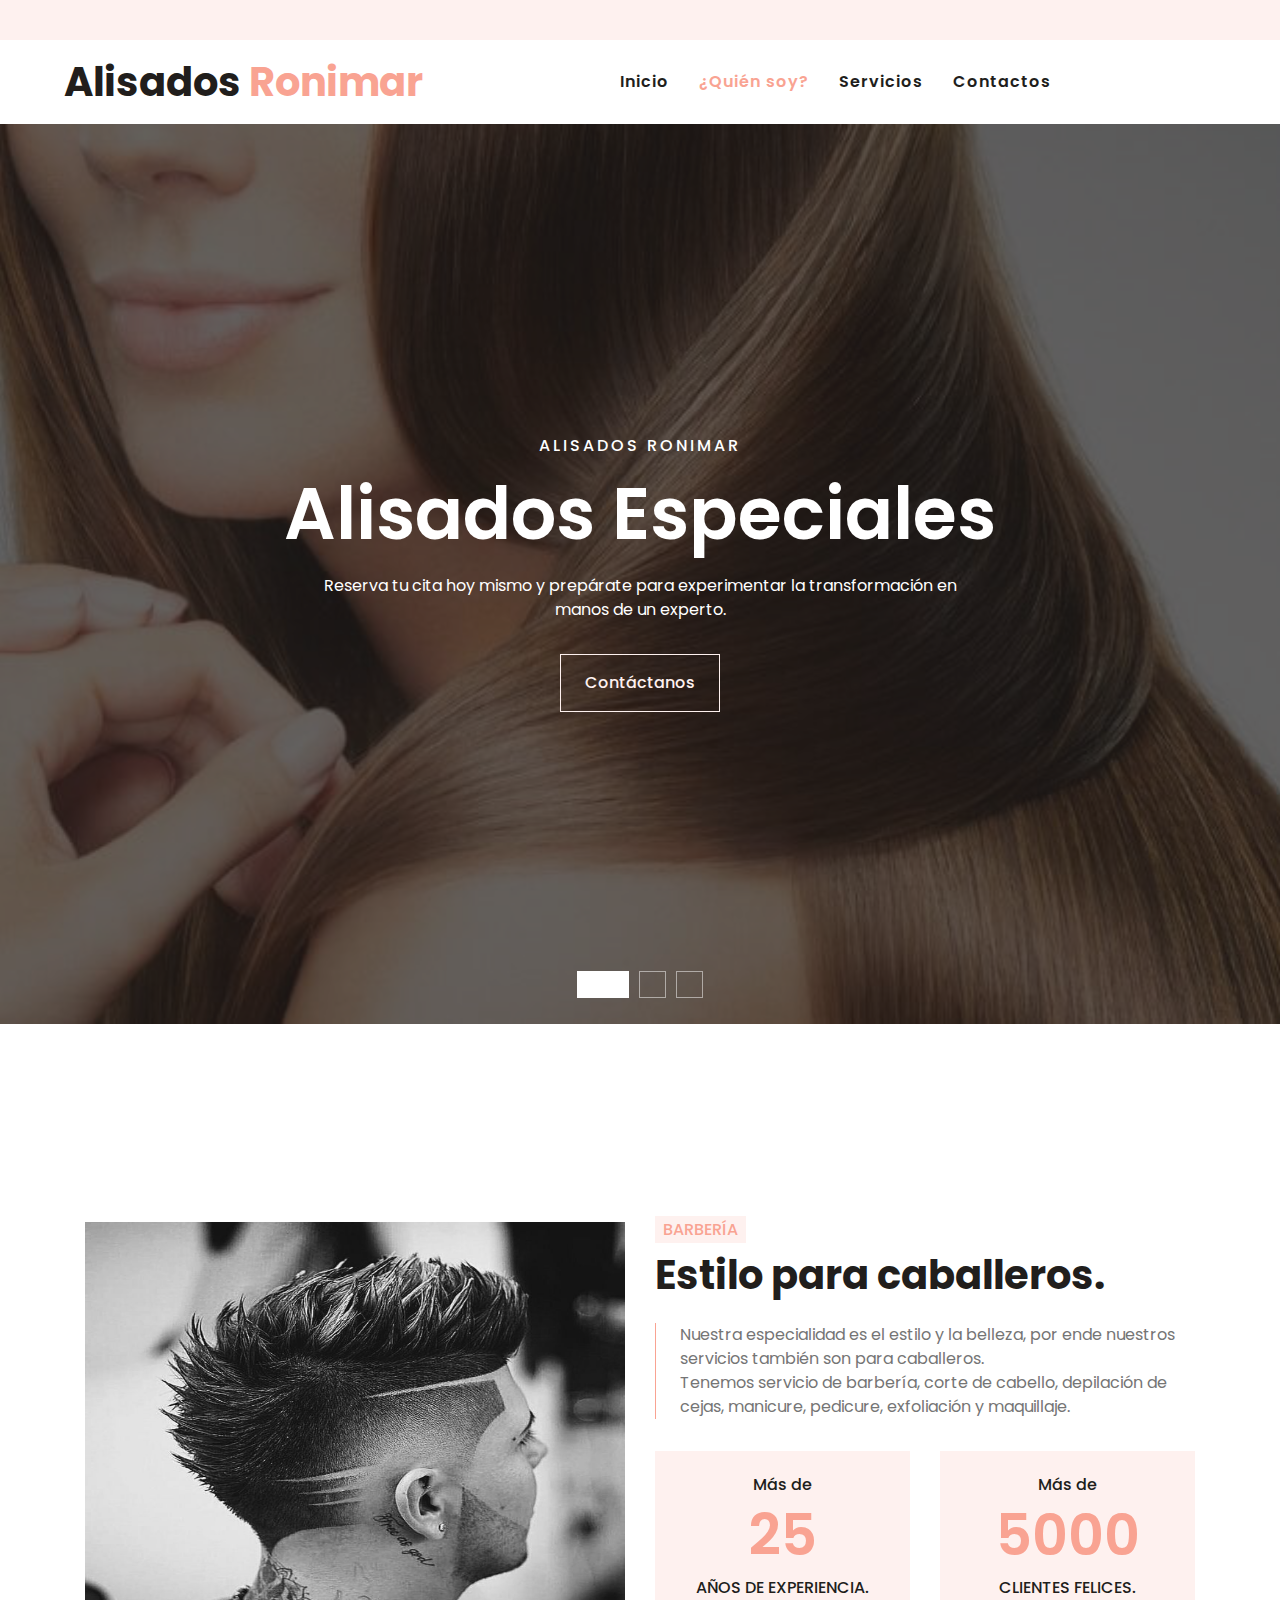
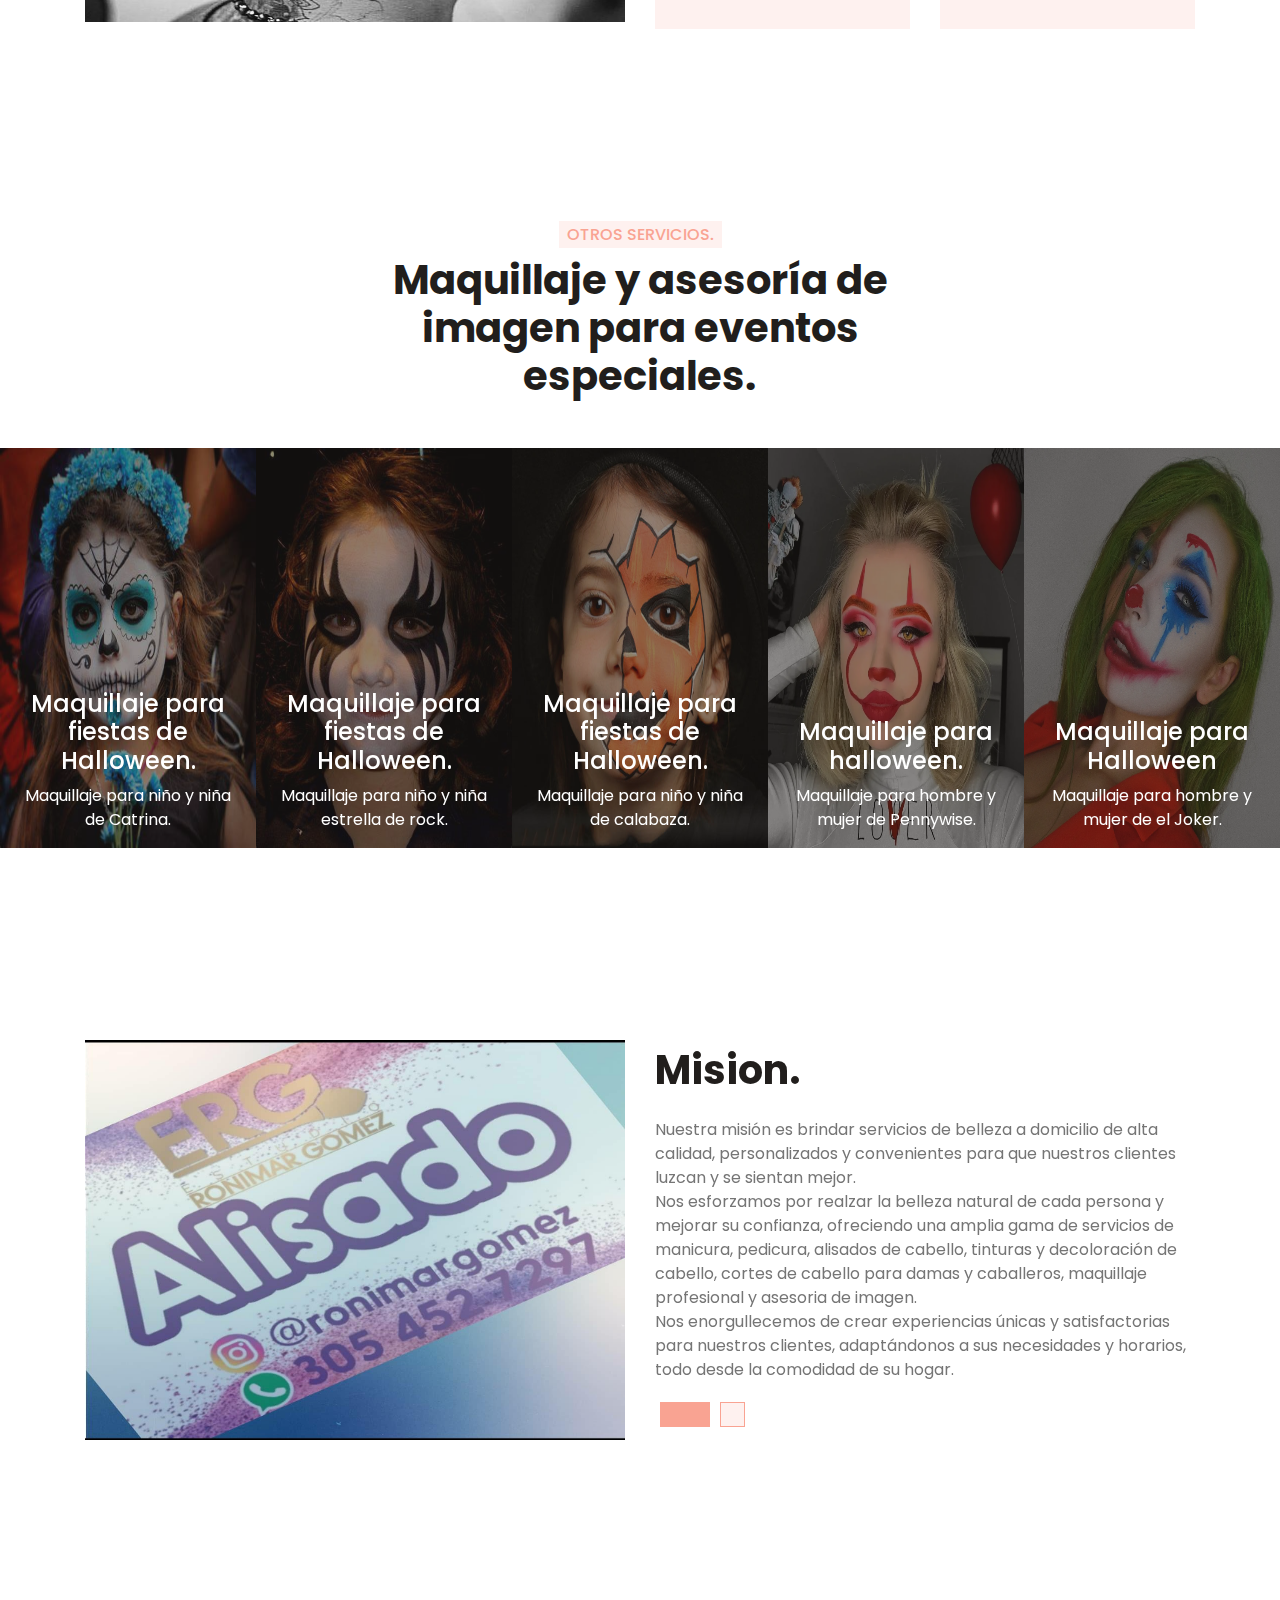
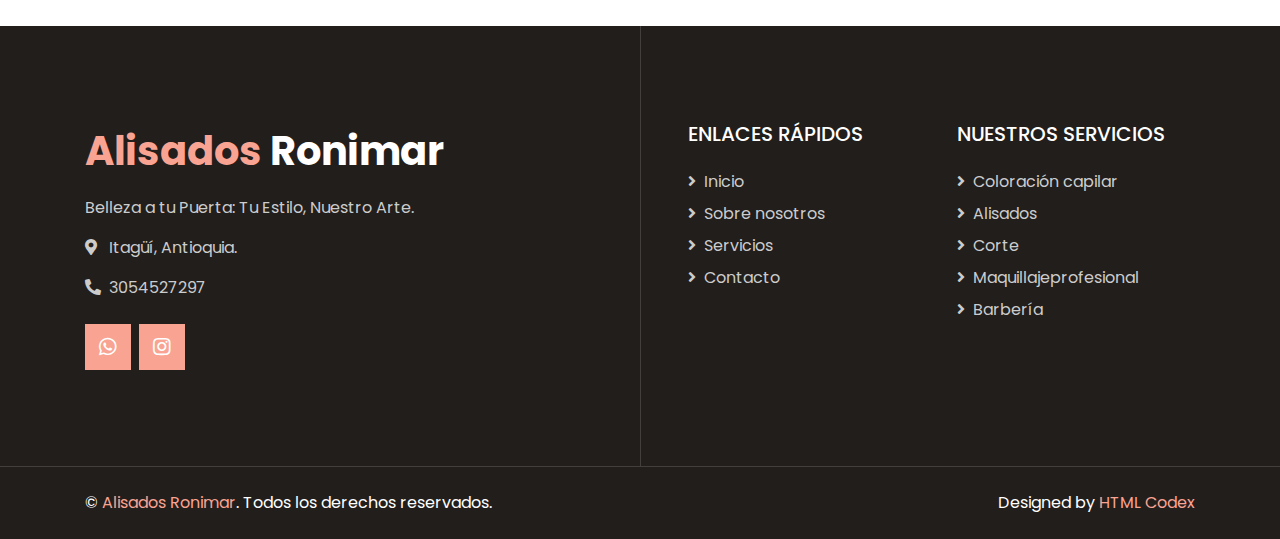
<file: index.html>
<!DOCTYPE html>
<html lang="en">

<head>
  <meta charset="utf-8" />
  <title>ALISADOS RONIMAR</title>
  <meta content="width=device-width, initial-scale=1.0" name="viewport" />
  <meta content="Free HTML Templates" name="keywords" />
  <meta content="Free HTML Templates" name="description" />

  <!-- Favicon -->
  <link href="img/favicon.ico" rel="icon" />

  <!-- Google Web Fonts -->
  <link rel="preconnect" href="https://fonts.gstatic.com" />
  <link href="https://fonts.googleapis.com/css2?family=Poppins:wght@400;500;600;700&display=swap" rel="stylesheet" />

  <!-- Font Awesome -->
  <link href="https://cdnjs.cloudflare.com/ajax/libs/font-awesome/5.10.0/css/all.min.css" rel="stylesheet" />

  <!-- Libraries Stylesheet -->
  <link href="lib/animate/animate.min.css" rel="stylesheet" />
  <link href="lib/owlcarousel/assets/owl.carousel.min.css" rel="stylesheet" />
  <link href="lib/tempusdominus/css/tempusdominus-bootstrap-4.min.css" rel="stylesheet" />

  <!-- Customized Bootstrap Stylesheet -->
  <link href="css/style.css" rel="stylesheet" />
</head>

<body>
  <!-- Topbar Start -->
  <div class="container-fluid bg-light d-none d-lg-block">
    <div class="row py-2 px-lg-5">
      <div class="col-lg-6 text-right">
        <div class="d-inline-flex align-items-center">
          <a class="text-primary px-2" href="https://instagram.com/ronimar_gomez?igshid=NjIwNzIyMDk2Mg=="></a>
        </div>
      </div>
    </div>
  </div>
  <!-- Topbar End -->

  <!-- Navbar Start -->
  <div class="container-fluid p-0">
    <nav class="navbar navbar-expand-lg bg-white navbar-light py-3 py-lg-0 px-lg-5">
      <a href="index.html" class="navbar-brand ml-lg-3">
        <h1 class="m-0 text-primary">
          <span class="text-dark">Alisados</span> Ronimar
        </h1>
      </a>
      <button type="button" class="navbar-toggler" data-toggle="collapse" data-target="#navbarCollapse">
        <span class="navbar-toggler-icon"></span>
      </button>
      <div class="collapse navbar-collapse justify-content-between px-lg-3" id="navbarCollapse">
        <div class="navbar-nav m-auto py-0">
          <a href="index.html" class="nav-item nav-link">Inicio</a>
          <a href="about.html" class="nav-item nav-link active">¿Quién soy?</a>
          <a href="service.html" class="nav-item nav-link">Servicios</a>
          <a href="contact.html" class="nav-item nav-link">Contactos</a>
        </div>
      </div>
    </nav>
  </div>
  <!-- Navbar End -->

  <!-- Carousel Start -->
  <div class="container-fluid p-0 mb-5 pb-5">
    <div id="header-carousel" class="carousel slide carousel-fade" data-ride="carousel">
      <ol class="carousel-indicators">
        <li data-target="#header-carousel" data-slide-to="0" class="active"></li>
        <li data-target="#header-carousel" data-slide-to="1"></li>
        <li data-target="#header-carousel" data-slide-to="2"></li>
      </ol>
      <div class="carousel-inner">
        <div class="carousel-item position-relative active" style="min-height: 100vh">
          <img class="position-absolute w-100 h-100" src="./img/alisado (1).jpeg" style="object-fit: cover" />
          <div class="carousel-caption d-flex flex-column align-items-center justify-content-center">
            <div class="p-3" style="max-width: 900px">
              <h6 class="text-white text-uppercase mb-3 animate__animated animate__fadeInDown"
                style="letter-spacing: 3px">
                Alisados Ronimar
              </h6>
              <h3 class="display-3 text-capitalize text-white mb-3">
                Alisados Especiales
              </h3>
              <p class="mx-md-5 px-5">
                Reserva tu cita hoy mismo y prepárate para experimentar la transformación en manos de un experto.
              </p>
              <a class="btn btn-outline-light py-3 px-4 mt-3 animate__animated animate__fadeInUp" href="#">Contáctanos</a>
            </div>
          </div>
        </div>
        <div class="carousel-item position-relative" style="min-height: 100vh">
          <img class="position-absolute w-100 h-100" src="img/img-18.jfif" style="object-fit: cover" />
          <div class="carousel-caption d-flex flex-column align-items-center justify-content-center">
            <div class="p-3" style="max-width: 900px">
              <h6 class="text-white text-uppercase mb-3 animate__animated animate__fadeInDown"
                style="letter-spacing: 3px">
                Alisados Ronimar
              </h6>
              <h3 class="display-3 text-capitalize text-white mb-3">
                Maquillaje profesional
              </h3>
              <p class="mx-md-5 px-5">
                El maquillaje es un arte que nos permite realzar nuestra
                belleza natural y expresar nuestra creatividad, ya sea que
                estés buscando un aspecto natural para el día o un look
                elegante para una ocasión especial. 
                <br>
                El maquillaje es una herramienta poderosa para lograrlo y en Alisados Ronimar estamos a tu entera
                disposición. 
              </p>
              <a class="btn btn-outline-light py-3 px-4 mt-3 animate__animated animate__fadeInUp" href="#">Contáctanos</a>
            </div>
          </div>
        </div>
        <div class="carousel-item position-relative" style="min-height: 100vh">
          <img class="position-absolute w-100 h-100" src="./img/decolorado (1).jpeg" style="object-fit: cover" />
          <div class="carousel-caption d-flex flex-column align-items-center justify-content-center">
            <div class="p-3" style="max-width: 900px">
              <h6 class="text-white text-uppercase mb-3 animate__animated animate__fadeInDown"
                style="letter-spacing: 3px">
                Alisados Ronimar
              </h6>
              <h3 class="display-3 text-capitalize text-white mb-3">
                Coloración capilar
              </h3>
              <p class="mx-md-5 px-5">
                La coloración capilar no se trata solo de cambiar el color de
                tu cabello, sino también de cuidarlo adecuadamente.
                <br>
                Los productos de coloración de calidad están formulados para
                proporcionar un color duradero sin dañar la estructura del
                cabello. Además, es esencial seguir un régimen de cuidado
                posterior al teñido para mantener tu cabello saludable y
                vibrante y eso lo puedes lograr en Alisados Ronimar.
              </p>
              <a class="btn btn-outline-light py-3 px-4 mt-3 animate__animated animate__fadeInUp" href="#">Contáctanos</a>
            </div>
          </div>
        </div>
      </div>
    </div>
  </div>
  <!-- Carousel End -->

  <div class="container-fluid py-5">
    <div class="container py-5">
      <div class="row align-items-center">
        <div class="col-lg-6 pb-5 pb-lg-0">
          <img class="img-fluid w-100" src="img/img-10.jfif" alt="" />
        </div>
        <div class="col-lg-6">
          <h6 class="d-inline-block text-primary text-uppercase bg-light py-1 px-2">
            Barbería
          </h6>
          <h1 class="mb-4">Estilo para caballeros.</h1>
          <p class="pl-4 border-left border-primary">
            Nuestra especialidad es el estilo y la belleza, por ende nuestros servicios también son para caballeros.
            <br> 
            Tenemos servicio de barbería, corte de cabello, depilación de cejas, manicure, pedicure, exfoliación y maquillaje.
          </p>
          <div class="row pt-3">
            <div class="col-6">
              <div class="bg-light text-center p-4">
                <h6>Más de</h6>
                <h3 class="display-4 text-primary" data-toggle="counter-up">
                  25
                </h3>
                <h6 class="text-uppercase">Años de experiencia.</h6>
              </div>
            </div>
            <div class="col-6">
              <div class="bg-light text-center p-4">
                <h6>Más de</h6>
                <h3 class="display-4 text-primary" data-toggle="counter-up">
                  5000
                </h3>
                <h6 class="text-uppercase">Clientes felices. </h6>
              </div>
            </div>
          </div>
        </div>
      </div>
    </div>
  </div>

  <!-- Service Start -->
  <div class="container-fluid px-0 py-5 my-5">
    <div class="row mx-0 justify-content-center text-center">
      <div class="col-lg-6">
        <h6 class="d-inline-block bg-light text-primary text-uppercase py-1 px-2">
          Otros servicios.
        </h6>
        <h1>Maquillaje y asesoría de imagen para eventos especiales.</h1>
      </div>
    </div>
    <div class="owl-carousel service-carousel">
      <div class="service-item position-relative">
        <img class="img-fluid" src="./img/halloween3.jpeg" alt="" />
        <div class="service-text text-center">
          <h4 class="text-white font-weight-medium px-3">Maquillaje para fiestas de Halloween.</h4>
          <p class="text-white px-3 mb-3">
            Maquillaje para niño y niña de Catrina.
          </p>
          <div class="w-100 bg-white text-center p-4">
            <a class="btn btn-primary" href="">Contáctanos</a>
          </div>
        </div>
      </div>
      <div class="service-item position-relative">
        <img class="img-fluid" src="img/halloween4.jpeg" alt="" />
        <div class="service-text text-center">
          <h4 class="text-white font-weight-medium px-3">
            Maquillaje para fiestas de Halloween.
          </h4>
          <p class="text-white px-3 mb-3">
            Maquillaje para niño y niña estrella de rock. 
          </p>
          <div class="w-100 bg-white text-center p-4">
            <a class="btn btn-primary" href="">Contáctanos</a>
          </div>
        </div>
      </div>
      <div class="service-item position-relative">
        <img class="img-fluid" src="img/halloween5.jpeg" alt="" />
        <div class="service-text text-center">
          <h4 class="text-white font-weight-medium px-3">Maquillaje para fiestas de Halloween.</h4>
          <p class="text-white px-3 mb-3">
            Maquillaje para niño y niña de calabaza.
          </p>
          <div class="w-100 bg-white text-center p-4">
            <a class="btn btn-primary" href="">Contáctanos</a>
          </div>
        </div>
      </div>
      <div class="service-item position-relative">
        <img class="img-fluid" src="img/halloween1.webp" alt="" />
        <div class="service-text text-center">
          <h4 class="text-white font-weight-medium px-3">
            Maquillaje para halloween.
          </h4>
          <p class="text-white px-3 mb-3">
            Maquillaje para hombre y mujer de Pennywise.
          </p>
          <div class="w-100 bg-white text-center p-4">
            <a class="btn btn-primary" href="">Contáctanos</a>
          </div>
        </div>
      </div>
      <div class="service-item position-relative">
        <img class="img-fluid" src="img/halloween2.webp" alt="" />
        <div class="service-text text-center">
          <h4 class="text-white font-weight-medium px-3">Maquillaje para Halloween</h4>
          <p class="text-white px-3 mb-3">
            Maquillaje para hombre y mujer de el Joker.
          </p>
          <div class="w-100 bg-white text-center p-4">
            <a class="btn btn-primary" href="">Contáctanos</a>
          </div>
        </div>
      </div>
      <div class="service-item position-relative">
        <img class="img-fluid" src="img/halloween6.jpg" alt="" />
        <div class="service-text text-center">
          <h4 class="text-white font-weight-medium px-3">Maquillaje para Halloween</h4>
          <p class="text-white px-3 mb-3">
            Maquillaje de payasita para dama.
          </p>
          <div class="w-100 bg-white text-center p-4">
            <a class="btn btn-primary" href="">Contáctanos</a>
          </div>
        </div>
      </div>
    </div>
    </div>
  </div>
  <!-- Service End --> 
  <!-- Testimonial Start -->
  <div class="container-fluid py-5">
    <div class="container py-5">
      <div class="row align-items-center">
        <div class="col-lg-6 pb-5 pb-lg-0">
          <img class="img-fluid w-100" src="img/logo.jpg" alt="" />
        </div>
        <div class="col-lg-6">
          <div class="owl-carousel testimonial-carousel">
            <div class="position-relative">
              <h1 class="mb-4">Mision.</h1>
              <p class="m-0">
                Nuestra misión es brindar servicios de belleza a domicilio de alta calidad, personalizados y convenientes para que nuestros clientes luzcan y se sientan mejor.
                <br>
                Nos esforzamos por realzar la belleza natural de cada persona y mejorar su confianza, ofreciendo una amplia gama de servicios de manicura, pedicura, alisados de cabello, tinturas y decoloración de cabello, cortes de cabello para damas y caballeros, maquillaje profesional y asesoria de imagen. 
                <br>
                Nos enorgullecemos de crear experiencias únicas y satisfactorias para nuestros clientes, adaptándonos a sus necesidades y horarios, todo desde la comodidad de su hogar.
              </p>
            </div>
            <div class="position-relative">
              <h1 class="mb-4">Vision.</h1>
              <p class="m-0">
                Nuestra visión es convertirnos en la elección preferida de servicios de belleza a domicilio en nuestra comunidad y más allá. 
                <br>
                Buscamos ser reconocidos por la calidad excepcional de nuestros servicios, la creatividad y la comodidad que ofrecemos a nuestros clientes. 
                <br>
                A medida que crecemos, aspiramos a expandir nuestra presencia y ofrecer un servicio excepcional en múltiples ubicaciones, manteniendo siempre nuestro compromiso con la satisfacción del cliente y la excelencia en el mundo de la belleza a domicilio.
              </p>
            </div>
          </div>
        </div>
      </div>
    </div>
  </div>
  <!-- Testimonial End -->

  <!-- Footer Start -->
  <div class="footer container-fluid position-relative bg-dark py-5" style="margin-top: 90px">
    <div class="container pt-5">
      <div class="row">
        <div class="col-lg-6 pr-lg-5 mb-5">
          <a href="index.html" class="navbar-brand">
            <h1 class="mb-3 text-white">
              <span class="text-primary">Alisados </span> Ronimar
            </h1>
          </a>
          <p>
            Belleza a tu Puerta: Tu Estilo, Nuestro Arte.
          </p>
          <p><i class="fa fa-map-marker-alt mr-2"></i> Itagüí, Antioquia.</p>
          <p><i class="fa fa-phone-alt mr-2"></i>3054527297</p>
          <div class="d-flex justify-content-start mt-4">
            <a class="btn btn-lg btn-primary btn-lg-square mr-2" href="#"><i class="fab fa-whatsapp"></i></a>
            <a class="btn btn-lg btn-primary btn-lg-square"
              href="https://instagram.com/ronimar_gomez?igshid=NjIwNzIyMDk2Mg=="><i class="fab fa-instagram"></i></a>
          </div>
        </div>
        <div class="col-lg-6 pl-lg-5">
          <div class="row">
            <div class="col-sm-6 mb-5">
              <h5 class="text-white text-uppercase mb-4">ENLACES RÁPIDOS</h5>
              <div class="d-flex flex-column justify-content-start">
                <a class="text-white-50 mb-2" href="#"><i class="fa fa-angle-right mr-2"></i>Inicio</a>
                <a class="text-white-50 mb-2" href="#"><i class="fa fa-angle-right mr-2"></i>Sobre nosotros</a>
                <a class="text-white-50 mb-2" href="#"><i class="fa fa-angle-right mr-2"></i>Servicios</a>
                <a class="text-white-50" href="#"><i class="fa fa-angle-right mr-2"></i>Contacto</a>
              </div>
            </div>
            <div class="col-sm-6 mb-5">
              <h5 class="text-white text-uppercase mb-4">
                Nuestros Servicios
              </h5>
              <div class="d-flex flex-column justify-content-start">
                <a class="text-white-50 mb-2" href="#"><i class="fa fa-angle-right mr-2"></i>Coloración capilar</a>
                <a class="text-white-50 mb-2" href="#"><i class="fa fa-angle-right mr-2"></i>Alisados</a>
                <a class="text-white-50 mb-2" href="#"><i class="fa fa-angle-right mr-2"></i>Corte</a>
                <a class="text-white-50 mb-2" href="#"><i class="fa fa-angle-right mr-2"></i>Maquillajeprofesional</a>
                <a class="text-white-50" href="#"><i class="fa fa-angle-right mr-2"></i>Barbería</a>
              </div>
            </div>
          </div>
        </div>
      </div>
    </div>
  </div>
  <div class="container-fluid bg-dark text-light border-top py-4"
    style="border-color: rgba(256, 256, 256, 0.15) !important">
    <div class="container">
      <div class="row">
        <div class="col-md-6 text-center text-md-left mb-3 mb-md-0">
          <p class="m-0 text-white">
            &copy; <a href="#">Alisados Ronimar</a>. Todos los derechos reservados.
          </p>
        </div>
        <div class="col-md-6 text-center text-md-right">
          <p class="m-0 text-white">
            Designed by <a href="https://htmlcodex.com">HTML Codex</a>
          </p>
        </div>
      </div>
    </div>
  </div>
  <!-- Footer End -->

  <!-- Back to Top -->
  <a href="#" class="btn btn-lg btn-primary back-to-top"><i class="fa fa-angle-double-up"></i></a>

  <!-- JavaScript Libraries -->
  <script src="https://code.jquery.com/jquery-3.4.1.min.js"></script>
  <script src="https://stackpath.bootstrapcdn.com/bootstrap/4.4.1/js/bootstrap.bundle.min.js"></script>
  <script src="lib/easing/easing.min.js"></script>
  <script src="lib/waypoints/waypoints.min.js"></script>
  <script src="lib/counterup/counterup.min.js"></script>
  <script src="lib/owlcarousel/owl.carousel.min.js"></script>
  <script src="lib/tempusdominus/js/moment.min.js"></script>
  <script src="lib/tempusdominus/js/moment-timezone.min.js"></script>
  <script src="lib/tempusdominus/js/tempusdominus-bootstrap-4.min.js"></script>

  <!-- Contact Javascript File -->
  <script src="mail/jqBootstrapValidation.min.js"></script>
  <script src="mail/contact.js"></script>

  <!-- Template Javascript -->
  <script src="js/main.js"></script>
</body>

</html>
</file>
<file: css/style.css>
/******* Bootstrap Theming ********/
/*!
 * Bootstrap v4.5.3 (https://getbootstrap.com/)
 * Copyright 2011-2020 The Bootstrap Authors
 * Copyright 2011-2020 Twitter, Inc.
 * Licensed under MIT (https://github.com/twbs/bootstrap/blob/main/LICENSE)
 */
:root {
  --blue: #007bff;
  --indigo: #6610f2;
  --purple: #6f42c1;
  --pink: #e83e8c;
  --red: #dc3545;
  --orange: #fd7e14;
  --yellow: #ffc107;
  --green: #28a745;
  --teal: #20c997;
  --cyan: #17a2b8;
  --white: #fff;
  --gray: #6c757d;
  --gray-dark: #343a40;
  --primary: #a441f5;
  --secondary: #6ebbf6;
  --success: #28a745;
  --info: #17a2b8;
  --warning: #ffc107;
  --danger: #dc3545;
  --light: #fef1ef;
  --dark: #211e1c;
  --breakpoint-xs: 0;
  --breakpoint-sm: 576px;
  --breakpoint-md: 768px;
  --breakpoint-lg: 992px;
  --breakpoint-xl: 1200px;
  --font-family-sans-serif: "Poppins", sans-serif;
  --font-family-monospace: SFMono-Regular, Menlo, Monaco, Consolas,
    "Liberation Mono", "Courier New", monospace;
}

*,
*::before,
*::after {
  box-sizing: border-box;
}

html {
  font-family: sans-serif;
  line-height: 1.15;
  -webkit-text-size-adjust: 100%;
  -webkit-tap-highlight-color: rgba(0, 0, 0, 0);
}

article,
aside,
figcaption,
figure,
footer,
header,
hgroup,
main,
nav,
section {
  display: block;
}

body {
  margin: 0;
  font-family: "Poppins", sans-serif;
  font-size: 1rem;
  font-weight: 400;
  line-height: 1.5;
  color: #757575;
  text-align: left;
  background-color: #fff;
}

[tabindex="-1"]:focus:not(:focus-visible) {
  outline: 0 !important;
}

hr {
  box-sizing: content-box;
  height: 0;
  overflow: visible;
}

h1,
h2,
h3,
h4,
h5,
h6 {
  margin-top: 0;
  margin-bottom: 0.5rem;
}

p {
  margin-top: 0;
  margin-bottom: 1rem;
}

abbr[title],
abbr[data-original-title] {
  text-decoration: underline;
  text-decoration: underline dotted;
  cursor: help;
  border-bottom: 0;
  text-decoration-skip-ink: none;
}

address {
  margin-bottom: 1rem;
  font-style: normal;
  line-height: inherit;
}

ol,
ul,
dl {
  margin-top: 0;
  margin-bottom: 1rem;
}

ol ol,
ul ul,
ol ul,
ul ol {
  margin-bottom: 0;
}

dt {
  font-weight: 700;
}

dd {
  margin-bottom: 0.5rem;
  margin-left: 0;
}

blockquote {
  margin: 0 0 1rem;
}

b,
strong {
  font-weight: bolder;
}

small {
  font-size: 80%;
}

sub,
sup {
  position: relative;
  font-size: 75%;
  line-height: 0;
  vertical-align: baseline;
}

sub {
  bottom: -0.25em;
}

sup {
  top: -0.5em;
}

a {
  color: #f9a392;
  text-decoration: none;
  background-color: transparent;
}

a:hover {
  color: #cc42e7;
  text-decoration: underline;
}

a:not([href]):not([class]) {
  color: inherit;
  text-decoration: none;
}

a:not([href]):not([class]):hover {
  color: inherit;
  text-decoration: none;
}

pre,
code,
kbd,
samp {
  font-family: SFMono-Regular, Menlo, Monaco, Consolas, "Liberation Mono",
    "Courier New", monospace;
  font-size: 1em;
}

pre {
  margin-top: 0;
  margin-bottom: 1rem;
  overflow: auto;
  -ms-overflow-style: scrollbar;
}

figure {
  margin: 0 0 1rem;
}

img {
  vertical-align: middle;
  border-style: none;
}

svg {
  overflow: hidden;
  vertical-align: middle;
}

table {
  border-collapse: collapse;
}

caption {
  padding-top: 0.75rem;
  padding-bottom: 0.75rem;
  color: #6c757d;
  text-align: left;
  caption-side: bottom;
}

th {
  text-align: inherit;
  text-align: -webkit-match-parent;
}

label {
  display: inline-block;
  margin-bottom: 0.5rem;
}

button {
  border-radius: 0;
}

button:focus {
  outline: 1px dotted;
  outline: 5px auto -webkit-focus-ring-color;
}

input,
button,
select,
optgroup,
textarea {
  margin: 0;
  font-family: inherit;
  font-size: inherit;
  line-height: inherit;
}

button,
input {
  overflow: visible;
}

button,
select {
  text-transform: none;
}

[role="button"] {
  cursor: pointer;
}

select {
  word-wrap: normal;
}

button,
[type="button"],
[type="reset"],
[type="submit"] {
  -webkit-appearance: button;
}

button:not(:disabled),
[type="button"]:not(:disabled),
[type="reset"]:not(:disabled),
[type="submit"]:not(:disabled) {
  cursor: pointer;
}

button::-moz-focus-inner,
[type="button"]::-moz-focus-inner,
[type="reset"]::-moz-focus-inner,
[type="submit"]::-moz-focus-inner {
  padding: 0;
  border-style: none;
}

input[type="radio"],
input[type="checkbox"] {
  box-sizing: border-box;
  padding: 0;
}

textarea {
  overflow: auto;
  resize: vertical;
}

fieldset {
  min-width: 0;
  padding: 0;
  margin: 0;
  border: 0;
}

legend {
  display: block;
  width: 100%;
  max-width: 100%;
  padding: 0;
  margin-bottom: 0.5rem;
  font-size: 1.5rem;
  line-height: inherit;
  color: inherit;
  white-space: normal;
}

@media (max-width: 1200px) {
  legend {
    font-size: calc(1.275rem + 0.3vw);
  }
}

progress {
  vertical-align: baseline;
}

[type="number"]::-webkit-inner-spin-button,
[type="number"]::-webkit-outer-spin-button {
  height: auto;
}

[type="search"] {
  outline-offset: -2px;
  -webkit-appearance: none;
}

[type="search"]::-webkit-search-decoration {
  -webkit-appearance: none;
}

::-webkit-file-upload-button {
  font: inherit;
  -webkit-appearance: button;
}

output {
  display: inline-block;
}

summary {
  display: list-item;
  cursor: pointer;
}

template {
  display: none;
}

[hidden] {
  display: none !important;
}

h1,
h2,
h3,
h4,
h5,
h6,
.h1,
.h2,
.h3,
.h4,
.h5,
.h6 {
  margin-bottom: 0.5rem;
  font-weight: 500;
  line-height: 1.2;
  color: #211e1c;
}

h1,
.h1 {
  font-size: 2.5rem;
}

@media (max-width: 1200px) {
  h1,
  .h1 {
    font-size: calc(1.375rem + 1.5vw);
  }
}

h2,
.h2 {
  font-size: 2rem;
}

@media (max-width: 1200px) {
  h2,
  .h2 {
    font-size: calc(1.325rem + 0.9vw);
  }
}

h3,
.h3 {
  font-size: 1.75rem;
}

@media (max-width: 1200px) {
  h3,
  .h3 {
    font-size: calc(1.3rem + 0.6vw);
  }
}

h4,
.h4 {
  font-size: 1.5rem;
}

@media (max-width: 1200px) {
  h4,
  .h4 {
    font-size: calc(1.275rem + 0.3vw);
  }
}

h5,
.h5 {
  font-size: 1.25rem;
}

h6,
.h6 {
  font-size: 1rem;
}

.lead {
  font-size: 1.25rem;
  font-weight: 300;
}

.display-1 {
  font-size: 6rem;
  font-weight: 300;
  line-height: 1.2;
}

@media (max-width: 1200px) {
  .display-1 {
    font-size: calc(1.725rem + 5.7vw);
  }
}

.display-2 {
  font-size: 5.5rem;
  font-weight: 300;
  line-height: 1.2;
}

@media (max-width: 1200px) {
  .display-2 {
    font-size: calc(1.675rem + 5.1vw);
  }
}

.display-3 {
  font-size: 4.5rem;
  font-weight: 300;
  line-height: 1.2;
}

@media (max-width: 1200px) {
  .display-3 {
    font-size: calc(1.575rem + 3.9vw);
  }
}

.display-4 {
  font-size: 3.5rem;
  font-weight: 300;
  line-height: 1.2;
}

@media (max-width: 1200px) {
  .display-4 {
    font-size: calc(1.475rem + 2.7vw);
  }
}

hr {
  margin-top: 1rem;
  margin-bottom: 1rem;
  border: 0;
  border-top: 1px solid rgba(0, 0, 0, 0.1);
}

small,
.small {
  font-size: 80%;
  font-weight: 400;
}

mark,
.mark {
  padding: 0.2em;
  background-color: #fcf8e3;
}

.list-unstyled {
  padding-left: 0;
  list-style: none;
}

.list-inline {
  padding-left: 0;
  list-style: none;
}

.list-inline-item {
  display: inline-block;
}

.list-inline-item:not(:last-child) {
  margin-right: 0.5rem;
}

.initialism {
  font-size: 90%;
  text-transform: uppercase;
}

.blockquote {
  margin-bottom: 1rem;
  font-size: 1.25rem;
}

.blockquote-footer {
  display: block;
  font-size: 80%;
  color: #6c757d;
}

.blockquote-footer::before {
  content: "\2014\00A0";
}

.img-fluid {
  max-width: 120%;
  height: 400px;
}

.img-thumbnail {
  padding: 0.25rem;
  background-color: #fff;
  border: 1px solid #dee2e6;
  max-width: 100%;
  height: auto;
}

.figure {
  display: inline-block;
}

.figure-img {
  margin-bottom: 0.5rem;
  line-height: 1;
}

.figure-caption {
  font-size: 90%;
  color: #6c757d;
}

code {
  font-size: 87.5%;
  color: #e83e8c;
  word-wrap: break-word;
}

a > code {
  color: inherit;
}

kbd {
  padding: 0.2rem 0.4rem;
  font-size: 87.5%;
  color: #fff;
  background-color: #212529;
}

kbd kbd {
  padding: 0;
  font-size: 100%;
  font-weight: 700;
}

pre {
  display: block;
  font-size: 87.5%;
  color: #212529;
}

pre code {
  font-size: inherit;
  color: inherit;
  word-break: normal;
}

.pre-scrollable {
  max-height: 340px;
  overflow-y: scroll;
}

.container,
.container-fluid,
.container-sm,
.container-md,
.container-lg,
.container-xl {
  width: 100%;
  padding-right: 15px;
  padding-left: 15px;
  margin-right: auto;
  margin-left: auto;
}

@media (min-width: 576px) {
  .container,
  .container-sm {
    max-width: 540px;
  }
}

@media (min-width: 768px) {
  .container,
  .container-sm,
  .container-md {
    max-width: 720px;
  }
}

@media (min-width: 992px) {
  .container,
  .container-sm,
  .container-md,
  .container-lg {
    max-width: 960px;
  }
}

@media (min-width: 1200px) {
  .container,
  .container-sm,
  .container-md,
  .container-lg,
  .container-xl {
    max-width: 1140px;
  }
}

.row {
  display: flex;
  flex-wrap: wrap;
  margin-right: -15px;
  margin-left: -15px;
}

.no-gutters {
  margin-right: 0;
  margin-left: 0;
}

.no-gutters > .col,
.no-gutters > [class*="col-"] {
  padding-right: 0;
  padding-left: 0;
}

.col-1,
.col-2,
.col-3,
.col-4,
.col-5,
.col-6,
.col-7,
.col-8,
.col-9,
.col-10,
.col-11,
.col-12,
.col,
.col-auto,
.col-sm-1,
.col-sm-2,
.col-sm-3,
.col-sm-4,
.col-sm-5,
.col-sm-6,
.col-sm-7,
.col-sm-8,
.col-sm-9,
.col-sm-10,
.col-sm-11,
.col-sm-12,
.col-sm,
.col-sm-auto,
.col-md-1,
.col-md-2,
.col-md-3,
.col-md-4,
.col-md-5,
.col-md-6,
.col-md-7,
.col-md-8,
.col-md-9,
.col-md-10,
.col-md-11,
.col-md-12,
.col-md,
.col-md-auto,
.col-lg-1,
.col-lg-2,
.col-lg-3,
.col-lg-4,
.col-lg-5,
.col-lg-6,
.col-lg-7,
.col-lg-8,
.col-lg-9,
.col-lg-10,
.col-lg-11,
.col-lg-12,
.col-lg,
.col-lg-auto,
.col-xl-1,
.col-xl-2,
.col-xl-3,
.col-xl-4,
.col-xl-5,
.col-xl-6,
.col-xl-7,
.col-xl-8,
.col-xl-9,
.col-xl-10,
.col-xl-11,
.col-xl-12,
.col-xl,
.col-xl-auto {
  position: relative;
  width: 100%;
  padding-right: 15px;
  padding-left: 15px;
}

.col {
  flex-basis: 0;
  flex-grow: 1;
  max-width: 100%;
}

.row-cols-1 > * {
  flex: 0 0 100%;
  max-width: 100%;
}

.row-cols-2 > * {
  flex: 0 0 50%;
  max-width: 50%;
}

.row-cols-3 > * {
  flex: 0 0 33.33333%;
  max-width: 33.33333%;
}

.row-cols-4 > * {
  flex: 0 0 25%;
  max-width: 25%;
}

.row-cols-5 > * {
  flex: 0 0 20%;
  max-width: 20%;
}

.row-cols-6 > * {
  flex: 0 0 16.66667%;
  max-width: 16.66667%;
}

.col-auto {
  flex: 0 0 auto;
  width: auto;
  max-width: 100%;
}

.col-1 {
  flex: 0 0 8.33333%;
  max-width: 8.33333%;
}

.col-2 {
  flex: 0 0 16.66667%;
  max-width: 16.66667%;
}

.col-3 {
  flex: 0 0 25%;
  max-width: 25%;
}

.col-4 {
  flex: 0 0 33.33333%;
  max-width: 33.33333%;
}

.col-5 {
  flex: 0 0 41.66667%;
  max-width: 41.66667%;
}

.col-6 {
  flex: 0 0 50%;
  max-width: 50%;
}

.col-7 {
  flex: 0 0 58.33333%;
  max-width: 58.33333%;
}

.col-8 {
  flex: 0 0 66.66667%;
  max-width: 66.66667%;
}

.col-9 {
  flex: 0 0 75%;
  max-width: 75%;
}

.col-10 {
  flex: 0 0 83.33333%;
  max-width: 83.33333%;
}

.col-11 {
  flex: 0 0 91.66667%;
  max-width: 91.66667%;
}

.col-12 {
  flex: 0 0 100%;
  max-width: 100%;
}

.order-first {
  order: -1;
}

.order-last {
  order: 13;
}

.order-0 {
  order: 0;
}

.order-1 {
  order: 1;
}

.order-2 {
  order: 2;
}

.order-3 {
  order: 3;
}

.order-4 {
  order: 4;
}

.order-5 {
  order: 5;
}

.order-6 {
  order: 6;
}

.order-7 {
  order: 7;
}

.order-8 {
  order: 8;
}

.order-9 {
  order: 9;
}

.order-10 {
  order: 10;
}

.order-11 {
  order: 11;
}

.order-12 {
  order: 12;
}

.offset-1 {
  margin-left: 8.33333%;
}

.offset-2 {
  margin-left: 16.66667%;
}

.offset-3 {
  margin-left: 25%;
}

.offset-4 {
  margin-left: 33.33333%;
}

.offset-5 {
  margin-left: 41.66667%;
}

.offset-6 {
  margin-left: 50%;
}

.offset-7 {
  margin-left: 58.33333%;
}

.offset-8 {
  margin-left: 66.66667%;
}

.offset-9 {
  margin-left: 75%;
}

.offset-10 {
  margin-left: 83.33333%;
}

.offset-11 {
  margin-left: 91.66667%;
}

@media (min-width: 576px) {
  .col-sm {
    flex-basis: 0;
    flex-grow: 1;
    max-width: 100%;
  }
  .row-cols-sm-1 > * {
    flex: 0 0 100%;
    max-width: 100%;
  }
  .row-cols-sm-2 > * {
    flex: 0 0 50%;
    max-width: 50%;
  }
  .row-cols-sm-3 > * {
    flex: 0 0 33.33333%;
    max-width: 33.33333%;
  }
  .row-cols-sm-4 > * {
    flex: 0 0 25%;
    max-width: 25%;
  }
  .row-cols-sm-5 > * {
    flex: 0 0 20%;
    max-width: 20%;
  }
  .row-cols-sm-6 > * {
    flex: 0 0 16.66667%;
    max-width: 16.66667%;
  }
  .col-sm-auto {
    flex: 0 0 auto;
    width: auto;
    max-width: 100%;
  }
  .col-sm-1 {
    flex: 0 0 8.33333%;
    max-width: 8.33333%;
  }
  .col-sm-2 {
    flex: 0 0 16.66667%;
    max-width: 16.66667%;
  }
  .col-sm-3 {
    flex: 0 0 25%;
    max-width: 25%;
  }
  .col-sm-4 {
    flex: 0 0 33.33333%;
    max-width: 33.33333%;
  }
  .col-sm-5 {
    flex: 0 0 41.66667%;
    max-width: 41.66667%;
  }
  .col-sm-6 {
    flex: 0 0 50%;
    max-width: 50%;
  }
  .col-sm-7 {
    flex: 0 0 58.33333%;
    max-width: 58.33333%;
  }
  .col-sm-8 {
    flex: 0 0 66.66667%;
    max-width: 66.66667%;
  }
  .col-sm-9 {
    flex: 0 0 75%;
    max-width: 75%;
  }
  .col-sm-10 {
    flex: 0 0 83.33333%;
    max-width: 83.33333%;
  }
  .col-sm-11 {
    flex: 0 0 91.66667%;
    max-width: 91.66667%;
  }
  .col-sm-12 {
    flex: 0 0 100%;
    max-width: 100%;
  }
  .order-sm-first {
    order: -1;
  }
  .order-sm-last {
    order: 13;
  }
  .order-sm-0 {
    order: 0;
  }
  .order-sm-1 {
    order: 1;
  }
  .order-sm-2 {
    order: 2;
  }
  .order-sm-3 {
    order: 3;
  }
  .order-sm-4 {
    order: 4;
  }
  .order-sm-5 {
    order: 5;
  }
  .order-sm-6 {
    order: 6;
  }
  .order-sm-7 {
    order: 7;
  }
  .order-sm-8 {
    order: 8;
  }
  .order-sm-9 {
    order: 9;
  }
  .order-sm-10 {
    order: 10;
  }
  .order-sm-11 {
    order: 11;
  }
  .order-sm-12 {
    order: 12;
  }
  .offset-sm-0 {
    margin-left: 0;
  }
  .offset-sm-1 {
    margin-left: 8.33333%;
  }
  .offset-sm-2 {
    margin-left: 16.66667%;
  }
  .offset-sm-3 {
    margin-left: 25%;
  }
  .offset-sm-4 {
    margin-left: 33.33333%;
  }
  .offset-sm-5 {
    margin-left: 41.66667%;
  }
  .offset-sm-6 {
    margin-left: 50%;
  }
  .offset-sm-7 {
    margin-left: 58.33333%;
  }
  .offset-sm-8 {
    margin-left: 66.66667%;
  }
  .offset-sm-9 {
    margin-left: 75%;
  }
  .offset-sm-10 {
    margin-left: 83.33333%;
  }
  .offset-sm-11 {
    margin-left: 91.66667%;
  }
}

@media (min-width: 768px) {
  .col-md {
    flex-basis: 0;
    flex-grow: 1;
    max-width: 100%;
  }
  .row-cols-md-1 > * {
    flex: 0 0 100%;
    max-width: 100%;
  }
  .row-cols-md-2 > * {
    flex: 0 0 50%;
    max-width: 50%;
  }
  .row-cols-md-3 > * {
    flex: 0 0 33.33333%;
    max-width: 33.33333%;
  }
  .row-cols-md-4 > * {
    flex: 0 0 25%;
    max-width: 25%;
  }
  .row-cols-md-5 > * {
    flex: 0 0 20%;
    max-width: 20%;
  }
  .row-cols-md-6 > * {
    flex: 0 0 16.66667%;
    max-width: 16.66667%;
  }
  .col-md-auto {
    flex: 0 0 auto;
    width: auto;
    max-width: 100%;
  }
  .col-md-1 {
    flex: 0 0 8.33333%;
    max-width: 8.33333%;
  }
  .col-md-2 {
    flex: 0 0 16.66667%;
    max-width: 16.66667%;
  }
  .col-md-3 {
    flex: 0 0 25%;
    max-width: 25%;
  }
  .col-md-4 {
    flex: 0 0 33.33333%;
    max-width: 33.33333%;
  }
  .col-md-5 {
    flex: 0 0 41.66667%;
    max-width: 41.66667%;
  }
  .col-md-6 {
    flex: 0 0 50%;
    max-width: 50%;
  }
  .col-md-7 {
    flex: 0 0 58.33333%;
    max-width: 58.33333%;
  }
  .col-md-8 {
    flex: 0 0 66.66667%;
    max-width: 66.66667%;
  }
  .col-md-9 {
    flex: 0 0 75%;
    max-width: 75%;
  }
  .col-md-10 {
    flex: 0 0 83.33333%;
    max-width: 83.33333%;
  }
  .col-md-11 {
    flex: 0 0 91.66667%;
    max-width: 91.66667%;
  }
  .col-md-12 {
    flex: 0 0 100%;
    max-width: 100%;
  }
  .order-md-first {
    order: -1;
  }
  .order-md-last {
    order: 13;
  }
  .order-md-0 {
    order: 0;
  }
  .order-md-1 {
    order: 1;
  }
  .order-md-2 {
    order: 2;
  }
  .order-md-3 {
    order: 3;
  }
  .order-md-4 {
    order: 4;
  }
  .order-md-5 {
    order: 5;
  }
  .order-md-6 {
    order: 6;
  }
  .order-md-7 {
    order: 7;
  }
  .order-md-8 {
    order: 8;
  }
  .order-md-9 {
    order: 9;
  }
  .order-md-10 {
    order: 10;
  }
  .order-md-11 {
    order: 11;
  }
  .order-md-12 {
    order: 12;
  }
  .offset-md-0 {
    margin-left: 0;
  }
  .offset-md-1 {
    margin-left: 8.33333%;
  }
  .offset-md-2 {
    margin-left: 16.66667%;
  }
  .offset-md-3 {
    margin-left: 25%;
  }
  .offset-md-4 {
    margin-left: 33.33333%;
  }
  .offset-md-5 {
    margin-left: 41.66667%;
  }
  .offset-md-6 {
    margin-left: 50%;
  }
  .offset-md-7 {
    margin-left: 58.33333%;
  }
  .offset-md-8 {
    margin-left: 66.66667%;
  }
  .offset-md-9 {
    margin-left: 75%;
  }
  .offset-md-10 {
    margin-left: 83.33333%;
  }
  .offset-md-11 {
    margin-left: 91.66667%;
  }
}

@media (min-width: 992px) {
  .col-lg {
    flex-basis: 0;
    flex-grow: 1;
    max-width: 100%;
  }
  .row-cols-lg-1 > * {
    flex: 0 0 100%;
    max-width: 100%;
  }
  .row-cols-lg-2 > * {
    flex: 0 0 50%;
    max-width: 50%;
  }
  .row-cols-lg-3 > * {
    flex: 0 0 33.33333%;
    max-width: 33.33333%;
  }
  .row-cols-lg-4 > * {
    flex: 0 0 25%;
    max-width: 25%;
  }
  .row-cols-lg-5 > * {
    flex: 0 0 20%;
    max-width: 20%;
  }
  .row-cols-lg-6 > * {
    flex: 0 0 16.66667%;
    max-width: 16.66667%;
  }
  .col-lg-auto {
    flex: 0 0 auto;
    width: auto;
    max-width: 100%;
  }
  .col-lg-1 {
    flex: 0 0 8.33333%;
    max-width: 8.33333%;
  }
  .col-lg-2 {
    flex: 0 0 16.66667%;
    max-width: 16.66667%;
  }
  .col-lg-3 {
    flex: 0 0 25%;
    max-width: 25%;
  }
  .col-lg-4 {
    flex: 0 0 33.33333%;
    max-width: 33.33333%;
  }
  .col-lg-5 {
    flex: 0 0 41.66667%;
    max-width: 41.66667%;
  }
  .col-lg-6 {
    flex: 0 0 50%;
    max-width: 50%;
  }
  .col-lg-7 {
    flex: 0 0 58.33333%;
    max-width: 58.33333%;
  }
  .col-lg-8 {
    flex: 0 0 66.66667%;
    max-width: 66.66667%;
  }
  .col-lg-9 {
    flex: 0 0 75%;
    max-width: 75%;
  }
  .col-lg-10 {
    flex: 0 0 83.33333%;
    max-width: 83.33333%;
  }
  .col-lg-11 {
    flex: 0 0 91.66667%;
    max-width: 91.66667%;
  }
  .col-lg-12 {
    flex: 0 0 100%;
    max-width: 100%;
  }
  .order-lg-first {
    order: -1;
  }
  .order-lg-last {
    order: 13;
  }
  .order-lg-0 {
    order: 0;
  }
  .order-lg-1 {
    order: 1;
  }
  .order-lg-2 {
    order: 2;
  }
  .order-lg-3 {
    order: 3;
  }
  .order-lg-4 {
    order: 4;
  }
  .order-lg-5 {
    order: 5;
  }
  .order-lg-6 {
    order: 6;
  }
  .order-lg-7 {
    order: 7;
  }
  .order-lg-8 {
    order: 8;
  }
  .order-lg-9 {
    order: 9;
  }
  .order-lg-10 {
    order: 10;
  }
  .order-lg-11 {
    order: 11;
  }
  .order-lg-12 {
    order: 12;
  }
  .offset-lg-0 {
    margin-left: 0;
  }
  .offset-lg-1 {
    margin-left: 8.33333%;
  }
  .offset-lg-2 {
    margin-left: 16.66667%;
  }
  .offset-lg-3 {
    margin-left: 25%;
  }
  .offset-lg-4 {
    margin-left: 33.33333%;
  }
  .offset-lg-5 {
    margin-left: 41.66667%;
  }
  .offset-lg-6 {
    margin-left: 50%;
  }
  .offset-lg-7 {
    margin-left: 58.33333%;
  }
  .offset-lg-8 {
    margin-left: 66.66667%;
  }
  .offset-lg-9 {
    margin-left: 75%;
  }
  .offset-lg-10 {
    margin-left: 83.33333%;
  }
  .offset-lg-11 {
    margin-left: 91.66667%;
  }
}

@media (min-width: 1200px) {
  .col-xl {
    flex-basis: 0;
    flex-grow: 1;
    max-width: 100%;
  }
  .row-cols-xl-1 > * {
    flex: 0 0 100%;
    max-width: 100%;
  }
  .row-cols-xl-2 > * {
    flex: 0 0 50%;
    max-width: 50%;
  }
  .row-cols-xl-3 > * {
    flex: 0 0 33.33333%;
    max-width: 33.33333%;
  }
  .row-cols-xl-4 > * {
    flex: 0 0 25%;
    max-width: 25%;
  }
  .row-cols-xl-5 > * {
    flex: 0 0 20%;
    max-width: 20%;
  }
  .row-cols-xl-6 > * {
    flex: 0 0 16.66667%;
    max-width: 16.66667%;
  }
  .col-xl-auto {
    flex: 0 0 auto;
    width: auto;
    max-width: 100%;
  }
  .col-xl-1 {
    flex: 0 0 8.33333%;
    max-width: 8.33333%;
  }
  .col-xl-2 {
    flex: 0 0 16.66667%;
    max-width: 16.66667%;
  }
  .col-xl-3 {
    flex: 0 0 25%;
    max-width: 25%;
  }
  .col-xl-4 {
    flex: 0 0 33.33333%;
    max-width: 33.33333%;
  }
  .col-xl-5 {
    flex: 0 0 41.66667%;
    max-width: 41.66667%;
  }
  .col-xl-6 {
    flex: 0 0 50%;
    max-width: 50%;
  }
  .col-xl-7 {
    flex: 0 0 58.33333%;
    max-width: 58.33333%;
  }
  .col-xl-8 {
    flex: 0 0 66.66667%;
    max-width: 66.66667%;
  }
  .col-xl-9 {
    flex: 0 0 75%;
    max-width: 75%;
  }
  .col-xl-10 {
    flex: 0 0 83.33333%;
    max-width: 83.33333%;
  }
  .col-xl-11 {
    flex: 0 0 91.66667%;
    max-width: 91.66667%;
  }
  .col-xl-12 {
    flex: 0 0 100%;
    max-width: 100%;
  }
  .order-xl-first {
    order: -1;
  }
  .order-xl-last {
    order: 13;
  }
  .order-xl-0 {
    order: 0;
  }
  .order-xl-1 {
    order: 1;
  }
  .order-xl-2 {
    order: 2;
  }
  .order-xl-3 {
    order: 3;
  }
  .order-xl-4 {
    order: 4;
  }
  .order-xl-5 {
    order: 5;
  }
  .order-xl-6 {
    order: 6;
  }
  .order-xl-7 {
    order: 7;
  }
  .order-xl-8 {
    order: 8;
  }
  .order-xl-9 {
    order: 9;
  }
  .order-xl-10 {
    order: 10;
  }
  .order-xl-11 {
    order: 11;
  }
  .order-xl-12 {
    order: 12;
  }
  .offset-xl-0 {
    margin-left: 0;
  }
  .offset-xl-1 {
    margin-left: 8.33333%;
  }
  .offset-xl-2 {
    margin-left: 16.66667%;
  }
  .offset-xl-3 {
    margin-left: 25%;
  }
  .offset-xl-4 {
    margin-left: 33.33333%;
  }
  .offset-xl-5 {
    margin-left: 41.66667%;
  }
  .offset-xl-6 {
    margin-left: 50%;
  }
  .offset-xl-7 {
    margin-left: 58.33333%;
  }
  .offset-xl-8 {
    margin-left: 66.66667%;
  }
  .offset-xl-9 {
    margin-left: 75%;
  }
  .offset-xl-10 {
    margin-left: 83.33333%;
  }
  .offset-xl-11 {
    margin-left: 91.66667%;
  }
}

.table {
  width: 100%;
  margin-bottom: 1rem;
  color: #757575;
}

.table th,
.table td {
  padding: 0.75rem;
  vertical-align: top;
  border-top: 1px solid #dee2e6;
}

.table thead th {
  vertical-align: bottom;
  border-bottom: 2px solid #dee2e6;
}

.table tbody + tbody {
  border-top: 2px solid #dee2e6;
}

.table-sm th,
.table-sm td {
  padding: 0.3rem;
}

.table-bordered {
  border: 1px solid #dee2e6;
}

.table-bordered th,
.table-bordered td {
  border: 1px solid #dee2e6;
}

.table-bordered thead th,
.table-bordered thead td {
  border-bottom-width: 2px;
}

.table-borderless th,
.table-borderless td,
.table-borderless thead th,
.table-borderless tbody + tbody {
  border: 0;
}

.table-striped tbody tr:nth-of-type(odd) {
  background-color: rgba(0, 0, 0, 0.05);
}

.table-hover tbody tr:hover {
  color: #757575;
  background-color: rgba(0, 0, 0, 0.075);
}

.table-primary,
.table-primary > th,
.table-primary > td {
  background-color: #fde5e0;
}

.table-primary th,
.table-primary td,
.table-primary thead th,
.table-primary tbody + tbody {
  border-color: #fccfc6;
}

.table-hover .table-primary:hover {
  background-color: #fbd1c8;
}

.table-hover .table-primary:hover > td,
.table-hover .table-primary:hover > th {
  background-color: #fbd1c8;
}

.table-secondary,
.table-secondary > th,
.table-secondary > td {
  background-color: #d6ecfc;
}

.table-secondary th,
.table-secondary td,
.table-secondary thead th,
.table-secondary tbody + tbody {
  border-color: #b4dcfa;
}

.table-hover .table-secondary:hover {
  background-color: #bee1fa;
}

.table-hover .table-secondary:hover > td,
.table-hover .table-secondary:hover > th {
  background-color: #bee1fa;
}

.table-success,
.table-success > th,
.table-success > td {
  background-color: #c3e6cb;
}

.table-success th,
.table-success td,
.table-success thead th,
.table-success tbody + tbody {
  border-color: #8fd19e;
}

.table-hover .table-success:hover {
  background-color: #b1dfbb;
}

.table-hover .table-success:hover > td,
.table-hover .table-success:hover > th {
  background-color: #b1dfbb;
}

.table-info,
.table-info > th,
.table-info > td {
  background-color: #bee5eb;
}

.table-info th,
.table-info td,
.table-info thead th,
.table-info tbody + tbody {
  border-color: #86cfda;
}

.table-hover .table-info:hover {
  background-color: #abdde5;
}

.table-hover .table-info:hover > td,
.table-hover .table-info:hover > th {
  background-color: #abdde5;
}

.table-warning,
.table-warning > th,
.table-warning > td {
  background-color: #ffeeba;
}

.table-warning th,
.table-warning td,
.table-warning thead th,
.table-warning tbody + tbody {
  border-color: #ffdf7e;
}

.table-hover .table-warning:hover {
  background-color: #ffe8a1;
}

.table-hover .table-warning:hover > td,
.table-hover .table-warning:hover > th {
  background-color: #ffe8a1;
}

.table-danger,
.table-danger > th,
.table-danger > td {
  background-color: #f5c6cb;
}

.table-danger th,
.table-danger td,
.table-danger thead th,
.table-danger tbody + tbody {
  border-color: #ed969e;
}

.table-hover .table-danger:hover {
  background-color: #f1b0b7;
}

.table-hover .table-danger:hover > td,
.table-hover .table-danger:hover > th {
  background-color: #f1b0b7;
}

.table-light,
.table-light > th,
.table-light > td {
  background-color: #fffbfb;
}

.table-light th,
.table-light td,
.table-light thead th,
.table-light tbody + tbody {
  border-color: #fef8f7;
}

.table-hover .table-light:hover {
  background-color: #ffe2e2;
}

.table-hover .table-light:hover > td,
.table-hover .table-light:hover > th {
  background-color: #ffe2e2;
}

.table-dark,
.table-dark > th,
.table-dark > td {
  background-color: #c1c0bf;
}

.table-dark th,
.table-dark td,
.table-dark thead th,
.table-dark tbody + tbody {
  border-color: #8c8a89;
}

.table-hover .table-dark:hover {
  background-color: #b4b3b2;
}

.table-hover .table-dark:hover > td,
.table-hover .table-dark:hover > th {
  background-color: #b4b3b2;
}

.table-active,
.table-active > th,
.table-active > td {
  background-color: rgba(0, 0, 0, 0.075);
}

.table-hover .table-active:hover {
  background-color: rgba(0, 0, 0, 0.075);
}

.table-hover .table-active:hover > td,
.table-hover .table-active:hover > th {
  background-color: rgba(0, 0, 0, 0.075);
}

.table .thead-dark th {
  color: #fff;
  background-color: #343a40;
  border-color: #454d55;
}

.table .thead-light th {
  color: #495057;
  background-color: #e9ecef;
  border-color: #dee2e6;
}

.table-dark {
  color: #fff;
  background-color: #343a40;
}

.table-dark th,
.table-dark td,
.table-dark thead th {
  border-color: #454d55;
}

.table-dark.table-bordered {
  border: 0;
}

.table-dark.table-striped tbody tr:nth-of-type(odd) {
  background-color: rgba(255, 255, 255, 0.05);
}

.table-dark.table-hover tbody tr:hover {
  color: #fff;
  background-color: rgba(255, 255, 255, 0.075);
}

@media (max-width: 575.98px) {
  .table-responsive-sm {
    display: block;
    width: 100%;
    overflow-x: auto;
    -webkit-overflow-scrolling: touch;
  }
  .table-responsive-sm > .table-bordered {
    border: 0;
  }
}

@media (max-width: 767.98px) {
  .table-responsive-md {
    display: block;
    width: 100%;
    overflow-x: auto;
    -webkit-overflow-scrolling: touch;
  }
  .table-responsive-md > .table-bordered {
    border: 0;
  }
}

@media (max-width: 991.98px) {
  .table-responsive-lg {
    display: block;
    width: 100%;
    overflow-x: auto;
    -webkit-overflow-scrolling: touch;
  }
  .table-responsive-lg > .table-bordered {
    border: 0;
  }
}

@media (max-width: 1199.98px) {
  .table-responsive-xl {
    display: block;
    width: 100%;
    overflow-x: auto;
    -webkit-overflow-scrolling: touch;
  }
  .table-responsive-xl > .table-bordered {
    border: 0;
  }
}

.table-responsive {
  display: block;
  width: 100%;
  overflow-x: auto;
  -webkit-overflow-scrolling: touch;
}

.table-responsive > .table-bordered {
  border: 0;
}

.form-control {
  display: block;
  width: 100%;
  height: calc(1.5em + 0.75rem + 2px);
  padding: 0.375rem 0.75rem;
  font-size: 1rem;
  font-weight: 400;
  line-height: 1.5;
  color: #495057;
  background-color: #fff;
  background-clip: padding-box;
  border: 1px solid #ced4da;
  border-radius: 0;
  transition: border-color 0.15s ease-in-out, box-shadow 0.15s ease-in-out;
}

@media (prefers-reduced-motion: reduce) {
  .form-control {
    transition: none;
  }
}

.form-control::-ms-expand {
  background-color: transparent;
  border: 0;
}

.form-control:-moz-focusring {
  color: transparent;
  text-shadow: 0 0 0 #495057;
}

.form-control:focus {
  color: #495057;
  background-color: #fff;
  border-color: white;
  outline: 0;
  box-shadow: 0 0 0 0.2rem rgba(249, 163, 146, 0.25);
}

.form-control::placeholder {
  color: #6c757d;
  opacity: 1;
}

.form-control:disabled,
.form-control[readonly] {
  background-color: #e9ecef;
  opacity: 1;
}

input[type="date"].form-control,
input[type="time"].form-control,
input[type="datetime-local"].form-control,
input[type="month"].form-control {
  appearance: none;
}

select.form-control:focus::-ms-value {
  color: #495057;
  background-color: #fff;
}

.form-control-file,
.form-control-range {
  display: block;
  width: 100%;
}

.col-form-label {
  padding-top: calc(0.375rem + 1px);
  padding-bottom: calc(0.375rem + 1px);
  margin-bottom: 0;
  font-size: inherit;
  line-height: 1.5;
}

.col-form-label-lg {
  padding-top: calc(0.5rem + 1px);
  padding-bottom: calc(0.5rem + 1px);
  font-size: 1.25rem;
  line-height: 1.5;
}

.col-form-label-sm {
  padding-top: calc(0.25rem + 1px);
  padding-bottom: calc(0.25rem + 1px);
  font-size: 0.875rem;
  line-height: 1.5;
}

.form-control-plaintext {
  display: block;
  width: 100%;
  padding: 0.375rem 0;
  margin-bottom: 0;
  font-size: 1rem;
  line-height: 1.5;
  color: #757575;
  background-color: transparent;
  border: solid transparent;
  border-width: 1px 0;
}

.form-control-plaintext.form-control-sm,
.form-control-plaintext.form-control-lg {
  padding-right: 0;
  padding-left: 0;
}

.form-control-sm {
  height: calc(1.5em + 0.5rem + 2px);
  padding: 0.25rem 0.5rem;
  font-size: 0.875rem;
  line-height: 1.5;
}

.form-control-lg {
  height: calc(1.5em + 1rem + 2px);
  padding: 0.5rem 1rem;
  font-size: 1.25rem;
  line-height: 1.5;
}

select.form-control[size],
select.form-control[multiple] {
  height: auto;
}

textarea.form-control {
  height: auto;
}

.form-group {
  margin-bottom: 1rem;
}

.form-text {
  display: block;
  margin-top: 0.25rem;
}

.form-row {
  display: flex;
  flex-wrap: wrap;
  margin-right: -5px;
  margin-left: -5px;
}

.form-row > .col,
.form-row > [class*="col-"] {
  padding-right: 5px;
  padding-left: 5px;
}

.form-check {
  position: relative;
  display: block;
  padding-left: 1.25rem;
}

.form-check-input {
  position: absolute;
  margin-top: 0.3rem;
  margin-left: -1.25rem;
}

.form-check-input[disabled] ~ .form-check-label,
.form-check-input:disabled ~ .form-check-label {
  color: #6c757d;
}

.form-check-label {
  margin-bottom: 0;
}

.form-check-inline {
  display: inline-flex;
  align-items: center;
  padding-left: 0;
  margin-right: 0.75rem;
}

.form-check-inline .form-check-input {
  position: static;
  margin-top: 0;
  margin-right: 0.3125rem;
  margin-left: 0;
}

.valid-feedback {
  display: none;
  width: 100%;
  margin-top: 0.25rem;
  font-size: 80%;
  color: #28a745;
}

.valid-tooltip {
  position: absolute;
  top: 100%;
  left: 0;
  z-index: 5;
  display: none;
  max-width: 100%;
  padding: 0.25rem 0.5rem;
  margin-top: 0.1rem;
  font-size: 0.875rem;
  line-height: 1.5;
  color: #fff;
  background-color: rgba(40, 167, 69, 0.9);
}

.was-validated :valid ~ .valid-feedback,
.was-validated :valid ~ .valid-tooltip,
.is-valid ~ .valid-feedback,
.is-valid ~ .valid-tooltip {
  display: block;
}

.was-validated .form-control:valid,
.form-control.is-valid {
  border-color: #28a745;
  padding-right: calc(1.5em + 0.75rem);
  background-image: url("data:image/svg+xml,%3csvg xmlns='http://www.w3.org/2000/svg' width='8' height='8' viewBox='0 0 8 8'%3e%3cpath fill='%2328a745' d='M2.3 6.73L.6 4.53c-.4-1.04.46-1.4 1.1-.8l1.1 1.4 3.4-3.8c.6-.63 1.6-.27 1.2.7l-4 4.6c-.43.5-.8.4-1.1.1z'/%3e%3c/svg%3e");
  background-repeat: no-repeat;
  background-position: right calc(0.375em + 0.1875rem) center;
  background-size: calc(0.75em + 0.375rem) calc(0.75em + 0.375rem);
}

.was-validated .form-control:valid:focus,
.form-control.is-valid:focus {
  border-color: #28a745;
  box-shadow: 0 0 0 0.2rem rgba(40, 167, 69, 0.25);
}

.was-validated textarea.form-control:valid,
textarea.form-control.is-valid {
  padding-right: calc(1.5em + 0.75rem);
  background-position: top calc(0.375em + 0.1875rem) right
    calc(0.375em + 0.1875rem);
}

.was-validated .custom-select:valid,
.custom-select.is-valid {
  border-color: #28a745;
  padding-right: calc(0.75em + 2.3125rem);
  background: url("data:image/svg+xml,%3csvg xmlns='http://www.w3.org/2000/svg' width='4' height='5' viewBox='0 0 4 5'%3e%3cpath fill='%23343a40' d='M2 0L0 2h4zm0 5L0 3h4z'/%3e%3c/svg%3e")
      no-repeat right 0.75rem center/8px 10px,
    url("data:image/svg+xml,%3csvg xmlns='http://www.w3.org/2000/svg' width='8' height='8' viewBox='0 0 8 8'%3e%3cpath fill='%2328a745' d='M2.3 6.73L.6 4.53c-.4-1.04.46-1.4 1.1-.8l1.1 1.4 3.4-3.8c.6-.63 1.6-.27 1.2.7l-4 4.6c-.43.5-.8.4-1.1.1z'/%3e%3c/svg%3e")
      #fff no-repeat center right 1.75rem / calc(0.75em + 0.375rem)
      calc(0.75em + 0.375rem);
}

.was-validated .custom-select:valid:focus,
.custom-select.is-valid:focus {
  border-color: #28a745;
  box-shadow: 0 0 0 0.2rem rgba(40, 167, 69, 0.25);
}

.was-validated .form-check-input:valid ~ .form-check-label,
.form-check-input.is-valid ~ .form-check-label {
  color: #28a745;
}

.was-validated .form-check-input:valid ~ .valid-feedback,
.was-validated .form-check-input:valid ~ .valid-tooltip,
.form-check-input.is-valid ~ .valid-feedback,
.form-check-input.is-valid ~ .valid-tooltip {
  display: block;
}

.was-validated .custom-control-input:valid ~ .custom-control-label,
.custom-control-input.is-valid ~ .custom-control-label {
  color: #28a745;
}

.was-validated .custom-control-input:valid ~ .custom-control-label::before,
.custom-control-input.is-valid ~ .custom-control-label::before {
  border-color: #28a745;
}

.was-validated
  .custom-control-input:valid:checked
  ~ .custom-control-label::before,
.custom-control-input.is-valid:checked ~ .custom-control-label::before {
  border-color: #34ce57;
  background-color: #34ce57;
}

.was-validated
  .custom-control-input:valid:focus
  ~ .custom-control-label::before,
.custom-control-input.is-valid:focus ~ .custom-control-label::before {
  box-shadow: 0 0 0 0.2rem rgba(40, 167, 69, 0.25);
}

.was-validated
  .custom-control-input:valid:focus:not(:checked)
  ~ .custom-control-label::before,
.custom-control-input.is-valid:focus:not(:checked)
  ~ .custom-control-label::before {
  border-color: #28a745;
}

.was-validated .custom-file-input:valid ~ .custom-file-label,
.custom-file-input.is-valid ~ .custom-file-label {
  border-color: #28a745;
}

.was-validated .custom-file-input:valid:focus ~ .custom-file-label,
.custom-file-input.is-valid:focus ~ .custom-file-label {
  border-color: #28a745;
  box-shadow: 0 0 0 0.2rem rgba(40, 167, 69, 0.25);
}

.invalid-feedback {
  display: none;
  width: 100%;
  margin-top: 0.25rem;
  font-size: 80%;
  color: #dc3545;
}

.invalid-tooltip {
  position: absolute;
  top: 100%;
  left: 0;
  z-index: 5;
  display: none;
  max-width: 100%;
  padding: 0.25rem 0.5rem;
  margin-top: 0.1rem;
  font-size: 0.875rem;
  line-height: 1.5;
  color: #fff;
  background-color: rgba(220, 53, 69, 0.9);
}

.was-validated :invalid ~ .invalid-feedback,
.was-validated :invalid ~ .invalid-tooltip,
.is-invalid ~ .invalid-feedback,
.is-invalid ~ .invalid-tooltip {
  display: block;
}

.was-validated .form-control:invalid,
.form-control.is-invalid {
  border-color: #dc3545;
  padding-right: calc(1.5em + 0.75rem);
  background-image: url("data:image/svg+xml,%3csvg xmlns='http://www.w3.org/2000/svg' width='12' height='12' fill='none' stroke='%23dc3545' viewBox='0 0 12 12'%3e%3ccircle cx='6' cy='6' r='4.5'/%3e%3cpath stroke-linejoin='round' d='M5.8 3.6h.4L6 6.5z'/%3e%3ccircle cx='6' cy='8.2' r='.6' fill='%23dc3545' stroke='none'/%3e%3c/svg%3e");
  background-repeat: no-repeat;
  background-position: right calc(0.375em + 0.1875rem) center;
  background-size: calc(0.75em + 0.375rem) calc(0.75em + 0.375rem);
}

.was-validated .form-control:invalid:focus,
.form-control.is-invalid:focus {
  border-color: #dc3545;
  box-shadow: 0 0 0 0.2rem rgba(220, 53, 69, 0.25);
}

.was-validated textarea.form-control:invalid,
textarea.form-control.is-invalid {
  padding-right: calc(1.5em + 0.75rem);
  background-position: top calc(0.375em + 0.1875rem) right
    calc(0.375em + 0.1875rem);
}

.was-validated .custom-select:invalid,
.custom-select.is-invalid {
  border-color: #dc3545;
  padding-right: calc(0.75em + 2.3125rem);
  background: url("data:image/svg+xml,%3csvg xmlns='http://www.w3.org/2000/svg' width='4' height='5' viewBox='0 0 4 5'%3e%3cpath fill='%23343a40' d='M2 0L0 2h4zm0 5L0 3h4z'/%3e%3c/svg%3e")
      no-repeat right 0.75rem center/8px 10px,
    url("data:image/svg+xml,%3csvg xmlns='http://www.w3.org/2000/svg' width='12' height='12' fill='none' stroke='%23dc3545' viewBox='0 0 12 12'%3e%3ccircle cx='6' cy='6' r='4.5'/%3e%3cpath stroke-linejoin='round' d='M5.8 3.6h.4L6 6.5z'/%3e%3ccircle cx='6' cy='8.2' r='.6' fill='%23dc3545' stroke='none'/%3e%3c/svg%3e")
      #fff no-repeat center right 1.75rem / calc(0.75em + 0.375rem)
      calc(0.75em + 0.375rem);
}

.was-validated .custom-select:invalid:focus,
.custom-select.is-invalid:focus {
  border-color: #dc3545;
  box-shadow: 0 0 0 0.2rem rgba(220, 53, 69, 0.25);
}

.was-validated .form-check-input:invalid ~ .form-check-label,
.form-check-input.is-invalid ~ .form-check-label {
  color: #dc3545;
}

.was-validated .form-check-input:invalid ~ .invalid-feedback,
.was-validated .form-check-input:invalid ~ .invalid-tooltip,
.form-check-input.is-invalid ~ .invalid-feedback,
.form-check-input.is-invalid ~ .invalid-tooltip {
  display: block;
}

.was-validated .custom-control-input:invalid ~ .custom-control-label,
.custom-control-input.is-invalid ~ .custom-control-label {
  color: #dc3545;
}

.was-validated .custom-control-input:invalid ~ .custom-control-label::before,
.custom-control-input.is-invalid ~ .custom-control-label::before {
  border-color: #dc3545;
}

.was-validated
  .custom-control-input:invalid:checked
  ~ .custom-control-label::before,
.custom-control-input.is-invalid:checked ~ .custom-control-label::before {
  border-color: #e4606d;
  background-color: #e4606d;
}

.was-validated
  .custom-control-input:invalid:focus
  ~ .custom-control-label::before,
.custom-control-input.is-invalid:focus ~ .custom-control-label::before {
  box-shadow: 0 0 0 0.2rem rgba(220, 53, 69, 0.25);
}

.was-validated
  .custom-control-input:invalid:focus:not(:checked)
  ~ .custom-control-label::before,
.custom-control-input.is-invalid:focus:not(:checked)
  ~ .custom-control-label::before {
  border-color: #dc3545;
}

.was-validated .custom-file-input:invalid ~ .custom-file-label,
.custom-file-input.is-invalid ~ .custom-file-label {
  border-color: #dc3545;
}

.was-validated .custom-file-input:invalid:focus ~ .custom-file-label,
.custom-file-input.is-invalid:focus ~ .custom-file-label {
  border-color: #dc3545;
  box-shadow: 0 0 0 0.2rem rgba(220, 53, 69, 0.25);
}

.form-inline {
  display: flex;
  flex-flow: row wrap;
  align-items: center;
}

.form-inline .form-check {
  width: 100%;
}

@media (min-width: 576px) {
  .form-inline label {
    display: flex;
    align-items: center;
    justify-content: center;
    margin-bottom: 0;
  }
  .form-inline .form-group {
    display: flex;
    flex: 0 0 auto;
    flex-flow: row wrap;
    align-items: center;
    margin-bottom: 0;
  }
  .form-inline .form-control {
    display: inline-block;
    width: auto;
    vertical-align: middle;
  }
  .form-inline .form-control-plaintext {
    display: inline-block;
  }
  .form-inline .input-group,
  .form-inline .custom-select {
    width: auto;
  }
  .form-inline .form-check {
    display: flex;
    align-items: center;
    justify-content: center;
    width: auto;
    padding-left: 0;
  }
  .form-inline .form-check-input {
    position: relative;
    flex-shrink: 0;
    margin-top: 0;
    margin-right: 0.25rem;
    margin-left: 0;
  }
  .form-inline .custom-control {
    align-items: center;
    justify-content: center;
  }
  .form-inline .custom-control-label {
    margin-bottom: 0;
  }
}

.btn {
  display: inline-block;
  font-weight: 400;
  color: #757575;
  text-align: center;
  vertical-align: middle;
  user-select: none;
  background-color: transparent;
  border: 1px solid transparent;
  padding: 0.375rem 0.75rem;
  font-size: 1rem;
  line-height: 1.5;
  border-radius: 0;
  transition: color 0.15s ease-in-out, background-color 0.15s ease-in-out,
    border-color 0.15s ease-in-out, box-shadow 0.15s ease-in-out;
}

@media (prefers-reduced-motion: reduce) {
  .btn {
    transition: none;
  }
}

.btn:hover {
  color: #757575;
  text-decoration: none;
}

.btn:focus,
.btn.focus {
  outline: 0;
  box-shadow: 0 0 0 0.2rem rgba(249, 163, 146, 0.25);
}

.btn.disabled,
.btn:disabled {
  opacity: 0.65;
}

.btn:not(:disabled):not(.disabled) {
  cursor: pointer;
}

a.btn.disabled,
fieldset:disabled a.btn {
  pointer-events: none;
}

.btn-primary {
  color: #212529;
  background-color: #f9a392;
  border-color: #f9a392;
}

.btn-primary:hover {
  color: #212529;
  background-color: #f7846e;
  border-color: #f67a62;
}

.btn-primary:focus,
.btn-primary.focus {
  color: #212529;
  background-color: #f7846e;
  border-color: #f67a62;
  box-shadow: 0 0 0 0.2rem rgba(217, 144, 130, 0.5);
}

.btn-primary.disabled,
.btn-primary:disabled {
  color: #212529;
  background-color: #f9a392;
  border-color: #f9a392;
}

.btn-primary:not(:disabled):not(.disabled):active,
.btn-primary:not(:disabled):not(.disabled).active,
.show > .btn-primary.dropdown-toggle {
  color: #212529;
  background-color: #f67a62;
  border-color: #f67056;
}

.btn-primary:not(:disabled):not(.disabled):active:focus,
.btn-primary:not(:disabled):not(.disabled).active:focus,
.show > .btn-primary.dropdown-toggle:focus {
  box-shadow: 0 0 0 0.2rem rgba(217, 144, 130, 0.5);
}

.btn-secondary {
  color: #212529;
  background-color: #6ebbf6;
  border-color: #6ebbf6;
}

.btn-secondary:hover {
  color: #fff;
  background-color: #4aaaf4;
  border-color: #3ea4f3;
}

.btn-secondary:focus,
.btn-secondary.focus {
  color: #fff;
  background-color: #4aaaf4;
  border-color: #3ea4f3;
  box-shadow: 0 0 0 0.2rem rgba(98, 165, 215, 0.5);
}

.btn-secondary.disabled,
.btn-secondary:disabled {
  color: #212529;
  background-color: #6ebbf6;
  border-color: #6ebbf6;
}

.btn-secondary:not(:disabled):not(.disabled):active,
.btn-secondary:not(:disabled):not(.disabled).active,
.show > .btn-secondary.dropdown-toggle {
  color: #fff;
  background-color: #3ea4f3;
  border-color: #329ff2;
}

.btn-secondary:not(:disabled):not(.disabled):active:focus,
.btn-secondary:not(:disabled):not(.disabled).active:focus,
.show > .btn-secondary.dropdown-toggle:focus {
  box-shadow: 0 0 0 0.2rem rgba(98, 165, 215, 0.5);
}

.btn-success {
  color: #fff;
  background-color: #28a745;
  border-color: #28a745;
}

.btn-success:hover {
  color: #fff;
  background-color: #218838;
  border-color: #1e7e34;
}

.btn-success:focus,
.btn-success.focus {
  color: #fff;
  background-color: #218838;
  border-color: #1e7e34;
  box-shadow: 0 0 0 0.2rem rgba(72, 180, 97, 0.5);
}

.btn-success.disabled,
.btn-success:disabled {
  color: #fff;
  background-color: #28a745;
  border-color: #28a745;
}

.btn-success:not(:disabled):not(.disabled):active,
.btn-success:not(:disabled):not(.disabled).active,
.show > .btn-success.dropdown-toggle {
  color: #fff;
  background-color: #1e7e34;
  border-color: #1c7430;
}

.btn-success:not(:disabled):not(.disabled):active:focus,
.btn-success:not(:disabled):not(.disabled).active:focus,
.show > .btn-success.dropdown-toggle:focus {
  box-shadow: 0 0 0 0.2rem rgba(72, 180, 97, 0.5);
}

.btn-info {
  color: #fff;
  background-color: #17a2b8;
  border-color: #17a2b8;
}

.btn-info:hover {
  color: #fff;
  background-color: #138496;
  border-color: #117a8b;
}

.btn-info:focus,
.btn-info.focus {
  color: #fff;
  background-color: #138496;
  border-color: #117a8b;
  box-shadow: 0 0 0 0.2rem rgba(58, 176, 195, 0.5);
}

.btn-info.disabled,
.btn-info:disabled {
  color: #fff;
  background-color: #17a2b8;
  border-color: #17a2b8;
}

.btn-info:not(:disabled):not(.disabled):active,
.btn-info:not(:disabled):not(.disabled).active,
.show > .btn-info.dropdown-toggle {
  color: #fff;
  background-color: #117a8b;
  border-color: #10707f;
}

.btn-info:not(:disabled):not(.disabled):active:focus,
.btn-info:not(:disabled):not(.disabled).active:focus,
.show > .btn-info.dropdown-toggle:focus {
  box-shadow: 0 0 0 0.2rem rgba(58, 176, 195, 0.5);
}

.btn-warning {
  color: #212529;
  background-color: #ffc107;
  border-color: #ffc107;
}

.btn-warning:hover {
  color: #212529;
  background-color: #e0a800;
  border-color: #d39e00;
}

.btn-warning:focus,
.btn-warning.focus {
  color: #212529;
  background-color: #e0a800;
  border-color: #d39e00;
  box-shadow: 0 0 0 0.2rem rgba(222, 170, 12, 0.5);
}

.btn-warning.disabled,
.btn-warning:disabled {
  color: #212529;
  background-color: #ffc107;
  border-color: #ffc107;
}

.btn-warning:not(:disabled):not(.disabled):active,
.btn-warning:not(:disabled):not(.disabled).active,
.show > .btn-warning.dropdown-toggle {
  color: #212529;
  background-color: #d39e00;
  border-color: #c69500;
}

.btn-warning:not(:disabled):not(.disabled):active:focus,
.btn-warning:not(:disabled):not(.disabled).active:focus,
.show > .btn-warning.dropdown-toggle:focus {
  box-shadow: 0 0 0 0.2rem rgba(222, 170, 12, 0.5);
}

.btn-danger {
  color: #fff;
  background-color: #dc3545;
  border-color: #dc3545;
}

.btn-danger:hover {
  color: #fff;
  background-color: #c82333;
  border-color: #bd2130;
}

.btn-danger:focus,
.btn-danger.focus {
  color: #fff;
  background-color: #c82333;
  border-color: #bd2130;
  box-shadow: 0 0 0 0.2rem rgba(225, 83, 97, 0.5);
}

.btn-danger.disabled,
.btn-danger:disabled {
  color: #fff;
  background-color: #dc3545;
  border-color: #dc3545;
}

.btn-danger:not(:disabled):not(.disabled):active,
.btn-danger:not(:disabled):not(.disabled).active,
.show > .btn-danger.dropdown-toggle {
  color: #fff;
  background-color: #bd2130;
  border-color: #b21f2d;
}

.btn-danger:not(:disabled):not(.disabled):active:focus,
.btn-danger:not(:disabled):not(.disabled).active:focus,
.show > .btn-danger.dropdown-toggle:focus {
  box-shadow: 0 0 0 0.2rem rgba(225, 83, 97, 0.5);
}

.btn-light {
  color: #212529;
  background-color: #fef1ef;
  border-color: #fef1ef;
}

.btn-light:hover {
  color: #212529;
  background-color: #fcd2cb;
  border-color: #fbc7bf;
}

.btn-light:focus,
.btn-light.focus {
  color: #212529;
  background-color: #fcd2cb;
  border-color: #fbc7bf;
  box-shadow: 0 0 0 0.2rem rgba(221, 210, 209, 0.5);
}

.btn-light.disabled,
.btn-light:disabled {
  color: #212529;
  background-color: #fef1ef;
  border-color: #fef1ef;
}

.btn-light:not(:disabled):not(.disabled):active,
.btn-light:not(:disabled):not(.disabled).active,
.show > .btn-light.dropdown-toggle {
  color: #212529;
  background-color: #fbc7bf;
  border-color: #fabdb3;
}

.btn-light:not(:disabled):not(.disabled):active:focus,
.btn-light:not(:disabled):not(.disabled).active:focus,
.show > .btn-light.dropdown-toggle:focus {
  box-shadow: 0 0 0 0.2rem rgba(221, 210, 209, 0.5);
}

.btn-dark {
  color: #fff;
  background-color: #211e1c;
  border-color: #211e1c;
}

.btn-dark:hover {
  color: #fff;
  background-color: #0c0b0a;
  border-color: #050505;
}

.btn-dark:focus,
.btn-dark.focus {
  color: #fff;
  background-color: #0c0b0a;
  border-color: #050505;
  box-shadow: 0 0 0 0.2rem rgba(66, 64, 62, 0.5);
}

.btn-dark.disabled,
.btn-dark:disabled {
  color: #fff;
  background-color: #211e1c;
  border-color: #211e1c;
}

.btn-dark:not(:disabled):not(.disabled):active,
.btn-dark:not(:disabled):not(.disabled).active,
.show > .btn-dark.dropdown-toggle {
  color: #fff;
  background-color: #050505;
  border-color: black;
}

.btn-dark:not(:disabled):not(.disabled):active:focus,
.btn-dark:not(:disabled):not(.disabled).active:focus,
.show > .btn-dark.dropdown-toggle:focus {
  box-shadow: 0 0 0 0.2rem rgba(66, 64, 62, 0.5);
}

.btn-outline-primary {
  color: #f9a392;
  border-color: #f9a392;
}

.btn-outline-primary:hover {
  color: #212529;
  background-color: #f9a392;
  border-color: #f9a392;
}

.btn-outline-primary:focus,
.btn-outline-primary.focus {
  box-shadow: 0 0 0 0.2rem rgba(249, 163, 146, 0.5);
}

.btn-outline-primary.disabled,
.btn-outline-primary:disabled {
  color: #f9a392;
  background-color: transparent;
}

.btn-outline-primary:not(:disabled):not(.disabled):active,
.btn-outline-primary:not(:disabled):not(.disabled).active,
.show > .btn-outline-primary.dropdown-toggle {
  color: #212529;
  background-color: #f9a392;
  border-color: #f9a392;
}

.btn-outline-primary:not(:disabled):not(.disabled):active:focus,
.btn-outline-primary:not(:disabled):not(.disabled).active:focus,
.show > .btn-outline-primary.dropdown-toggle:focus {
  box-shadow: 0 0 0 0.2rem rgba(249, 163, 146, 0.5);
}

.btn-outline-secondary {
  color: #6ebbf6;
  border-color: #6ebbf6;
}

.btn-outline-secondary:hover {
  color: #212529;
  background-color: #6ebbf6;
  border-color: #6ebbf6;
}

.btn-outline-secondary:focus,
.btn-outline-secondary.focus {
  box-shadow: 0 0 0 0.2rem rgba(110, 187, 246, 0.5);
}

.btn-outline-secondary.disabled,
.btn-outline-secondary:disabled {
  color: #6ebbf6;
  background-color: transparent;
}

.btn-outline-secondary:not(:disabled):not(.disabled):active,
.btn-outline-secondary:not(:disabled):not(.disabled).active,
.show > .btn-outline-secondary.dropdown-toggle {
  color: #212529;
  background-color: #6ebbf6;
  border-color: #6ebbf6;
}

.btn-outline-secondary:not(:disabled):not(.disabled):active:focus,
.btn-outline-secondary:not(:disabled):not(.disabled).active:focus,
.show > .btn-outline-secondary.dropdown-toggle:focus {
  box-shadow: 0 0 0 0.2rem rgba(110, 187, 246, 0.5);
}

.btn-outline-success {
  color: #28a745;
  border-color: #28a745;
}

.btn-outline-success:hover {
  color: #fff;
  background-color: #28a745;
  border-color: #28a745;
}

.btn-outline-success:focus,
.btn-outline-success.focus {
  box-shadow: 0 0 0 0.2rem rgba(40, 167, 69, 0.5);
}

.btn-outline-success.disabled,
.btn-outline-success:disabled {
  color: #28a745;
  background-color: transparent;
}

.btn-outline-success:not(:disabled):not(.disabled):active,
.btn-outline-success:not(:disabled):not(.disabled).active,
.show > .btn-outline-success.dropdown-toggle {
  color: #fff;
  background-color: #28a745;
  border-color: #28a745;
}

.btn-outline-success:not(:disabled):not(.disabled):active:focus,
.btn-outline-success:not(:disabled):not(.disabled).active:focus,
.show > .btn-outline-success.dropdown-toggle:focus {
  box-shadow: 0 0 0 0.2rem rgba(40, 167, 69, 0.5);
}

.btn-outline-info {
  color: #17a2b8;
  border-color: #17a2b8;
}

.btn-outline-info:hover {
  color: #fff;
  background-color: #17a2b8;
  border-color: #17a2b8;
}

.btn-outline-info:focus,
.btn-outline-info.focus {
  box-shadow: 0 0 0 0.2rem rgba(23, 162, 184, 0.5);
}

.btn-outline-info.disabled,
.btn-outline-info:disabled {
  color: #17a2b8;
  background-color: transparent;
}

.btn-outline-info:not(:disabled):not(.disabled):active,
.btn-outline-info:not(:disabled):not(.disabled).active,
.show > .btn-outline-info.dropdown-toggle {
  color: #fff;
  background-color: #17a2b8;
  border-color: #17a2b8;
}

.btn-outline-info:not(:disabled):not(.disabled):active:focus,
.btn-outline-info:not(:disabled):not(.disabled).active:focus,
.show > .btn-outline-info.dropdown-toggle:focus {
  box-shadow: 0 0 0 0.2rem rgba(23, 162, 184, 0.5);
}

.btn-outline-warning {
  color: #ffc107;
  border-color: #ffc107;
}

.btn-outline-warning:hover {
  color: #212529;
  background-color: #ffc107;
  border-color: #ffc107;
}

.btn-outline-warning:focus,
.btn-outline-warning.focus {
  box-shadow: 0 0 0 0.2rem rgba(255, 193, 7, 0.5);
}

.btn-outline-warning.disabled,
.btn-outline-warning:disabled {
  color: #ffc107;
  background-color: transparent;
}

.btn-outline-warning:not(:disabled):not(.disabled):active,
.btn-outline-warning:not(:disabled):not(.disabled).active,
.show > .btn-outline-warning.dropdown-toggle {
  color: #212529;
  background-color: #ffc107;
  border-color: #ffc107;
}

.btn-outline-warning:not(:disabled):not(.disabled):active:focus,
.btn-outline-warning:not(:disabled):not(.disabled).active:focus,
.show > .btn-outline-warning.dropdown-toggle:focus {
  box-shadow: 0 0 0 0.2rem rgba(255, 193, 7, 0.5);
}

.btn-outline-danger {
  color: #dc3545;
  border-color: #dc3545;
}

.btn-outline-danger:hover {
  color: #fff;
  background-color: #dc3545;
  border-color: #dc3545;
}

.btn-outline-danger:focus,
.btn-outline-danger.focus {
  box-shadow: 0 0 0 0.2rem rgba(220, 53, 69, 0.5);
}

.btn-outline-danger.disabled,
.btn-outline-danger:disabled {
  color: #dc3545;
  background-color: transparent;
}

.btn-outline-danger:not(:disabled):not(.disabled):active,
.btn-outline-danger:not(:disabled):not(.disabled).active,
.show > .btn-outline-danger.dropdown-toggle {
  color: #fff;
  background-color: #dc3545;
  border-color: #dc3545;
}

.btn-outline-danger:not(:disabled):not(.disabled):active:focus,
.btn-outline-danger:not(:disabled):not(.disabled).active:focus,
.show > .btn-outline-danger.dropdown-toggle:focus {
  box-shadow: 0 0 0 0.2rem rgba(220, 53, 69, 0.5);
}

.btn-outline-light {
  color: #fef1ef;
  border-color: #fef1ef;
}

.btn-outline-light:hover {
  color: #212529;
  background-color: #fef1ef;
  border-color: #fef1ef;
}

.btn-outline-light:focus,
.btn-outline-light.focus {
  box-shadow: 0 0 0 0.2rem rgba(254, 241, 239, 0.5);
}

.btn-outline-light.disabled,
.btn-outline-light:disabled {
  color: #fef1ef;
  background-color: transparent;
}

.btn-outline-light:not(:disabled):not(.disabled):active,
.btn-outline-light:not(:disabled):not(.disabled).active,
.show > .btn-outline-light.dropdown-toggle {
  color: #212529;
  background-color: #fef1ef;
  border-color: #fef1ef;
}

.btn-outline-light:not(:disabled):not(.disabled):active:focus,
.btn-outline-light:not(:disabled):not(.disabled).active:focus,
.show > .btn-outline-light.dropdown-toggle:focus {
  box-shadow: 0 0 0 0.2rem rgba(254, 241, 239, 0.5);
}

.btn-outline-dark {
  color: #211e1c;
  border-color: #211e1c;
}

.btn-outline-dark:hover {
  color: #fff;
  background-color: #211e1c;
  border-color: #211e1c;
}

.btn-outline-dark:focus,
.btn-outline-dark.focus {
  box-shadow: 0 0 0 0.2rem rgba(33, 30, 28, 0.5);
}

.btn-outline-dark.disabled,
.btn-outline-dark:disabled {
  color: #211e1c;
  background-color: transparent;
}

.btn-outline-dark:not(:disabled):not(.disabled):active,
.btn-outline-dark:not(:disabled):not(.disabled).active,
.show > .btn-outline-dark.dropdown-toggle {
  color: #fff;
  background-color: #211e1c;
  border-color: #211e1c;
}

.btn-outline-dark:not(:disabled):not(.disabled):active:focus,
.btn-outline-dark:not(:disabled):not(.disabled).active:focus,
.show > .btn-outline-dark.dropdown-toggle:focus {
  box-shadow: 0 0 0 0.2rem rgba(33, 30, 28, 0.5);
}

.btn-link {
  font-weight: 400;
  color: #f9a392;
  text-decoration: none;
}

.btn-link:hover {
  color: #f56649;
  text-decoration: underline;
}

.btn-link:focus,
.btn-link.focus {
  text-decoration: underline;
}

.btn-link:disabled,
.btn-link.disabled {
  color: #6c757d;
  pointer-events: none;
}

.btn-lg,
.btn-group-lg > .btn {
  padding: 0.5rem 1rem;
  font-size: 1.25rem;
  line-height: 1.5;
  border-radius: 0;
}

.btn-sm,
.btn-group-sm > .btn {
  padding: 0.25rem 0.5rem;
  font-size: 0.875rem;
  line-height: 1.5;
  border-radius: 0;
}

.btn-block {
  display: block;
  width: 100%;
}

.btn-block + .btn-block {
  margin-top: 0.5rem;
}

input[type="submit"].btn-block,
input[type="reset"].btn-block,
input[type="button"].btn-block {
  width: 100%;
}

.fade {
  transition: opacity 0.15s linear;
}

@media (prefers-reduced-motion: reduce) {
  .fade {
    transition: none;
  }
}

.fade:not(.show) {
  opacity: 0;
}

.collapse:not(.show) {
  display: none;
}

.collapsing {
  position: relative;
  height: 0;
  overflow: hidden;
  transition: height 0.35s ease;
}

@media (prefers-reduced-motion: reduce) {
  .collapsing {
    transition: none;
  }
}

.dropup,
.dropright,
.dropdown,
.dropleft {
  position: relative;
}

.dropdown-toggle {
  white-space: nowrap;
}

.dropdown-toggle::after {
  display: inline-block;
  margin-left: 0.255em;
  vertical-align: 0.255em;
  content: "";
  border-top: 0.3em solid;
  border-right: 0.3em solid transparent;
  border-bottom: 0;
  border-left: 0.3em solid transparent;
}

.dropdown-toggle:empty::after {
  margin-left: 0;
}

.dropdown-menu {
  position: absolute;
  top: 100%;
  left: 0;
  z-index: 1000;
  display: none;
  float: left;
  min-width: 10rem;
  padding: 0.5rem 0;
  margin: 0.125rem 0 0;
  font-size: 1rem;
  color: #757575;
  text-align: left;
  list-style: none;
  background-color: #fff;
  background-clip: padding-box;
  border: 1px solid rgba(0, 0, 0, 0.15);
}

.dropdown-menu-left {
  right: auto;
  left: 0;
}

.dropdown-menu-right {
  right: 0;
  left: auto;
}

@media (min-width: 576px) {
  .dropdown-menu-sm-left {
    right: auto;
    left: 0;
  }
  .dropdown-menu-sm-right {
    right: 0;
    left: auto;
  }
}

@media (min-width: 768px) {
  .dropdown-menu-md-left {
    right: auto;
    left: 0;
  }
  .dropdown-menu-md-right {
    right: 0;
    left: auto;
  }
}

@media (min-width: 992px) {
  .dropdown-menu-lg-left {
    right: auto;
    left: 0;
  }
  .dropdown-menu-lg-right {
    right: 0;
    left: auto;
  }
}

@media (min-width: 1200px) {
  .dropdown-menu-xl-left {
    right: auto;
    left: 0;
  }
  .dropdown-menu-xl-right {
    right: 0;
    left: auto;
  }
}

.dropup .dropdown-menu {
  top: auto;
  bottom: 100%;
  margin-top: 0;
  margin-bottom: 0.125rem;
}

.dropup .dropdown-toggle::after {
  display: inline-block;
  margin-left: 0.255em;
  vertical-align: 0.255em;
  content: "";
  border-top: 0;
  border-right: 0.3em solid transparent;
  border-bottom: 0.3em solid;
  border-left: 0.3em solid transparent;
}

.dropup .dropdown-toggle:empty::after {
  margin-left: 0;
}

.dropright .dropdown-menu {
  top: 0;
  right: auto;
  left: 100%;
  margin-top: 0;
  margin-left: 0.125rem;
}

.dropright .dropdown-toggle::after {
  display: inline-block;
  margin-left: 0.255em;
  vertical-align: 0.255em;
  content: "";
  border-top: 0.3em solid transparent;
  border-right: 0;
  border-bottom: 0.3em solid transparent;
  border-left: 0.3em solid;
}

.dropright .dropdown-toggle:empty::after {
  margin-left: 0;
}

.dropright .dropdown-toggle::after {
  vertical-align: 0;
}

.dropleft .dropdown-menu {
  top: 0;
  right: 100%;
  left: auto;
  margin-top: 0;
  margin-right: 0.125rem;
}

.dropleft .dropdown-toggle::after {
  display: inline-block;
  margin-left: 0.255em;
  vertical-align: 0.255em;
  content: "";
}

.dropleft .dropdown-toggle::after {
  display: none;
}

.dropleft .dropdown-toggle::before {
  display: inline-block;
  margin-right: 0.255em;
  vertical-align: 0.255em;
  content: "";
  border-top: 0.3em solid transparent;
  border-right: 0.3em solid;
  border-bottom: 0.3em solid transparent;
}

.dropleft .dropdown-toggle:empty::after {
  margin-left: 0;
}

.dropleft .dropdown-toggle::before {
  vertical-align: 0;
}

.dropdown-menu[x-placement^="top"],
.dropdown-menu[x-placement^="right"],
.dropdown-menu[x-placement^="bottom"],
.dropdown-menu[x-placement^="left"] {
  right: auto;
  bottom: auto;
}

.dropdown-divider {
  height: 0;
  margin: 0.5rem 0;
  overflow: hidden;
  border-top: 1px solid #e9ecef;
}

.dropdown-item {
  display: block;
  width: 100%;
  padding: 0.25rem 1.5rem;
  clear: both;
  font-weight: 400;
  color: #212529;
  text-align: inherit;
  white-space: nowrap;
  background-color: transparent;
  border: 0;
}

.dropdown-item:hover,
.dropdown-item:focus {
  color: #16181b;
  text-decoration: none;
  background-color: #f8f9fa;
}

.dropdown-item.active,
.dropdown-item:active {
  color: #fff;
  text-decoration: none;
  background-color: #f9a392;
}

.dropdown-item.disabled,
.dropdown-item:disabled {
  color: #6c757d;
  pointer-events: none;
  background-color: transparent;
}

.dropdown-menu.show {
  display: block;
}

.dropdown-header {
  display: block;
  padding: 0.5rem 1.5rem;
  margin-bottom: 0;
  font-size: 0.875rem;
  color: #6c757d;
  white-space: nowrap;
}

.dropdown-item-text {
  display: block;
  padding: 0.25rem 1.5rem;
  color: #212529;
}

.btn-group,
.btn-group-vertical {
  position: relative;
  display: inline-flex;
  vertical-align: middle;
}

.btn-group > .btn,
.btn-group-vertical > .btn {
  position: relative;
  flex: 1 1 auto;
}

.btn-group > .btn:hover,
.btn-group-vertical > .btn:hover {
  z-index: 1;
}

.btn-group > .btn:focus,
.btn-group > .btn:active,
.btn-group > .btn.active,
.btn-group-vertical > .btn:focus,
.btn-group-vertical > .btn:active,
.btn-group-vertical > .btn.active {
  z-index: 1;
}

.btn-toolbar {
  display: flex;
  flex-wrap: wrap;
  justify-content: flex-start;
}

.btn-toolbar .input-group {
  width: auto;
}

.btn-group > .btn:not(:first-child),
.btn-group > .btn-group:not(:first-child) {
  margin-left: -1px;
}

.dropdown-toggle-split {
  padding-right: 0.5625rem;
  padding-left: 0.5625rem;
}

.dropdown-toggle-split::after,
.dropup .dropdown-toggle-split::after,
.dropright .dropdown-toggle-split::after {
  margin-left: 0;
}

.dropleft .dropdown-toggle-split::before {
  margin-right: 0;
}

.btn-sm + .dropdown-toggle-split,
.btn-group-sm > .btn + .dropdown-toggle-split {
  padding-right: 0.375rem;
  padding-left: 0.375rem;
}

.btn-lg + .dropdown-toggle-split,
.btn-group-lg > .btn + .dropdown-toggle-split {
  padding-right: 0.75rem;
  padding-left: 0.75rem;
}

.btn-group-vertical {
  flex-direction: column;
  align-items: flex-start;
  justify-content: center;
}

.btn-group-vertical > .btn,
.btn-group-vertical > .btn-group {
  width: 100%;
}

.btn-group-vertical > .btn:not(:first-child),
.btn-group-vertical > .btn-group:not(:first-child) {
  margin-top: -1px;
}

.btn-group-toggle > .btn,
.btn-group-toggle > .btn-group > .btn {
  margin-bottom: 0;
}

.btn-group-toggle > .btn input[type="radio"],
.btn-group-toggle > .btn input[type="checkbox"],
.btn-group-toggle > .btn-group > .btn input[type="radio"],
.btn-group-toggle > .btn-group > .btn input[type="checkbox"] {
  position: absolute;
  clip: rect(0, 0, 0, 0);
  pointer-events: none;
}

.input-group {
  position: relative;
  display: flex;
  flex-wrap: wrap;
  align-items: stretch;
  width: 100%;
}

.input-group > .form-control,
.input-group > .form-control-plaintext,
.input-group > .custom-select,
.input-group > .custom-file {
  position: relative;
  flex: 1 1 auto;
  width: 1%;
  min-width: 0;
  margin-bottom: 0;
}

.input-group > .form-control + .form-control,
.input-group > .form-control + .custom-select,
.input-group > .form-control + .custom-file,
.input-group > .form-control-plaintext + .form-control,
.input-group > .form-control-plaintext + .custom-select,
.input-group > .form-control-plaintext + .custom-file,
.input-group > .custom-select + .form-control,
.input-group > .custom-select + .custom-select,
.input-group > .custom-select + .custom-file,
.input-group > .custom-file + .form-control,
.input-group > .custom-file + .custom-select,
.input-group > .custom-file + .custom-file {
  margin-left: -1px;
}

.input-group > .form-control:focus,
.input-group > .custom-select:focus,
.input-group > .custom-file .custom-file-input:focus ~ .custom-file-label {
  z-index: 3;
}

.input-group > .custom-file .custom-file-input:focus {
  z-index: 4;
}

.input-group > .custom-file {
  display: flex;
  align-items: center;
}

.input-group-prepend,
.input-group-append {
  display: flex;
}

.input-group-prepend .btn,
.input-group-append .btn {
  position: relative;
  z-index: 2;
}

.input-group-prepend .btn:focus,
.input-group-append .btn:focus {
  z-index: 3;
}

.input-group-prepend .btn + .btn,
.input-group-prepend .btn + .input-group-text,
.input-group-prepend .input-group-text + .input-group-text,
.input-group-prepend .input-group-text + .btn,
.input-group-append .btn + .btn,
.input-group-append .btn + .input-group-text,
.input-group-append .input-group-text + .input-group-text,
.input-group-append .input-group-text + .btn {
  margin-left: -1px;
}

.input-group-prepend {
  margin-right: -1px;
}

.input-group-append {
  margin-left: -1px;
}

.input-group-text {
  display: flex;
  align-items: center;
  padding: 0.375rem 0.75rem;
  margin-bottom: 0;
  font-size: 1rem;
  font-weight: 400;
  line-height: 1.5;
  color: #495057;
  text-align: center;
  white-space: nowrap;
  background-color: #e9ecef;
  border: 1px solid #ced4da;
}

.input-group-text input[type="radio"],
.input-group-text input[type="checkbox"] {
  margin-top: 0;
}

.input-group-lg > .form-control:not(textarea),
.input-group-lg > .custom-select {
  height: calc(1.5em + 1rem + 2px);
}

.input-group-lg > .form-control,
.input-group-lg > .custom-select,
.input-group-lg > .input-group-prepend > .input-group-text,
.input-group-lg > .input-group-append > .input-group-text,
.input-group-lg > .input-group-prepend > .btn,
.input-group-lg > .input-group-append > .btn {
  padding: 0.5rem 1rem;
  font-size: 1.25rem;
  line-height: 1.5;
}

.input-group-sm > .form-control:not(textarea),
.input-group-sm > .custom-select {
  height: calc(1.5em + 0.5rem + 2px);
}

.input-group-sm > .form-control,
.input-group-sm > .custom-select,
.input-group-sm > .input-group-prepend > .input-group-text,
.input-group-sm > .input-group-append > .input-group-text,
.input-group-sm > .input-group-prepend > .btn,
.input-group-sm > .input-group-append > .btn {
  padding: 0.25rem 0.5rem;
  font-size: 0.875rem;
  line-height: 1.5;
}

.input-group-lg > .custom-select,
.input-group-sm > .custom-select {
  padding-right: 1.75rem;
}

.custom-control {
  position: relative;
  z-index: 1;
  display: block;
  min-height: 1.5rem;
  padding-left: 1.5rem;
  color-adjust: exact;
}

.custom-control-inline {
  display: inline-flex;
  margin-right: 1rem;
}

.custom-control-input {
  position: absolute;
  left: 0;
  z-index: -1;
  width: 1rem;
  height: 1.25rem;
  opacity: 0;
}

.custom-control-input:checked ~ .custom-control-label::before {
  color: #fff;
  border-color: #f9a392;
  background-color: #f9a392;
}

.custom-control-input:focus ~ .custom-control-label::before {
  box-shadow: 0 0 0 0.2rem rgba(249, 163, 146, 0.25);
}

.custom-control-input:focus:not(:checked) ~ .custom-control-label::before {
  border-color: white;
}

.custom-control-input:not(:disabled):active ~ .custom-control-label::before {
  color: #fff;
  background-color: white;
  border-color: white;
}

.custom-control-input[disabled] ~ .custom-control-label,
.custom-control-input:disabled ~ .custom-control-label {
  color: #6c757d;
}

.custom-control-input[disabled] ~ .custom-control-label::before,
.custom-control-input:disabled ~ .custom-control-label::before {
  background-color: #e9ecef;
}

.custom-control-label {
  position: relative;
  margin-bottom: 0;
  vertical-align: top;
}

.custom-control-label::before {
  position: absolute;
  top: 0.25rem;
  left: -1.5rem;
  display: block;
  width: 1rem;
  height: 1rem;
  pointer-events: none;
  content: "";
  background-color: #fff;
  border: #adb5bd solid 1px;
}

.custom-control-label::after {
  position: absolute;
  top: 0.25rem;
  left: -1.5rem;
  display: block;
  width: 1rem;
  height: 1rem;
  content: "";
  background: no-repeat 50% / 50% 50%;
}

.custom-checkbox .custom-control-input:checked ~ .custom-control-label::after {
  background-image: url("data:image/svg+xml,%3csvg xmlns='http://www.w3.org/2000/svg' width='8' height='8' viewBox='0 0 8 8'%3e%3cpath fill='%23fff' d='M6.564.75l-3.59 3.612-1.538-1.55L0 4.26l2.974 2.99L8 2.193z'/%3e%3c/svg%3e");
}

.custom-checkbox
  .custom-control-input:indeterminate
  ~ .custom-control-label::before {
  border-color: #f9a392;
  background-color: #f9a392;
}

.custom-checkbox
  .custom-control-input:indeterminate
  ~ .custom-control-label::after {
  background-image: url("data:image/svg+xml,%3csvg xmlns='http://www.w3.org/2000/svg' width='4' height='4' viewBox='0 0 4 4'%3e%3cpath stroke='%23fff' d='M0 2h4'/%3e%3c/svg%3e");
}

.custom-checkbox
  .custom-control-input:disabled:checked
  ~ .custom-control-label::before {
  background-color: rgba(249, 163, 146, 0.5);
}

.custom-checkbox
  .custom-control-input:disabled:indeterminate
  ~ .custom-control-label::before {
  background-color: rgba(249, 163, 146, 0.5);
}

.custom-radio .custom-control-label::before {
  border-radius: 50%;
}

.custom-radio .custom-control-input:checked ~ .custom-control-label::after {
  background-image: url("data:image/svg+xml,%3csvg xmlns='http://www.w3.org/2000/svg' width='12' height='12' viewBox='-4 -4 8 8'%3e%3ccircle r='3' fill='%23fff'/%3e%3c/svg%3e");
}

.custom-radio
  .custom-control-input:disabled:checked
  ~ .custom-control-label::before {
  background-color: rgba(249, 163, 146, 0.5);
}

.custom-switch {
  padding-left: 2.25rem;
}

.custom-switch .custom-control-label::before {
  left: -2.25rem;
  width: 1.75rem;
  pointer-events: all;
  border-radius: 0.5rem;
}

.custom-switch .custom-control-label::after {
  top: calc(0.25rem + 2px);
  left: calc(-2.25rem + 2px);
  width: calc(1rem - 4px);
  height: calc(1rem - 4px);
  background-color: #adb5bd;
  border-radius: 0.5rem;
  transition: transform 0.15s ease-in-out, background-color 0.15s ease-in-out,
    border-color 0.15s ease-in-out, box-shadow 0.15s ease-in-out;
}

@media (prefers-reduced-motion: reduce) {
  .custom-switch .custom-control-label::after {
    transition: none;
  }
}

.custom-switch .custom-control-input:checked ~ .custom-control-label::after {
  background-color: #fff;
  transform: translateX(0.75rem);
}

.custom-switch
  .custom-control-input:disabled:checked
  ~ .custom-control-label::before {
  background-color: rgba(249, 163, 146, 0.5);
}

.custom-select {
  display: inline-block;
  width: 100%;
  height: calc(1.5em + 0.75rem + 2px);
  padding: 0.375rem 1.75rem 0.375rem 0.75rem;
  font-size: 1rem;
  font-weight: 400;
  line-height: 1.5;
  color: #495057;
  vertical-align: middle;
  background: #fff
    url("data:image/svg+xml,%3csvg xmlns='http://www.w3.org/2000/svg' width='4' height='5' viewBox='0 0 4 5'%3e%3cpath fill='%23343a40' d='M2 0L0 2h4zm0 5L0 3h4z'/%3e%3c/svg%3e")
    no-repeat right 0.75rem center/8px 10px;
  border: 1px solid #ced4da;
  border-radius: 0;
  appearance: none;
}

.custom-select:focus {
  border-color: white;
  outline: 0;
  box-shadow: 0 0 0 0.2rem rgba(249, 163, 146, 0.25);
}

.custom-select:focus::-ms-value {
  color: #495057;
  background-color: #fff;
}

.custom-select[multiple],
.custom-select[size]:not([size="1"]) {
  height: auto;
  padding-right: 0.75rem;
  background-image: none;
}

.custom-select:disabled {
  color: #6c757d;
  background-color: #e9ecef;
}

.custom-select::-ms-expand {
  display: none;
}

.custom-select:-moz-focusring {
  color: transparent;
  text-shadow: 0 0 0 #495057;
}

.custom-select-sm {
  height: calc(1.5em + 0.5rem + 2px);
  padding-top: 0.25rem;
  padding-bottom: 0.25rem;
  padding-left: 0.5rem;
  font-size: 0.875rem;
}

.custom-select-lg {
  height: calc(1.5em + 1rem + 2px);
  padding-top: 0.5rem;
  padding-bottom: 0.5rem;
  padding-left: 1rem;
  font-size: 1.25rem;
}

.custom-file {
  position: relative;
  display: inline-block;
  width: 100%;
  height: calc(1.5em + 0.75rem + 2px);
  margin-bottom: 0;
}

.custom-file-input {
  position: relative;
  z-index: 2;
  width: 100%;
  height: calc(1.5em + 0.75rem + 2px);
  margin: 0;
  opacity: 0;
}

.custom-file-input:focus ~ .custom-file-label {
  border-color: white;
  box-shadow: 0 0 0 0.2rem rgba(249, 163, 146, 0.25);
}

.custom-file-input[disabled] ~ .custom-file-label,
.custom-file-input:disabled ~ .custom-file-label {
  background-color: #e9ecef;
}

.custom-file-input:lang(en) ~ .custom-file-label::after {
  content: "Browse";
}

.custom-file-input ~ .custom-file-label[data-browse]::after {
  content: attr(data-browse);
}

.custom-file-label {
  position: absolute;
  top: 0;
  right: 0;
  left: 0;
  z-index: 1;
  height: calc(1.5em + 0.75rem + 2px);
  padding: 0.375rem 0.75rem;
  font-weight: 400;
  line-height: 1.5;
  color: #495057;
  background-color: #fff;
  border: 1px solid #ced4da;
}

.custom-file-label::after {
  position: absolute;
  top: 0;
  right: 0;
  bottom: 0;
  z-index: 3;
  display: block;
  height: calc(1.5em + 0.75rem);
  padding: 0.375rem 0.75rem;
  line-height: 1.5;
  color: #495057;
  content: "Browse";
  background-color: #e9ecef;
  border-left: inherit;
}

.custom-range {
  width: 100%;
  height: 1.4rem;
  padding: 0;
  background-color: transparent;
  appearance: none;
}

.custom-range:focus {
  outline: none;
}

.custom-range:focus::-webkit-slider-thumb {
  box-shadow: 0 0 0 1px #fff, 0 0 0 0.2rem rgba(249, 163, 146, 0.25);
}

.custom-range:focus::-moz-range-thumb {
  box-shadow: 0 0 0 1px #fff, 0 0 0 0.2rem rgba(249, 163, 146, 0.25);
}

.custom-range:focus::-ms-thumb {
  box-shadow: 0 0 0 1px #fff, 0 0 0 0.2rem rgba(249, 163, 146, 0.25);
}

.custom-range::-moz-focus-outer {
  border: 0;
}

.custom-range::-webkit-slider-thumb {
  width: 1rem;
  height: 1rem;
  margin-top: -0.25rem;
  background-color: #f9a392;
  border: 0;
  transition: background-color 0.15s ease-in-out, border-color 0.15s ease-in-out,
    box-shadow 0.15s ease-in-out;
  appearance: none;
}

@media (prefers-reduced-motion: reduce) {
  .custom-range::-webkit-slider-thumb {
    transition: none;
  }
}

.custom-range::-webkit-slider-thumb:active {
  background-color: white;
}

.custom-range::-webkit-slider-runnable-track {
  width: 100%;
  height: 0.5rem;
  color: transparent;
  cursor: pointer;
  background-color: #dee2e6;
  border-color: transparent;
}

.custom-range::-moz-range-thumb {
  width: 1rem;
  height: 1rem;
  background-color: #f9a392;
  border: 0;
  transition: background-color 0.15s ease-in-out, border-color 0.15s ease-in-out,
    box-shadow 0.15s ease-in-out;
  appearance: none;
}

@media (prefers-reduced-motion: reduce) {
  .custom-range::-moz-range-thumb {
    transition: none;
  }
}

.custom-range::-moz-range-thumb:active {
  background-color: white;
}

.custom-range::-moz-range-track {
  width: 100%;
  height: 0.5rem;
  color: transparent;
  cursor: pointer;
  background-color: #dee2e6;
  border-color: transparent;
}

.custom-range::-ms-thumb {
  width: 1rem;
  height: 1rem;
  margin-top: 0;
  margin-right: 0.2rem;
  margin-left: 0.2rem;
  background-color: #f9a392;
  border: 0;
  transition: background-color 0.15s ease-in-out, border-color 0.15s ease-in-out,
    box-shadow 0.15s ease-in-out;
  appearance: none;
}

@media (prefers-reduced-motion: reduce) {
  .custom-range::-ms-thumb {
    transition: none;
  }
}

.custom-range::-ms-thumb:active {
  background-color: white;
}

.custom-range::-ms-track {
  width: 100%;
  height: 0.5rem;
  color: transparent;
  cursor: pointer;
  background-color: transparent;
  border-color: transparent;
  border-width: 0.5rem;
}

.custom-range::-ms-fill-lower {
  background-color: #dee2e6;
}

.custom-range::-ms-fill-upper {
  margin-right: 15px;
  background-color: #dee2e6;
}

.custom-range:disabled::-webkit-slider-thumb {
  background-color: #adb5bd;
}

.custom-range:disabled::-webkit-slider-runnable-track {
  cursor: default;
}

.custom-range:disabled::-moz-range-thumb {
  background-color: #adb5bd;
}

.custom-range:disabled::-moz-range-track {
  cursor: default;
}

.custom-range:disabled::-ms-thumb {
  background-color: #adb5bd;
}

.custom-control-label::before,
.custom-file-label,
.custom-select {
  transition: background-color 0.15s ease-in-out, border-color 0.15s ease-in-out,
    box-shadow 0.15s ease-in-out;
}

@media (prefers-reduced-motion: reduce) {
  .custom-control-label::before,
  .custom-file-label,
  .custom-select {
    transition: none;
  }
}

.nav {
  display: flex;
  flex-wrap: wrap;
  padding-left: 0;
  margin-bottom: 0;
  list-style: none;
}

.nav-link {
  display: block;
  padding: 0.5rem 1rem;
}

.nav-link:hover,
.nav-link:focus {
  text-decoration: none;
}

.nav-link.disabled {
  color: #6c757d;
  pointer-events: none;
  cursor: default;
}

.nav-tabs {
  border-bottom: 1px solid #dee2e6;
}

.nav-tabs .nav-item {
  margin-bottom: -1px;
}

.nav-tabs .nav-link {
  border: 1px solid transparent;
}

.nav-tabs .nav-link:hover,
.nav-tabs .nav-link:focus {
  border-color: #e9ecef #e9ecef #dee2e6;
}

.nav-tabs .nav-link.disabled {
  color: #6c757d;
  background-color: transparent;
  border-color: transparent;
}

.nav-tabs .nav-link.active,
.nav-tabs .nav-item.show .nav-link {
  color: #495057;
  background-color: #fff;
  border-color: #dee2e6 #dee2e6 #fff;
}

.nav-tabs .dropdown-menu {
  margin-top: -1px;
}

.nav-pills .nav-link.active,
.nav-pills .show > .nav-link {
  color: #fff;
  background-color: #f9a392;
}

.nav-fill > .nav-link,
.nav-fill .nav-item {
  flex: 1 1 auto;
  text-align: center;
}

.nav-justified > .nav-link,
.nav-justified .nav-item {
  flex-basis: 0;
  flex-grow: 1;
  text-align: center;
}

.tab-content > .tab-pane {
  display: none;
}

.tab-content > .active {
  display: block;
}

.navbar {
  position: relative;
  display: flex;
  flex-wrap: wrap;
  align-items: center;
  justify-content: space-between;
  padding: 0.5rem 1rem;
}

.navbar .container,
.navbar .container-fluid,
.navbar .container-sm,
.navbar .container-md,
.navbar .container-lg,
.navbar .container-xl {
  display: flex;
  flex-wrap: wrap;
  align-items: center;
  justify-content: space-between;
}

.navbar-brand {
  display: inline-block;
  padding-top: 0.3125rem;
  padding-bottom: 0.3125rem;
  margin-right: 1rem;
  font-size: 1.25rem;
  line-height: inherit;
  white-space: nowrap;
}

.navbar-brand:hover,
.navbar-brand:focus {
  text-decoration: none;
}

.navbar-nav {
  display: flex;
  flex-direction: column;
  padding-left: 0;
  margin-bottom: 0;
  list-style: none;
}

.navbar-nav .nav-link {
  padding-right: 0;
  padding-left: 0;
}

.navbar-nav .dropdown-menu {
  position: static;
  float: none;
}

.navbar-text {
  display: inline-block;
  padding-top: 0.5rem;
  padding-bottom: 0.5rem;
}

.navbar-collapse {
  flex-basis: 100%;
  flex-grow: 1;
  align-items: center;
}

.navbar-toggler {
  padding: 0.25rem 0.75rem;
  font-size: 1.25rem;
  line-height: 1;
  background-color: transparent;
  border: 1px solid transparent;
}

.navbar-toggler:hover,
.navbar-toggler:focus {
  text-decoration: none;
}

.navbar-toggler-icon {
  display: inline-block;
  width: 1.5em;
  height: 1.5em;
  vertical-align: middle;
  content: "";
  background: no-repeat center center;
  background-size: 100% 100%;
}

@media (max-width: 575.98px) {
  .navbar-expand-sm > .container,
  .navbar-expand-sm > .container-fluid,
  .navbar-expand-sm > .container-sm,
  .navbar-expand-sm > .container-md,
  .navbar-expand-sm > .container-lg,
  .navbar-expand-sm > .container-xl {
    padding-right: 0;
    padding-left: 0;
  }
}

@media (min-width: 576px) {
  .navbar-expand-sm {
    flex-flow: row nowrap;
    justify-content: flex-start;
  }
  .navbar-expand-sm .navbar-nav {
    flex-direction: row;
  }
  .navbar-expand-sm .navbar-nav .dropdown-menu {
    position: absolute;
  }
  .navbar-expand-sm .navbar-nav .nav-link {
    padding-right: 0.5rem;
    padding-left: 0.5rem;
  }
  .navbar-expand-sm > .container,
  .navbar-expand-sm > .container-fluid,
  .navbar-expand-sm > .container-sm,
  .navbar-expand-sm > .container-md,
  .navbar-expand-sm > .container-lg,
  .navbar-expand-sm > .container-xl {
    flex-wrap: nowrap;
  }
  .navbar-expand-sm .navbar-collapse {
    display: flex !important;
    flex-basis: auto;
  }
  .navbar-expand-sm .navbar-toggler {
    display: none;
  }
}

@media (max-width: 767.98px) {
  .navbar-expand-md > .container,
  .navbar-expand-md > .container-fluid,
  .navbar-expand-md > .container-sm,
  .navbar-expand-md > .container-md,
  .navbar-expand-md > .container-lg,
  .navbar-expand-md > .container-xl {
    padding-right: 0;
    padding-left: 0;
  }
}

@media (min-width: 768px) {
  .navbar-expand-md {
    flex-flow: row nowrap;
    justify-content: flex-start;
  }
  .navbar-expand-md .navbar-nav {
    flex-direction: row;
  }
  .navbar-expand-md .navbar-nav .dropdown-menu {
    position: absolute;
  }
  .navbar-expand-md .navbar-nav .nav-link {
    padding-right: 0.5rem;
    padding-left: 0.5rem;
  }
  .navbar-expand-md > .container,
  .navbar-expand-md > .container-fluid,
  .navbar-expand-md > .container-sm,
  .navbar-expand-md > .container-md,
  .navbar-expand-md > .container-lg,
  .navbar-expand-md > .container-xl {
    flex-wrap: nowrap;
  }
  .navbar-expand-md .navbar-collapse {
    display: flex !important;
    flex-basis: auto;
  }
  .navbar-expand-md .navbar-toggler {
    display: none;
  }
}

@media (max-width: 991.98px) {
  .navbar-expand-lg > .container,
  .navbar-expand-lg > .container-fluid,
  .navbar-expand-lg > .container-sm,
  .navbar-expand-lg > .container-md,
  .navbar-expand-lg > .container-lg,
  .navbar-expand-lg > .container-xl {
    padding-right: 0;
    padding-left: 0;
  }
}

@media (min-width: 992px) {
  .navbar-expand-lg {
    flex-flow: row nowrap;
    justify-content: flex-start;
  }
  .navbar-expand-lg .navbar-nav {
    flex-direction: row;
  }
  .navbar-expand-lg .navbar-nav .dropdown-menu {
    position: absolute;
  }
  .navbar-expand-lg .navbar-nav .nav-link {
    padding-right: 0.5rem;
    padding-left: 0.5rem;
  }
  .navbar-expand-lg > .container,
  .navbar-expand-lg > .container-fluid,
  .navbar-expand-lg > .container-sm,
  .navbar-expand-lg > .container-md,
  .navbar-expand-lg > .container-lg,
  .navbar-expand-lg > .container-xl {
    flex-wrap: nowrap;
  }
  .navbar-expand-lg .navbar-collapse {
    display: flex !important;
    flex-basis: auto;
  }
  .navbar-expand-lg .navbar-toggler {
    display: none;
  }
}

@media (max-width: 1199.98px) {
  .navbar-expand-xl > .container,
  .navbar-expand-xl > .container-fluid,
  .navbar-expand-xl > .container-sm,
  .navbar-expand-xl > .container-md,
  .navbar-expand-xl > .container-lg,
  .navbar-expand-xl > .container-xl {
    padding-right: 0;
    padding-left: 0;
  }
}

@media (min-width: 1200px) {
  .navbar-expand-xl {
    flex-flow: row nowrap;
    justify-content: flex-start;
  }
  .navbar-expand-xl .navbar-nav {
    flex-direction: row;
  }
  .navbar-expand-xl .navbar-nav .dropdown-menu {
    position: absolute;
  }
  .navbar-expand-xl .navbar-nav .nav-link {
    padding-right: 0.5rem;
    padding-left: 0.5rem;
  }
  .navbar-expand-xl > .container,
  .navbar-expand-xl > .container-fluid,
  .navbar-expand-xl > .container-sm,
  .navbar-expand-xl > .container-md,
  .navbar-expand-xl > .container-lg,
  .navbar-expand-xl > .container-xl {
    flex-wrap: nowrap;
  }
  .navbar-expand-xl .navbar-collapse {
    display: flex !important;
    flex-basis: auto;
  }
  .navbar-expand-xl .navbar-toggler {
    display: none;
  }
}

.navbar-expand {
  flex-flow: row nowrap;
  justify-content: flex-start;
}

.navbar-expand > .container,
.navbar-expand > .container-fluid,
.navbar-expand > .container-sm,
.navbar-expand > .container-md,
.navbar-expand > .container-lg,
.navbar-expand > .container-xl {
  padding-right: 0;
  padding-left: 0;
}

.navbar-expand .navbar-nav {
  flex-direction: row;
}

.navbar-expand .navbar-nav .dropdown-menu {
  position: absolute;
}

.navbar-expand .navbar-nav .nav-link {
  padding-right: 0.5rem;
  padding-left: 0.5rem;
}

.navbar-expand > .container,
.navbar-expand > .container-fluid,
.navbar-expand > .container-sm,
.navbar-expand > .container-md,
.navbar-expand > .container-lg,
.navbar-expand > .container-xl {
  flex-wrap: nowrap;
}

.navbar-expand .navbar-collapse {
  display: flex !important;
  flex-basis: auto;
}

.navbar-expand .navbar-toggler {
  display: none;
}

.navbar-light .navbar-brand {
  color: rgba(0, 0, 0, 0.9);
}

.navbar-light .navbar-brand:hover,
.navbar-light .navbar-brand:focus {
  color: rgba(0, 0, 0, 0.9);
}

.navbar-light .navbar-nav .nav-link {
  color: rgba(0, 0, 0, 0.5);
}

.navbar-light .navbar-nav .nav-link:hover,
.navbar-light .navbar-nav .nav-link:focus {
  color: rgba(0, 0, 0, 0.7);
}

.navbar-light .navbar-nav .nav-link.disabled {
  color: rgba(0, 0, 0, 0.3);
}

.navbar-light .navbar-nav .show > .nav-link,
.navbar-light .navbar-nav .active > .nav-link,
.navbar-light .navbar-nav .nav-link.show,
.navbar-light .navbar-nav .nav-link.active {
  color: rgba(0, 0, 0, 0.9);
}

.navbar-light .navbar-toggler {
  color: rgba(0, 0, 0, 0.5);
  border-color: rgba(0, 0, 0, 0.1);
}

.navbar-light .navbar-toggler-icon {
  background-image: url("data:image/svg+xml,%3csvg xmlns='http://www.w3.org/2000/svg' width='30' height='30' viewBox='0 0 30 30'%3e%3cpath stroke='rgba%280, 0, 0, 0.5%29' stroke-linecap='round' stroke-miterlimit='10' stroke-width='2' d='M4 7h22M4 15h22M4 23h22'/%3e%3c/svg%3e");
}

.navbar-light .navbar-text {
  color: rgba(0, 0, 0, 0.5);
}

.navbar-light .navbar-text a {
  color: rgba(0, 0, 0, 0.9);
}

.navbar-light .navbar-text a:hover,
.navbar-light .navbar-text a:focus {
  color: rgba(0, 0, 0, 0.9);
}

.navbar-dark .navbar-brand {
  color: #fff;
}

.navbar-dark .navbar-brand:hover,
.navbar-dark .navbar-brand:focus {
  color: #fff;
}

.navbar-dark .navbar-nav .nav-link {
  color: rgba(255, 255, 255, 0.5);
}

.navbar-dark .navbar-nav .nav-link:hover,
.navbar-dark .navbar-nav .nav-link:focus {
  color: rgba(255, 255, 255, 0.75);
}

.navbar-dark .navbar-nav .nav-link.disabled {
  color: rgba(255, 255, 255, 0.25);
}

.navbar-dark .navbar-nav .show > .nav-link,
.navbar-dark .navbar-nav .active > .nav-link,
.navbar-dark .navbar-nav .nav-link.show,
.navbar-dark .navbar-nav .nav-link.active {
  color: #fff;
}

.navbar-dark .navbar-toggler {
  color: rgba(255, 255, 255, 0.5);
  border-color: rgba(255, 255, 255, 0.1);
}

.navbar-dark .navbar-toggler-icon {
  background-image: url("data:image/svg+xml,%3csvg xmlns='http://www.w3.org/2000/svg' width='30' height='30' viewBox='0 0 30 30'%3e%3cpath stroke='rgba%28255, 255, 255, 0.5%29' stroke-linecap='round' stroke-miterlimit='10' stroke-width='2' d='M4 7h22M4 15h22M4 23h22'/%3e%3c/svg%3e");
}

.navbar-dark .navbar-text {
  color: rgba(255, 255, 255, 0.5);
}

.navbar-dark .navbar-text a {
  color: #fff;
}

.navbar-dark .navbar-text a:hover,
.navbar-dark .navbar-text a:focus {
  color: #fff;
}

.card {
  position: relative;
  display: flex;
  flex-direction: column;
  min-width: 0;
  word-wrap: break-word;
  background-color: #fff;
  background-clip: border-box;
  border: 1px solid rgba(0, 0, 0, 0.125);
}

.card > hr {
  margin-right: 0;
  margin-left: 0;
}

.card > .list-group {
  border-top: inherit;
  border-bottom: inherit;
}

.card > .list-group:first-child {
  border-top-width: 0;
}

.card > .list-group:last-child {
  border-bottom-width: 0;
}

.card > .card-header + .list-group,
.card > .list-group + .card-footer {
  border-top: 0;
}

.card-body {
  flex: 1 1 auto;
  min-height: 1px;
  padding: 1.25rem;
}

.card-title {
  margin-bottom: 0.75rem;
}

.card-subtitle {
  margin-top: -0.375rem;
  margin-bottom: 0;
}

.card-text:last-child {
  margin-bottom: 0;
}

.card-link:hover {
  text-decoration: none;
}

.card-link + .card-link {
  margin-left: 1.25rem;
}

.card-header {
  padding: 0.75rem 1.25rem;
  margin-bottom: 0;
  background-color: rgba(0, 0, 0, 0.03);
  border-bottom: 1px solid rgba(0, 0, 0, 0.125);
}

.card-footer {
  padding: 0.75rem 1.25rem;
  background-color: rgba(0, 0, 0, 0.03);
  border-top: 1px solid rgba(0, 0, 0, 0.125);
}

.card-header-tabs {
  margin-right: -0.625rem;
  margin-bottom: -0.75rem;
  margin-left: -0.625rem;
  border-bottom: 0;
}

.card-header-pills {
  margin-right: -0.625rem;
  margin-left: -0.625rem;
}

.card-img-overlay {
  position: absolute;
  top: 0;
  right: 0;
  bottom: 0;
  left: 0;
  padding: 1.25rem;
}

.card-img,
.card-img-top,
.card-img-bottom {
  flex-shrink: 0;
  width: 100%;
}

.card-deck .card {
  margin-bottom: 15px;
}

@media (min-width: 576px) {
  .card-deck {
    display: flex;
    flex-flow: row wrap;
    margin-right: -15px;
    margin-left: -15px;
  }
  .card-deck .card {
    flex: 1 0 0%;
    margin-right: 15px;
    margin-bottom: 0;
    margin-left: 15px;
  }
}

.card-group > .card {
  margin-bottom: 15px;
}

@media (min-width: 576px) {
  .card-group {
    display: flex;
    flex-flow: row wrap;
  }
  .card-group > .card {
    flex: 1 0 0%;
    margin-bottom: 0;
  }
  .card-group > .card + .card {
    margin-left: 0;
    border-left: 0;
  }
}

.card-columns .card {
  margin-bottom: 0.75rem;
}

@media (min-width: 576px) {
  .card-columns {
    column-count: 3;
    column-gap: 1.25rem;
    orphans: 1;
    widows: 1;
  }
  .card-columns .card {
    display: inline-block;
    width: 100%;
  }
}

.accordion {
  overflow-anchor: none;
}

.accordion > .card {
  overflow: hidden;
}

.accordion > .card:not(:last-of-type) {
  border-bottom: 0;
}

.accordion > .card > .card-header {
  margin-bottom: -1px;
}

.breadcrumb {
  display: flex;
  flex-wrap: wrap;
  padding: 0.75rem 1rem;
  margin-bottom: 1rem;
  list-style: none;
  background-color: #e9ecef;
}

.breadcrumb-item {
  display: flex;
}

.breadcrumb-item + .breadcrumb-item {
  padding-left: 0.5rem;
}

.breadcrumb-item + .breadcrumb-item::before {
  display: inline-block;
  padding-right: 0.5rem;
  color: #6c757d;
  content: "/";
}

.breadcrumb-item + .breadcrumb-item:hover::before {
  text-decoration: underline;
}

.breadcrumb-item + .breadcrumb-item:hover::before {
  text-decoration: none;
}

.breadcrumb-item.active {
  color: #6c757d;
}

.pagination {
  display: flex;
  padding-left: 0;
  list-style: none;
}

.page-link {
  position: relative;
  display: block;
  padding: 0.5rem 0.75rem;
  margin-left: -1px;
  line-height: 1.25;
  color: #f9a392;
  background-color: #fff;
  border: 1px solid #dee2e6;
}

.page-link:hover {
  z-index: 2;
  color: #f56649;
  text-decoration: none;
  background-color: #e9ecef;
  border-color: #dee2e6;
}

.page-link:focus {
  z-index: 3;
  outline: 0;
  box-shadow: 0 0 0 0.2rem rgba(249, 163, 146, 0.25);
}

.page-item:first-child .page-link {
  margin-left: 0;
}

.page-item.active .page-link {
  z-index: 3;
  color: #fff;
  background-color: #f9a392;
  border-color: #f9a392;
}

.page-item.disabled .page-link {
  color: #6c757d;
  pointer-events: none;
  cursor: auto;
  background-color: #fff;
  border-color: #dee2e6;
}

.pagination-lg .page-link {
  padding: 0.75rem 1.5rem;
  font-size: 1.25rem;
  line-height: 1.5;
}

.pagination-sm .page-link {
  padding: 0.25rem 0.5rem;
  font-size: 0.875rem;
  line-height: 1.5;
}

.badge {
  display: inline-block;
  padding: 0.25em 0.4em;
  font-size: 75%;
  font-weight: 700;
  line-height: 1;
  text-align: center;
  white-space: nowrap;
  vertical-align: baseline;
  transition: color 0.15s ease-in-out, background-color 0.15s ease-in-out,
    border-color 0.15s ease-in-out, box-shadow 0.15s ease-in-out;
}

@media (prefers-reduced-motion: reduce) {
  .badge {
    transition: none;
  }
}

a.badge:hover,
a.badge:focus {
  text-decoration: none;
}

.badge:empty {
  display: none;
}

.btn .badge {
  position: relative;
  top: -1px;
}

.badge-pill {
  padding-right: 0.6em;
  padding-left: 0.6em;
}

.badge-primary {
  color: #212529;
  background-color: #f9a392;
}

a.badge-primary:hover,
a.badge-primary:focus {
  color: #212529;
  background-color: #f67a62;
}

a.badge-primary:focus,
a.badge-primary.focus {
  outline: 0;
  box-shadow: 0 0 0 0.2rem rgba(249, 163, 146, 0.5);
}

.badge-secondary {
  color: #212529;
  background-color: #6ebbf6;
}

a.badge-secondary:hover,
a.badge-secondary:focus {
  color: #212529;
  background-color: #3ea4f3;
}

a.badge-secondary:focus,
a.badge-secondary.focus {
  outline: 0;
  box-shadow: 0 0 0 0.2rem rgba(110, 187, 246, 0.5);
}

.badge-success {
  color: #fff;
  background-color: #28a745;
}

a.badge-success:hover,
a.badge-success:focus {
  color: #fff;
  background-color: #1e7e34;
}

a.badge-success:focus,
a.badge-success.focus {
  outline: 0;
  box-shadow: 0 0 0 0.2rem rgba(40, 167, 69, 0.5);
}

.badge-info {
  color: #fff;
  background-color: #17a2b8;
}

a.badge-info:hover,
a.badge-info:focus {
  color: #fff;
  background-color: #117a8b;
}

a.badge-info:focus,
a.badge-info.focus {
  outline: 0;
  box-shadow: 0 0 0 0.2rem rgba(23, 162, 184, 0.5);
}

.badge-warning {
  color: #212529;
  background-color: #ffc107;
}

a.badge-warning:hover,
a.badge-warning:focus {
  color: #212529;
  background-color: #d39e00;
}

a.badge-warning:focus,
a.badge-warning.focus {
  outline: 0;
  box-shadow: 0 0 0 0.2rem rgba(255, 193, 7, 0.5);
}

.badge-danger {
  color: #fff;
  background-color: #dc3545;
}

a.badge-danger:hover,
a.badge-danger:focus {
  color: #fff;
  background-color: #bd2130;
}

a.badge-danger:focus,
a.badge-danger.focus {
  outline: 0;
  box-shadow: 0 0 0 0.2rem rgba(220, 53, 69, 0.5);
}

.badge-light {
  color: #212529;
  background-color: #fef1ef;
}

a.badge-light:hover,
a.badge-light:focus {
  color: #212529;
  background-color: #fbc7bf;
}

a.badge-light:focus,
a.badge-light.focus {
  outline: 0;
  box-shadow: 0 0 0 0.2rem rgba(254, 241, 239, 0.5);
}

.badge-dark {
  color: #fff;
  background-color: #211e1c;
}

a.badge-dark:hover,
a.badge-dark:focus {
  color: #fff;
  background-color: #050505;
}

a.badge-dark:focus,
a.badge-dark.focus {
  outline: 0;
  box-shadow: 0 0 0 0.2rem rgba(33, 30, 28, 0.5);
}

.jumbotron {
  padding: 2rem 1rem;
  margin-bottom: 2rem;
  background-color: #e9ecef;
}

@media (min-width: 576px) {
  .jumbotron {
    padding: 4rem 2rem;
  }
}

.jumbotron-fluid {
  padding-right: 0;
  padding-left: 0;
}

.alert {
  position: relative;
  padding: 0.75rem 1.25rem;
  margin-bottom: 1rem;
  border: 1px solid transparent;
}

.alert-heading {
  color: inherit;
}

.alert-link {
  font-weight: 700;
}

.alert-dismissible {
  padding-right: 4rem;
}

.alert-dismissible .close {
  position: absolute;
  top: 0;
  right: 0;
  z-index: 2;
  padding: 0.75rem 1.25rem;
  color: inherit;
}

.alert-primary {
  color: #81554c;
  background-color: #feede9;
  border-color: #fde5e0;
}

.alert-primary hr {
  border-top-color: #fbd1c8;
}

.alert-primary .alert-link {
  color: #614039;
}

.alert-secondary {
  color: #396180;
  background-color: #e2f1fd;
  border-color: #d6ecfc;
}

.alert-secondary hr {
  border-top-color: #bee1fa;
}

.alert-secondary .alert-link {
  color: #29465d;
}

.alert-success {
  color: #155724;
  background-color: #d4edda;
  border-color: #c3e6cb;
}

.alert-success hr {
  border-top-color: #b1dfbb;
}

.alert-success .alert-link {
  color: #0b2e13;
}

.alert-info {
  color: #0c5460;
  background-color: #d1ecf1;
  border-color: #bee5eb;
}

.alert-info hr {
  border-top-color: #abdde5;
}

.alert-info .alert-link {
  color: #062c33;
}

.alert-warning {
  color: #856404;
  background-color: #fff3cd;
  border-color: #ffeeba;
}

.alert-warning hr {
  border-top-color: #ffe8a1;
}

.alert-warning .alert-link {
  color: #533f03;
}

.alert-danger {
  color: #721c24;
  background-color: #f8d7da;
  border-color: #f5c6cb;
}

.alert-danger hr {
  border-top-color: #f1b0b7;
}

.alert-danger .alert-link {
  color: #491217;
}

.alert-light {
  color: #847d7c;
  background-color: #fffcfc;
  border-color: #fffbfb;
}

.alert-light hr {
  border-top-color: #ffe2e2;
}

.alert-light .alert-link {
  color: #6a6463;
}

.alert-dark {
  color: #11100f;
  background-color: #d3d2d2;
  border-color: #c1c0bf;
}

.alert-dark hr {
  border-top-color: #b4b3b2;
}

.alert-dark .alert-link {
  color: black;
}

@keyframes progress-bar-stripes {
  from {
    background-position: 1rem 0;
  }
  to {
    background-position: 0 0;
  }
}

.progress {
  display: flex;
  height: 1rem;
  overflow: hidden;
  line-height: 0;
  font-size: 0.75rem;
  background-color: #e9ecef;
}

.progress-bar {
  display: flex;
  flex-direction: column;
  justify-content: center;
  overflow: hidden;
  color: #fff;
  text-align: center;
  white-space: nowrap;
  background-color: #f9a392;
  transition: width 0.6s ease;
}

@media (prefers-reduced-motion: reduce) {
  .progress-bar {
    transition: none;
  }
}

.progress-bar-striped {
  background-image: linear-gradient(
    45deg,
    rgba(255, 255, 255, 0.15) 25%,
    transparent 25%,
    transparent 50%,
    rgba(255, 255, 255, 0.15) 50%,
    rgba(255, 255, 255, 0.15) 75%,
    transparent 75%,
    transparent
  );
  background-size: 1rem 1rem;
}

.progress-bar-animated {
  animation: progress-bar-stripes 1s linear infinite;
}

@media (prefers-reduced-motion: reduce) {
  .progress-bar-animated {
    animation: none;
  }
}

.media {
  display: flex;
  align-items: flex-start;
}

.media-body {
  flex: 1;
}

.list-group {
  display: flex;
  flex-direction: column;
  padding-left: 0;
  margin-bottom: 0;
}

.list-group-item-action {
  width: 100%;
  color: #495057;
  text-align: inherit;
}

.list-group-item-action:hover,
.list-group-item-action:focus {
  z-index: 1;
  color: #495057;
  text-decoration: none;
  background-color: #f8f9fa;
}

.list-group-item-action:active {
  color: #757575;
  background-color: #e9ecef;
}

.list-group-item {
  position: relative;
  display: block;
  padding: 0.75rem 1.25rem;
  background-color: #fff;
  border: 1px solid rgba(0, 0, 0, 0.125);
}

.list-group-item.disabled,
.list-group-item:disabled {
  color: #6c757d;
  pointer-events: none;
  background-color: #fff;
}

.list-group-item.active {
  z-index: 2;
  color: #fff;
  background-color: #f9a392;
  border-color: #f9a392;
}

.list-group-item + .list-group-item {
  border-top-width: 0;
}

.list-group-item + .list-group-item.active {
  margin-top: -1px;
  border-top-width: 1px;
}

.list-group-horizontal {
  flex-direction: row;
}

.list-group-horizontal > .list-group-item.active {
  margin-top: 0;
}

.list-group-horizontal > .list-group-item + .list-group-item {
  border-top-width: 1px;
  border-left-width: 0;
}

.list-group-horizontal > .list-group-item + .list-group-item.active {
  margin-left: -1px;
  border-left-width: 1px;
}

@media (min-width: 576px) {
  .list-group-horizontal-sm {
    flex-direction: row;
  }
  .list-group-horizontal-sm > .list-group-item.active {
    margin-top: 0;
  }
  .list-group-horizontal-sm > .list-group-item + .list-group-item {
    border-top-width: 1px;
    border-left-width: 0;
  }
  .list-group-horizontal-sm > .list-group-item + .list-group-item.active {
    margin-left: -1px;
    border-left-width: 1px;
  }
}

@media (min-width: 768px) {
  .list-group-horizontal-md {
    flex-direction: row;
  }
  .list-group-horizontal-md > .list-group-item.active {
    margin-top: 0;
  }
  .list-group-horizontal-md > .list-group-item + .list-group-item {
    border-top-width: 1px;
    border-left-width: 0;
  }
  .list-group-horizontal-md > .list-group-item + .list-group-item.active {
    margin-left: -1px;
    border-left-width: 1px;
  }
}

@media (min-width: 992px) {
  .list-group-horizontal-lg {
    flex-direction: row;
  }
  .list-group-horizontal-lg > .list-group-item.active {
    margin-top: 0;
  }
  .list-group-horizontal-lg > .list-group-item + .list-group-item {
    border-top-width: 1px;
    border-left-width: 0;
  }
  .list-group-horizontal-lg > .list-group-item + .list-group-item.active {
    margin-left: -1px;
    border-left-width: 1px;
  }
}

@media (min-width: 1200px) {
  .list-group-horizontal-xl {
    flex-direction: row;
  }
  .list-group-horizontal-xl > .list-group-item.active {
    margin-top: 0;
  }
  .list-group-horizontal-xl > .list-group-item + .list-group-item {
    border-top-width: 1px;
    border-left-width: 0;
  }
  .list-group-horizontal-xl > .list-group-item + .list-group-item.active {
    margin-left: -1px;
    border-left-width: 1px;
  }
}

.list-group-flush > .list-group-item {
  border-width: 0 0 1px;
}

.list-group-flush > .list-group-item:last-child {
  border-bottom-width: 0;
}

.list-group-item-primary {
  color: #81554c;
  background-color: #fde5e0;
}

.list-group-item-primary.list-group-item-action:hover,
.list-group-item-primary.list-group-item-action:focus {
  color: #81554c;
  background-color: #fbd1c8;
}

.list-group-item-primary.list-group-item-action.active {
  color: #fff;
  background-color: #81554c;
  border-color: #81554c;
}

.list-group-item-secondary {
  color: #396180;
  background-color: #d6ecfc;
}

.list-group-item-secondary.list-group-item-action:hover,
.list-group-item-secondary.list-group-item-action:focus {
  color: #396180;
  background-color: #bee1fa;
}

.list-group-item-secondary.list-group-item-action.active {
  color: #fff;
  background-color: #396180;
  border-color: #396180;
}

.list-group-item-success {
  color: #155724;
  background-color: #c3e6cb;
}

.list-group-item-success.list-group-item-action:hover,
.list-group-item-success.list-group-item-action:focus {
  color: #155724;
  background-color: #b1dfbb;
}

.list-group-item-success.list-group-item-action.active {
  color: #fff;
  background-color: #155724;
  border-color: #155724;
}

.list-group-item-info {
  color: #0c5460;
  background-color: #bee5eb;
}

.list-group-item-info.list-group-item-action:hover,
.list-group-item-info.list-group-item-action:focus {
  color: #0c5460;
  background-color: #abdde5;
}

.list-group-item-info.list-group-item-action.active {
  color: #fff;
  background-color: #0c5460;
  border-color: #0c5460;
}

.list-group-item-warning {
  color: #856404;
  background-color: #ffeeba;
}

.list-group-item-warning.list-group-item-action:hover,
.list-group-item-warning.list-group-item-action:focus {
  color: #856404;
  background-color: #ffe8a1;
}

.list-group-item-warning.list-group-item-action.active {
  color: #fff;
  background-color: #856404;
  border-color: #856404;
}

.list-group-item-danger {
  color: #721c24;
  background-color: #f5c6cb;
}

.list-group-item-danger.list-group-item-action:hover,
.list-group-item-danger.list-group-item-action:focus {
  color: #721c24;
  background-color: #f1b0b7;
}

.list-group-item-danger.list-group-item-action.active {
  color: #fff;
  background-color: #721c24;
  border-color: #721c24;
}

.list-group-item-light {
  color: #847d7c;
  background-color: #fffbfb;
}

.list-group-item-light.list-group-item-action:hover,
.list-group-item-light.list-group-item-action:focus {
  color: #847d7c;
  background-color: #ffe2e2;
}

.list-group-item-light.list-group-item-action.active {
  color: #fff;
  background-color: #847d7c;
  border-color: #847d7c;
}

.list-group-item-dark {
  color: #11100f;
  background-color: #c1c0bf;
}

.list-group-item-dark.list-group-item-action:hover,
.list-group-item-dark.list-group-item-action:focus {
  color: #11100f;
  background-color: #b4b3b2;
}

.list-group-item-dark.list-group-item-action.active {
  color: #fff;
  background-color: #11100f;
  border-color: #11100f;
}

.close {
  float: right;
  font-size: 1.5rem;
  font-weight: 700;
  line-height: 1;
  color: #000;
  text-shadow: 0 1px 0 #fff;
  opacity: 0.5;
}

@media (max-width: 1200px) {
  .close {
    font-size: calc(1.275rem + 0.3vw);
  }
}

.close:hover {
  color: #000;
  text-decoration: none;
}

.close:not(:disabled):not(.disabled):hover,
.close:not(:disabled):not(.disabled):focus {
  opacity: 0.75;
}

button.close {
  padding: 0;
  background-color: transparent;
  border: 0;
}

a.close.disabled {
  pointer-events: none;
}

.toast {
  flex-basis: 350px;
  max-width: 350px;
  font-size: 0.875rem;
  background-color: rgba(255, 255, 255, 0.85);
  background-clip: padding-box;
  border: 1px solid rgba(0, 0, 0, 0.1);
  box-shadow: 0 0.25rem 0.75rem rgba(0, 0, 0, 0.1);
  opacity: 0;
}

.toast:not(:last-child) {
  margin-bottom: 0.75rem;
}

.toast.showing {
  opacity: 1;
}

.toast.show {
  display: block;
  opacity: 1;
}

.toast.hide {
  display: none;
}

.toast-header {
  display: flex;
  align-items: center;
  padding: 0.25rem 0.75rem;
  color: #6c757d;
  background-color: rgba(255, 255, 255, 0.85);
  background-clip: padding-box;
  border-bottom: 1px solid rgba(0, 0, 0, 0.05);
}

.toast-body {
  padding: 0.75rem;
}

.modal-open {
  overflow: hidden;
}

.modal-open .modal {
  overflow-x: hidden;
  overflow-y: auto;
}

.modal {
  position: fixed;
  top: 0;
  left: 0;
  z-index: 1050;
  display: none;
  width: 100%;
  height: 100%;
  overflow: hidden;
  outline: 0;
}

.modal-dialog {
  position: relative;
  width: auto;
  margin: 0.5rem;
  pointer-events: none;
}

.modal.fade .modal-dialog {
  transition: transform 0.3s ease-out;
  transform: translate(0, -50px);
}

@media (prefers-reduced-motion: reduce) {
  .modal.fade .modal-dialog {
    transition: none;
  }
}

.modal.show .modal-dialog {
  transform: none;
}

.modal.modal-static .modal-dialog {
  transform: scale(1.02);
}

.modal-dialog-scrollable {
  display: flex;
  max-height: calc(100% - 1rem);
}

.modal-dialog-scrollable .modal-content {
  max-height: calc(100vh - 1rem);
  overflow: hidden;
}

.modal-dialog-scrollable .modal-header,
.modal-dialog-scrollable .modal-footer {
  flex-shrink: 0;
}

.modal-dialog-scrollable .modal-body {
  overflow-y: auto;
}

.modal-dialog-centered {
  display: flex;
  align-items: center;
  min-height: calc(100% - 1rem);
}

.modal-dialog-centered::before {
  display: block;
  height: calc(100vh - 1rem);
  height: min-content;
  content: "";
}

.modal-dialog-centered.modal-dialog-scrollable {
  flex-direction: column;
  justify-content: center;
  height: 100%;
}

.modal-dialog-centered.modal-dialog-scrollable .modal-content {
  max-height: none;
}

.modal-dialog-centered.modal-dialog-scrollable::before {
  content: none;
}

.modal-content {
  position: relative;
  display: flex;
  flex-direction: column;
  width: 100%;
  pointer-events: auto;
  background-color: #fff;
  background-clip: padding-box;
  border: 1px solid rgba(0, 0, 0, 0.2);
  outline: 0;
}

.modal-backdrop {
  position: fixed;
  top: 0;
  left: 0;
  z-index: 1040;
  width: 100vw;
  height: 100vh;
  background-color: #000;
}

.modal-backdrop.fade {
  opacity: 0;
}

.modal-backdrop.show {
  opacity: 0.5;
}

.modal-header {
  display: flex;
  align-items: flex-start;
  justify-content: space-between;
  padding: 1rem 1rem;
  border-bottom: 1px solid #dee2e6;
}

.modal-header .close {
  padding: 1rem 1rem;
  margin: -1rem -1rem -1rem auto;
}

.modal-title {
  margin-bottom: 0;
  line-height: 1.5;
}

.modal-body {
  position: relative;
  flex: 1 1 auto;
  padding: 1rem;
}

.modal-footer {
  display: flex;
  flex-wrap: wrap;
  align-items: center;
  justify-content: flex-end;
  padding: 0.75rem;
  border-top: 1px solid #dee2e6;
}

.modal-footer > * {
  margin: 0.25rem;
}

.modal-scrollbar-measure {
  position: absolute;
  top: -9999px;
  width: 50px;
  height: 50px;
  overflow: scroll;
}

@media (min-width: 576px) {
  .modal-dialog {
    max-width: 500px;
    margin: 1.75rem auto;
  }
  .modal-dialog-scrollable {
    max-height: calc(100% - 3.5rem);
  }
  .modal-dialog-scrollable .modal-content {
    max-height: calc(100vh - 3.5rem);
  }
  .modal-dialog-centered {
    min-height: calc(100% - 3.5rem);
  }
  .modal-dialog-centered::before {
    height: calc(100vh - 3.5rem);
    height: min-content;
  }
  .modal-sm {
    max-width: 300px;
  }
}

@media (min-width: 992px) {
  .modal-lg,
  .modal-xl {
    max-width: 800px;
  }
}

@media (min-width: 1200px) {
  .modal-xl {
    max-width: 1140px;
  }
}

.tooltip {
  position: absolute;
  z-index: 1070;
  display: block;
  margin: 0;
  font-family: "Poppins", sans-serif;
  font-style: normal;
  font-weight: 400;
  line-height: 1.5;
  text-align: left;
  text-align: start;
  text-decoration: none;
  text-shadow: none;
  text-transform: none;
  letter-spacing: normal;
  word-break: normal;
  word-spacing: normal;
  white-space: normal;
  line-break: auto;
  font-size: 0.875rem;
  word-wrap: break-word;
  opacity: 0;
}

.tooltip.show {
  opacity: 0.9;
}

.tooltip .arrow {
  position: absolute;
  display: block;
  width: 0.8rem;
  height: 0.4rem;
}

.tooltip .arrow::before {
  position: absolute;
  content: "";
  border-color: transparent;
  border-style: solid;
}

.bs-tooltip-top,
.bs-tooltip-auto[x-placement^="top"] {
  padding: 0.4rem 0;
}

.bs-tooltip-top .arrow,
.bs-tooltip-auto[x-placement^="top"] .arrow {
  bottom: 0;
}

.bs-tooltip-top .arrow::before,
.bs-tooltip-auto[x-placement^="top"] .arrow::before {
  top: 0;
  border-width: 0.4rem 0.4rem 0;
  border-top-color: #000;
}

.bs-tooltip-right,
.bs-tooltip-auto[x-placement^="right"] {
  padding: 0 0.4rem;
}

.bs-tooltip-right .arrow,
.bs-tooltip-auto[x-placement^="right"] .arrow {
  left: 0;
  width: 0.4rem;
  height: 0.8rem;
}

.bs-tooltip-right .arrow::before,
.bs-tooltip-auto[x-placement^="right"] .arrow::before {
  right: 0;
  border-width: 0.4rem 0.4rem 0.4rem 0;
  border-right-color: #000;
}

.bs-tooltip-bottom,
.bs-tooltip-auto[x-placement^="bottom"] {
  padding: 0.4rem 0;
}

.bs-tooltip-bottom .arrow,
.bs-tooltip-auto[x-placement^="bottom"] .arrow {
  top: 0;
}

.bs-tooltip-bottom .arrow::before,
.bs-tooltip-auto[x-placement^="bottom"] .arrow::before {
  bottom: 0;
  border-width: 0 0.4rem 0.4rem;
  border-bottom-color: #000;
}

.bs-tooltip-left,
.bs-tooltip-auto[x-placement^="left"] {
  padding: 0 0.4rem;
}

.bs-tooltip-left .arrow,
.bs-tooltip-auto[x-placement^="left"] .arrow {
  right: 0;
  width: 0.4rem;
  height: 0.8rem;
}

.bs-tooltip-left .arrow::before,
.bs-tooltip-auto[x-placement^="left"] .arrow::before {
  left: 0;
  border-width: 0.4rem 0 0.4rem 0.4rem;
  border-left-color: #000;
}

.tooltip-inner {
  max-width: 200px;
  padding: 0.25rem 0.5rem;
  color: #fff;
  text-align: center;
  background-color: #000;
}

.popover {
  position: absolute;
  top: 0;
  left: 0;
  z-index: 1060;
  display: block;
  max-width: 276px;
  font-family: "Poppins", sans-serif;
  font-style: normal;
  font-weight: 400;
  line-height: 1.5;
  text-align: left;
  text-align: start;
  text-decoration: none;
  text-shadow: none;
  text-transform: none;
  letter-spacing: normal;
  word-break: normal;
  word-spacing: normal;
  white-space: normal;
  line-break: auto;
  font-size: 0.875rem;
  word-wrap: break-word;
  background-color: #fff;
  background-clip: padding-box;
  border: 1px solid rgba(0, 0, 0, 0.2);
}

.popover .arrow {
  position: absolute;
  display: block;
  width: 1rem;
  height: 0.5rem;
  margin: 0 0.3rem;
}

.popover .arrow::before,
.popover .arrow::after {
  position: absolute;
  display: block;
  content: "";
  border-color: transparent;
  border-style: solid;
}

.bs-popover-top,
.bs-popover-auto[x-placement^="top"] {
  margin-bottom: 0.5rem;
}

.bs-popover-top > .arrow,
.bs-popover-auto[x-placement^="top"] > .arrow {
  bottom: calc(-0.5rem - 1px);
}

.bs-popover-top > .arrow::before,
.bs-popover-auto[x-placement^="top"] > .arrow::before {
  bottom: 0;
  border-width: 0.5rem 0.5rem 0;
  border-top-color: rgba(0, 0, 0, 0.25);
}

.bs-popover-top > .arrow::after,
.bs-popover-auto[x-placement^="top"] > .arrow::after {
  bottom: 1px;
  border-width: 0.5rem 0.5rem 0;
  border-top-color: #fff;
}

.bs-popover-right,
.bs-popover-auto[x-placement^="right"] {
  margin-left: 0.5rem;
}

.bs-popover-right > .arrow,
.bs-popover-auto[x-placement^="right"] > .arrow {
  left: calc(-0.5rem - 1px);
  width: 0.5rem;
  height: 1rem;
  margin: 0.3rem 0;
}

.bs-popover-right > .arrow::before,
.bs-popover-auto[x-placement^="right"] > .arrow::before {
  left: 0;
  border-width: 0.5rem 0.5rem 0.5rem 0;
  border-right-color: rgba(0, 0, 0, 0.25);
}

.bs-popover-right > .arrow::after,
.bs-popover-auto[x-placement^="right"] > .arrow::after {
  left: 1px;
  border-width: 0.5rem 0.5rem 0.5rem 0;
  border-right-color: #fff;
}

.bs-popover-bottom,
.bs-popover-auto[x-placement^="bottom"] {
  margin-top: 0.5rem;
}

.bs-popover-bottom > .arrow,
.bs-popover-auto[x-placement^="bottom"] > .arrow {
  top: calc(-0.5rem - 1px);
}

.bs-popover-bottom > .arrow::before,
.bs-popover-auto[x-placement^="bottom"] > .arrow::before {
  top: 0;
  border-width: 0 0.5rem 0.5rem 0.5rem;
  border-bottom-color: rgba(0, 0, 0, 0.25);
}

.bs-popover-bottom > .arrow::after,
.bs-popover-auto[x-placement^="bottom"] > .arrow::after {
  top: 1px;
  border-width: 0 0.5rem 0.5rem 0.5rem;
  border-bottom-color: #fff;
}

.bs-popover-bottom .popover-header::before,
.bs-popover-auto[x-placement^="bottom"] .popover-header::before {
  position: absolute;
  top: 0;
  left: 50%;
  display: block;
  width: 1rem;
  margin-left: -0.5rem;
  content: "";
  border-bottom: 1px solid #f7f7f7;
}

.bs-popover-left,
.bs-popover-auto[x-placement^="left"] {
  margin-right: 0.5rem;
}

.bs-popover-left > .arrow,
.bs-popover-auto[x-placement^="left"] > .arrow {
  right: calc(-0.5rem - 1px);
  width: 0.5rem;
  height: 1rem;
  margin: 0.3rem 0;
}

.bs-popover-left > .arrow::before,
.bs-popover-auto[x-placement^="left"] > .arrow::before {
  right: 0;
  border-width: 0.5rem 0 0.5rem 0.5rem;
  border-left-color: rgba(0, 0, 0, 0.25);
}

.bs-popover-left > .arrow::after,
.bs-popover-auto[x-placement^="left"] > .arrow::after {
  right: 1px;
  border-width: 0.5rem 0 0.5rem 0.5rem;
  border-left-color: #fff;
}

.popover-header {
  padding: 0.5rem 0.75rem;
  margin-bottom: 0;
  font-size: 1rem;
  color: #211e1c;
  background-color: #f7f7f7;
  border-bottom: 1px solid #ebebeb;
}

.popover-header:empty {
  display: none;
}

.popover-body {
  padding: 0.5rem 0.75rem;
  color: #757575;
}

.carousel {
  position: relative;
}

.carousel.pointer-event {
  touch-action: pan-y;
}

.carousel-inner {
  position: relative;
  width: 100%;
  overflow: hidden;
}

.carousel-inner::after {
  display: block;
  clear: both;
  content: "";
}

.carousel-item {
  position: relative;
  display: none;
  float: left;
  width: 100%;
  margin-right: -100%;
  backface-visibility: hidden;
  transition: transform 0.6s ease-in-out;
}

@media (prefers-reduced-motion: reduce) {
  .carousel-item {
    transition: none;
  }
}

.carousel-item.active,
.carousel-item-next,
.carousel-item-prev {
  display: block;
}

.carousel-item-next:not(.carousel-item-left),
.active.carousel-item-right {
  transform: translateX(100%);
}

.carousel-item-prev:not(.carousel-item-right),
.active.carousel-item-left {
  transform: translateX(-100%);
}

.carousel-fade .carousel-item {
  opacity: 0;
  transition-property: opacity;
  transform: none;
}

.carousel-fade .carousel-item.active,
.carousel-fade .carousel-item-next.carousel-item-left,
.carousel-fade .carousel-item-prev.carousel-item-right {
  z-index: 1;
  opacity: 1;
}

.carousel-fade .active.carousel-item-left,
.carousel-fade .active.carousel-item-right {
  z-index: 0;
  opacity: 0;
  transition: opacity 0s 0.6s;
}

@media (prefers-reduced-motion: reduce) {
  .carousel-fade .active.carousel-item-left,
  .carousel-fade .active.carousel-item-right {
    transition: none;
  }
}

.carousel-control-prev,
.carousel-control-next {
  position: absolute;
  top: 0;
  bottom: 0;
  z-index: 1;
  display: flex;
  align-items: center;
  justify-content: center;
  width: 15%;
  color: #fff;
  text-align: center;
  opacity: 0.5;
  transition: opacity 0.15s ease;
}

@media (prefers-reduced-motion: reduce) {
  .carousel-control-prev,
  .carousel-control-next {
    transition: none;
  }
}

.carousel-control-prev:hover,
.carousel-control-prev:focus,
.carousel-control-next:hover,
.carousel-control-next:focus {
  color: #fff;
  text-decoration: none;
  outline: 0;
  opacity: 0.9;
}

.carousel-control-prev {
  left: 0;
}

.carousel-control-next {
  right: 0;
}

.carousel-control-prev-icon,
.carousel-control-next-icon {
  display: inline-block;
  width: 20px;
  height: 20px;
  background: no-repeat 50% / 100% 100%;
}

.carousel-control-prev-icon {
  background-image: url("data:image/svg+xml,%3csvg xmlns='http://www.w3.org/2000/svg' fill='%23fff' width='8' height='8' viewBox='0 0 8 8'%3e%3cpath d='M5.25 0l-4 4 4 4 1.5-1.5L4.25 4l2.5-2.5L5.25 0z'/%3e%3c/svg%3e");
}

.carousel-control-next-icon {
  background-image: url("data:image/svg+xml,%3csvg xmlns='http://www.w3.org/2000/svg' fill='%23fff' width='8' height='8' viewBox='0 0 8 8'%3e%3cpath d='M2.75 0l-1.5 1.5L3.75 4l-2.5 2.5L2.75 8l4-4-4-4z'/%3e%3c/svg%3e");
}

.carousel-indicators {
  position: absolute;
  right: 0;
  bottom: 0;
  left: 0;
  z-index: 15;
  display: flex;
  justify-content: center;
  padding-left: 0;
  margin-right: 15%;
  margin-left: 15%;
  list-style: none;
}

.carousel-indicators li {
  box-sizing: content-box;
  flex: 0 1 auto;
  width: 30px;
  height: 3px;
  margin-right: 3px;
  margin-left: 3px;
  text-indent: -999px;
  cursor: pointer;
  background-color: #fff;
  background-clip: padding-box;
  border-top: 10px solid transparent;
  border-bottom: 10px solid transparent;
  opacity: 0.5;
  transition: opacity 0.6s ease;
}

@media (prefers-reduced-motion: reduce) {
  .carousel-indicators li {
    transition: none;
  }
}

.carousel-indicators .active {
  opacity: 1;
}

.carousel-caption {
  position: absolute;
  right: 15%;
  bottom: 20px;
  left: 15%;
  z-index: 10;
  padding-top: 20px;
  padding-bottom: 20px;
  color: #fff;
  text-align: center;
}

@keyframes spinner-border {
  to {
    transform: rotate(360deg);
  }
}

.spinner-border {
  display: inline-block;
  width: 2rem;
  height: 2rem;
  vertical-align: text-bottom;
  border: 0.25em solid currentColor;
  border-right-color: transparent;
  border-radius: 50%;
  animation: spinner-border 0.75s linear infinite;
}

.spinner-border-sm {
  width: 1rem;
  height: 1rem;
  border-width: 0.2em;
}

@keyframes spinner-grow {
  0% {
    transform: scale(0);
  }
  50% {
    opacity: 1;
    transform: none;
  }
}

.spinner-grow {
  display: inline-block;
  width: 2rem;
  height: 2rem;
  vertical-align: text-bottom;
  background-color: currentColor;
  border-radius: 50%;
  opacity: 0;
  animation: spinner-grow 0.75s linear infinite;
}

.spinner-grow-sm {
  width: 1rem;
  height: 1rem;
}

.align-baseline {
  vertical-align: baseline !important;
}

.align-top {
  vertical-align: top !important;
}

.align-middle {
  vertical-align: middle !important;
}

.align-bottom {
  vertical-align: bottom !important;
}

.align-text-bottom {
  vertical-align: text-bottom !important;
}

.align-text-top {
  vertical-align: text-top !important;
}

.bg-primary {
  background-color: #f9a392 !important;
}

a.bg-primary:hover,
a.bg-primary:focus,
button.bg-primary:hover,
button.bg-primary:focus {
  background-color: #f67a62 !important;
}

.bg-secondary {
  background-color: #6ebbf6 !important;
}

a.bg-secondary:hover,
a.bg-secondary:focus,
button.bg-secondary:hover,
button.bg-secondary:focus {
  background-color: #3ea4f3 !important;
}

.bg-success {
  background-color: #28a745 !important;
}

a.bg-success:hover,
a.bg-success:focus,
button.bg-success:hover,
button.bg-success:focus {
  background-color: #1e7e34 !important;
}

.bg-info {
  background-color: #17a2b8 !important;
}

a.bg-info:hover,
a.bg-info:focus,
button.bg-info:hover,
button.bg-info:focus {
  background-color: #117a8b !important;
}

.bg-warning {
  background-color: #ffc107 !important;
}

a.bg-warning:hover,
a.bg-warning:focus,
button.bg-warning:hover,
button.bg-warning:focus {
  background-color: #d39e00 !important;
}

.bg-danger {
  background-color: #dc3545 !important;
}

a.bg-danger:hover,
a.bg-danger:focus,
button.bg-danger:hover,
button.bg-danger:focus {
  background-color: #bd2130 !important;
}

.bg-light {
  background-color: #fef1ef !important;
}

a.bg-light:hover,
a.bg-light:focus,
button.bg-light:hover,
button.bg-light:focus {
  background-color: #fbc7bf !important;
}

.bg-dark {
  background-color: #211e1c !important;
}

a.bg-dark:hover,
a.bg-dark:focus,
button.bg-dark:hover,
button.bg-dark:focus {
  background-color: #050505 !important;
}

.bg-white {
  background-color: #fff !important;
}

.bg-transparent {
  background-color: transparent !important;
}

.border {
  border: 1px solid #dee2e6 !important;
}

.border-top {
  border-top: 1px solid #dee2e6 !important;
}

.border-right {
  border-right: 1px solid #dee2e6 !important;
}

.border-bottom {
  border-bottom: 1px solid #dee2e6 !important;
}

.border-left {
  border-left: 1px solid #dee2e6 !important;
}

.border-0 {
  border: 0 !important;
}

.border-top-0 {
  border-top: 0 !important;
}

.border-right-0 {
  border-right: 0 !important;
}

.border-bottom-0 {
  border-bottom: 0 !important;
}

.border-left-0 {
  border-left: 0 !important;
}

.border-primary {
  border-color: #f9a392 !important;
}

.border-secondary {
  border-color: #6ebbf6 !important;
}

.border-success {
  border-color: #28a745 !important;
}

.border-info {
  border-color: #17a2b8 !important;
}

.border-warning {
  border-color: #ffc107 !important;
}

.border-danger {
  border-color: #dc3545 !important;
}

.border-light {
  border-color: #fef1ef !important;
}

.border-dark {
  border-color: #211e1c !important;
}

.border-white {
  border-color: #fff !important;
}

.rounded-sm {
  border-radius: 0.2rem !important;
}

.rounded {
  border-radius: 0.25rem !important;
}

.rounded-top {
  border-top-left-radius: 0.25rem !important;
  border-top-right-radius: 0.25rem !important;
}

.rounded-right {
  border-top-right-radius: 0.25rem !important;
  border-bottom-right-radius: 0.25rem !important;
}

.rounded-bottom {
  border-bottom-right-radius: 0.25rem !important;
  border-bottom-left-radius: 0.25rem !important;
}

.rounded-left {
  border-top-left-radius: 0.25rem !important;
  border-bottom-left-radius: 0.25rem !important;
}

.rounded-lg {
  border-radius: 0.3rem !important;
}

.rounded-circle {
  border-radius: 50% !important;
}

.rounded-pill {
  border-radius: 50rem !important;
}

.rounded-0 {
  border-radius: 0 !important;
}

.clearfix::after {
  display: block;
  clear: both;
  content: "";
}

.d-none {
  display: none !important;
}

.d-inline {
  display: inline !important;
}

.d-inline-block {
  display: inline-block !important;
}

.d-block {
  display: block !important;
}

.d-table {
  display: table !important;
}

.d-table-row {
  display: table-row !important;
}

.d-table-cell {
  display: table-cell !important;
}

.d-flex {
  display: flex !important;
}

.d-inline-flex {
  display: inline-flex !important;
}

@media (min-width: 576px) {
  .d-sm-none {
    display: none !important;
  }
  .d-sm-inline {
    display: inline !important;
  }
  .d-sm-inline-block {
    display: inline-block !important;
  }
  .d-sm-block {
    display: block !important;
  }
  .d-sm-table {
    display: table !important;
  }
  .d-sm-table-row {
    display: table-row !important;
  }
  .d-sm-table-cell {
    display: table-cell !important;
  }
  .d-sm-flex {
    display: flex !important;
  }
  .d-sm-inline-flex {
    display: inline-flex !important;
  }
}

@media (min-width: 768px) {
  .d-md-none {
    display: none !important;
  }
  .d-md-inline {
    display: inline !important;
  }
  .d-md-inline-block {
    display: inline-block !important;
  }
  .d-md-block {
    display: block !important;
  }
  .d-md-table {
    display: table !important;
  }
  .d-md-table-row {
    display: table-row !important;
  }
  .d-md-table-cell {
    display: table-cell !important;
  }
  .d-md-flex {
    display: flex !important;
  }
  .d-md-inline-flex {
    display: inline-flex !important;
  }
}

@media (min-width: 992px) {
  .d-lg-none {
    display: none !important;
  }
  .d-lg-inline {
    display: inline !important;
  }
  .d-lg-inline-block {
    display: inline-block !important;
  }
  .d-lg-block {
    display: block !important;
  }
  .d-lg-table {
    display: table !important;
  }
  .d-lg-table-row {
    display: table-row !important;
  }
  .d-lg-table-cell {
    display: table-cell !important;
  }
  .d-lg-flex {
    display: flex !important;
  }
  .d-lg-inline-flex {
    display: inline-flex !important;
  }
}

@media (min-width: 1200px) {
  .d-xl-none {
    display: none !important;
  }
  .d-xl-inline {
    display: inline !important;
  }
  .d-xl-inline-block {
    display: inline-block !important;
  }
  .d-xl-block {
    display: block !important;
  }
  .d-xl-table {
    display: table !important;
  }
  .d-xl-table-row {
    display: table-row !important;
  }
  .d-xl-table-cell {
    display: table-cell !important;
  }
  .d-xl-flex {
    display: flex !important;
  }
  .d-xl-inline-flex {
    display: inline-flex !important;
  }
}

@media print {
  .d-print-none {
    display: none !important;
  }
  .d-print-inline {
    display: inline !important;
  }
  .d-print-inline-block {
    display: inline-block !important;
  }
  .d-print-block {
    display: block !important;
  }
  .d-print-table {
    display: table !important;
  }
  .d-print-table-row {
    display: table-row !important;
  }
  .d-print-table-cell {
    display: table-cell !important;
  }
  .d-print-flex {
    display: flex !important;
  }
  .d-print-inline-flex {
    display: inline-flex !important;
  }
}

.embed-responsive {
  position: relative;
  display: block;
  width: 100%;
  padding: 0;
  overflow: hidden;
}

.embed-responsive::before {
  display: block;
  content: "";
}

.embed-responsive .embed-responsive-item,
.embed-responsive iframe,
.embed-responsive embed,
.embed-responsive object,
.embed-responsive video {
  position: absolute;
  top: 0;
  bottom: 0;
  left: 0;
  width: 100%;
  height: 100%;
  border: 0;
}

.embed-responsive-21by9::before {
  padding-top: 42.85714%;
}

.embed-responsive-16by9::before {
  padding-top: 56.25%;
}

.embed-responsive-4by3::before {
  padding-top: 75%;
}

.embed-responsive-1by1::before {
  padding-top: 100%;
}

.flex-row {
  flex-direction: row !important;
}

.flex-column {
  flex-direction: column !important;
}

.flex-row-reverse {
  flex-direction: row-reverse !important;
}

.flex-column-reverse {
  flex-direction: column-reverse !important;
}

.flex-wrap {
  flex-wrap: wrap !important;
}

.flex-nowrap {
  flex-wrap: nowrap !important;
}

.flex-wrap-reverse {
  flex-wrap: wrap-reverse !important;
}

.flex-fill {
  flex: 1 1 auto !important;
}

.flex-grow-0 {
  flex-grow: 0 !important;
}

.flex-grow-1 {
  flex-grow: 1 !important;
}

.flex-shrink-0 {
  flex-shrink: 0 !important;
}

.flex-shrink-1 {
  flex-shrink: 1 !important;
}

.justify-content-start {
  justify-content: flex-start !important;
}

.justify-content-end {
  justify-content: flex-end !important;
}

.justify-content-center {
  justify-content: center !important;
}

.justify-content-between {
  justify-content: space-between !important;
}

.justify-content-around {
  justify-content: space-around !important;
}

.align-items-start {
  align-items: flex-start !important;
}

.align-items-end {
  align-items: flex-end !important;
}

.align-items-center {
  align-items: center !important;
}

.align-items-baseline {
  align-items: baseline !important;
}

.align-items-stretch {
  align-items: stretch !important;
}

.align-content-start {
  align-content: flex-start !important;
}

.align-content-end {
  align-content: flex-end !important;
}

.align-content-center {
  align-content: center !important;
}

.align-content-between {
  align-content: space-between !important;
}

.align-content-around {
  align-content: space-around !important;
}

.align-content-stretch {
  align-content: stretch !important;
}

.align-self-auto {
  align-self: auto !important;
}

.align-self-start {
  align-self: flex-start !important;
}

.align-self-end {
  align-self: flex-end !important;
}

.align-self-center {
  align-self: center !important;
}

.align-self-baseline {
  align-self: baseline !important;
}

.align-self-stretch {
  align-self: stretch !important;
}

@media (min-width: 576px) {
  .flex-sm-row {
    flex-direction: row !important;
  }
  .flex-sm-column {
    flex-direction: column !important;
  }
  .flex-sm-row-reverse {
    flex-direction: row-reverse !important;
  }
  .flex-sm-column-reverse {
    flex-direction: column-reverse !important;
  }
  .flex-sm-wrap {
    flex-wrap: wrap !important;
  }
  .flex-sm-nowrap {
    flex-wrap: nowrap !important;
  }
  .flex-sm-wrap-reverse {
    flex-wrap: wrap-reverse !important;
  }
  .flex-sm-fill {
    flex: 1 1 auto !important;
  }
  .flex-sm-grow-0 {
    flex-grow: 0 !important;
  }
  .flex-sm-grow-1 {
    flex-grow: 1 !important;
  }
  .flex-sm-shrink-0 {
    flex-shrink: 0 !important;
  }
  .flex-sm-shrink-1 {
    flex-shrink: 1 !important;
  }
  .justify-content-sm-start {
    justify-content: flex-start !important;
  }
  .justify-content-sm-end {
    justify-content: flex-end !important;
  }
  .justify-content-sm-center {
    justify-content: center !important;
  }
  .justify-content-sm-between {
    justify-content: space-between !important;
  }
  .justify-content-sm-around {
    justify-content: space-around !important;
  }
  .align-items-sm-start {
    align-items: flex-start !important;
  }
  .align-items-sm-end {
    align-items: flex-end !important;
  }
  .align-items-sm-center {
    align-items: center !important;
  }
  .align-items-sm-baseline {
    align-items: baseline !important;
  }
  .align-items-sm-stretch {
    align-items: stretch !important;
  }
  .align-content-sm-start {
    align-content: flex-start !important;
  }
  .align-content-sm-end {
    align-content: flex-end !important;
  }
  .align-content-sm-center {
    align-content: center !important;
  }
  .align-content-sm-between {
    align-content: space-between !important;
  }
  .align-content-sm-around {
    align-content: space-around !important;
  }
  .align-content-sm-stretch {
    align-content: stretch !important;
  }
  .align-self-sm-auto {
    align-self: auto !important;
  }
  .align-self-sm-start {
    align-self: flex-start !important;
  }
  .align-self-sm-end {
    align-self: flex-end !important;
  }
  .align-self-sm-center {
    align-self: center !important;
  }
  .align-self-sm-baseline {
    align-self: baseline !important;
  }
  .align-self-sm-stretch {
    align-self: stretch !important;
  }
}

@media (min-width: 768px) {
  .flex-md-row {
    flex-direction: row !important;
  }
  .flex-md-column {
    flex-direction: column !important;
  }
  .flex-md-row-reverse {
    flex-direction: row-reverse !important;
  }
  .flex-md-column-reverse {
    flex-direction: column-reverse !important;
  }
  .flex-md-wrap {
    flex-wrap: wrap !important;
  }
  .flex-md-nowrap {
    flex-wrap: nowrap !important;
  }
  .flex-md-wrap-reverse {
    flex-wrap: wrap-reverse !important;
  }
  .flex-md-fill {
    flex: 1 1 auto !important;
  }
  .flex-md-grow-0 {
    flex-grow: 0 !important;
  }
  .flex-md-grow-1 {
    flex-grow: 1 !important;
  }
  .flex-md-shrink-0 {
    flex-shrink: 0 !important;
  }
  .flex-md-shrink-1 {
    flex-shrink: 1 !important;
  }
  .justify-content-md-start {
    justify-content: flex-start !important;
  }
  .justify-content-md-end {
    justify-content: flex-end !important;
  }
  .justify-content-md-center {
    justify-content: center !important;
  }
  .justify-content-md-between {
    justify-content: space-between !important;
  }
  .justify-content-md-around {
    justify-content: space-around !important;
  }
  .align-items-md-start {
    align-items: flex-start !important;
  }
  .align-items-md-end {
    align-items: flex-end !important;
  }
  .align-items-md-center {
    align-items: center !important;
  }
  .align-items-md-baseline {
    align-items: baseline !important;
  }
  .align-items-md-stretch {
    align-items: stretch !important;
  }
  .align-content-md-start {
    align-content: flex-start !important;
  }
  .align-content-md-end {
    align-content: flex-end !important;
  }
  .align-content-md-center {
    align-content: center !important;
  }
  .align-content-md-between {
    align-content: space-between !important;
  }
  .align-content-md-around {
    align-content: space-around !important;
  }
  .align-content-md-stretch {
    align-content: stretch !important;
  }
  .align-self-md-auto {
    align-self: auto !important;
  }
  .align-self-md-start {
    align-self: flex-start !important;
  }
  .align-self-md-end {
    align-self: flex-end !important;
  }
  .align-self-md-center {
    align-self: center !important;
  }
  .align-self-md-baseline {
    align-self: baseline !important;
  }
  .align-self-md-stretch {
    align-self: stretch !important;
  }
}

@media (min-width: 992px) {
  .flex-lg-row {
    flex-direction: row !important;
  }
  .flex-lg-column {
    flex-direction: column !important;
  }
  .flex-lg-row-reverse {
    flex-direction: row-reverse !important;
  }
  .flex-lg-column-reverse {
    flex-direction: column-reverse !important;
  }
  .flex-lg-wrap {
    flex-wrap: wrap !important;
  }
  .flex-lg-nowrap {
    flex-wrap: nowrap !important;
  }
  .flex-lg-wrap-reverse {
    flex-wrap: wrap-reverse !important;
  }
  .flex-lg-fill {
    flex: 1 1 auto !important;
  }
  .flex-lg-grow-0 {
    flex-grow: 0 !important;
  }
  .flex-lg-grow-1 {
    flex-grow: 1 !important;
  }
  .flex-lg-shrink-0 {
    flex-shrink: 0 !important;
  }
  .flex-lg-shrink-1 {
    flex-shrink: 1 !important;
  }
  .justify-content-lg-start {
    justify-content: flex-start !important;
  }
  .justify-content-lg-end {
    justify-content: flex-end !important;
  }
  .justify-content-lg-center {
    justify-content: center !important;
  }
  .justify-content-lg-between {
    justify-content: space-between !important;
  }
  .justify-content-lg-around {
    justify-content: space-around !important;
  }
  .align-items-lg-start {
    align-items: flex-start !important;
  }
  .align-items-lg-end {
    align-items: flex-end !important;
  }
  .align-items-lg-center {
    align-items: center !important;
  }
  .align-items-lg-baseline {
    align-items: baseline !important;
  }
  .align-items-lg-stretch {
    align-items: stretch !important;
  }
  .align-content-lg-start {
    align-content: flex-start !important;
  }
  .align-content-lg-end {
    align-content: flex-end !important;
  }
  .align-content-lg-center {
    align-content: center !important;
  }
  .align-content-lg-between {
    align-content: space-between !important;
  }
  .align-content-lg-around {
    align-content: space-around !important;
  }
  .align-content-lg-stretch {
    align-content: stretch !important;
  }
  .align-self-lg-auto {
    align-self: auto !important;
  }
  .align-self-lg-start {
    align-self: flex-start !important;
  }
  .align-self-lg-end {
    align-self: flex-end !important;
  }
  .align-self-lg-center {
    align-self: center !important;
  }
  .align-self-lg-baseline {
    align-self: baseline !important;
  }
  .align-self-lg-stretch {
    align-self: stretch !important;
  }
}

@media (min-width: 1200px) {
  .flex-xl-row {
    flex-direction: row !important;
  }
  .flex-xl-column {
    flex-direction: column !important;
  }
  .flex-xl-row-reverse {
    flex-direction: row-reverse !important;
  }
  .flex-xl-column-reverse {
    flex-direction: column-reverse !important;
  }
  .flex-xl-wrap {
    flex-wrap: wrap !important;
  }
  .flex-xl-nowrap {
    flex-wrap: nowrap !important;
  }
  .flex-xl-wrap-reverse {
    flex-wrap: wrap-reverse !important;
  }
  .flex-xl-fill {
    flex: 1 1 auto !important;
  }
  .flex-xl-grow-0 {
    flex-grow: 0 !important;
  }
  .flex-xl-grow-1 {
    flex-grow: 1 !important;
  }
  .flex-xl-shrink-0 {
    flex-shrink: 0 !important;
  }
  .flex-xl-shrink-1 {
    flex-shrink: 1 !important;
  }
  .justify-content-xl-start {
    justify-content: flex-start !important;
  }
  .justify-content-xl-end {
    justify-content: flex-end !important;
  }
  .justify-content-xl-center {
    justify-content: center !important;
  }
  .justify-content-xl-between {
    justify-content: space-between !important;
  }
  .justify-content-xl-around {
    justify-content: space-around !important;
  }
  .align-items-xl-start {
    align-items: flex-start !important;
  }
  .align-items-xl-end {
    align-items: flex-end !important;
  }
  .align-items-xl-center {
    align-items: center !important;
  }
  .align-items-xl-baseline {
    align-items: baseline !important;
  }
  .align-items-xl-stretch {
    align-items: stretch !important;
  }
  .align-content-xl-start {
    align-content: flex-start !important;
  }
  .align-content-xl-end {
    align-content: flex-end !important;
  }
  .align-content-xl-center {
    align-content: center !important;
  }
  .align-content-xl-between {
    align-content: space-between !important;
  }
  .align-content-xl-around {
    align-content: space-around !important;
  }
  .align-content-xl-stretch {
    align-content: stretch !important;
  }
  .align-self-xl-auto {
    align-self: auto !important;
  }
  .align-self-xl-start {
    align-self: flex-start !important;
  }
  .align-self-xl-end {
    align-self: flex-end !important;
  }
  .align-self-xl-center {
    align-self: center !important;
  }
  .align-self-xl-baseline {
    align-self: baseline !important;
  }
  .align-self-xl-stretch {
    align-self: stretch !important;
  }
}

.float-left {
  float: left !important;
}

.float-right {
  float: right !important;
}

.float-none {
  float: none !important;
}

@media (min-width: 576px) {
  .float-sm-left {
    float: left !important;
  }
  .float-sm-right {
    float: right !important;
  }
  .float-sm-none {
    float: none !important;
  }
}

@media (min-width: 768px) {
  .float-md-left {
    float: left !important;
  }
  .float-md-right {
    float: right !important;
  }
  .float-md-none {
    float: none !important;
  }
}

@media (min-width: 992px) {
  .float-lg-left {
    float: left !important;
  }
  .float-lg-right {
    float: right !important;
  }
  .float-lg-none {
    float: none !important;
  }
}

@media (min-width: 1200px) {
  .float-xl-left {
    float: left !important;
  }
  .float-xl-right {
    float: right !important;
  }
  .float-xl-none {
    float: none !important;
  }
}

.user-select-all {
  user-select: all !important;
}

.user-select-auto {
  user-select: auto !important;
}

.user-select-none {
  user-select: none !important;
}

.overflow-auto {
  overflow: auto !important;
}

.overflow-hidden {
  overflow: hidden !important;
}

.position-static {
  position: static !important;
}

.position-relative {
  position: relative !important;
}

.position-absolute {
  position: absolute !important;
}

.position-fixed {
  position: fixed !important;
}

.position-sticky {
  position: sticky !important;
}

.fixed-top {
  position: fixed;
  top: 0;
  right: 0;
  left: 0;
  z-index: 1030;
}

.fixed-bottom {
  position: fixed;
  right: 0;
  bottom: 0;
  left: 0;
  z-index: 1030;
}

@supports (position: sticky) {
  .sticky-top {
    position: sticky;
    top: 0;
    z-index: 1020;
  }
}

.sr-only {
  position: absolute;
  width: 1px;
  height: 1px;
  padding: 0;
  margin: -1px;
  overflow: hidden;
  clip: rect(0, 0, 0, 0);
  white-space: nowrap;
  border: 0;
}

.sr-only-focusable:active,
.sr-only-focusable:focus {
  position: static;
  width: auto;
  height: auto;
  overflow: visible;
  clip: auto;
  white-space: normal;
}

.shadow-sm {
  box-shadow: 0 0.125rem 0.25rem rgba(0, 0, 0, 0.075) !important;
}

.shadow {
  box-shadow: 0 0.5rem 1rem rgba(0, 0, 0, 0.15) !important;
}

.shadow-lg {
  box-shadow: 0 1rem 3rem rgba(0, 0, 0, 0.175) !important;
}

.shadow-none {
  box-shadow: none !important;
}

.w-25 {
  width: 25% !important;
}

.w-50 {
  width: 50% !important;
}

.w-75 {
  width: 75% !important;
}

.w-100 {
  width: 100% !important;
}

.w-auto {
  width: auto !important;
}

.h-25 {
  height: 25% !important;
}

.h-50 {
  height: 50% !important;
}

.h-75 {
  height: 75% !important;
}

.h-100 {
  height: 100% !important;
}

.h-auto {
  height: auto !important;
}

.mw-100 {
  max-width: 100% !important;
}

.mh-100 {
  max-height: 100% !important;
}

.min-vw-100 {
  min-width: 100vw !important;
}

.min-vh-100 {
  min-height: 100vh !important;
}

.vw-100 {
  width: 100vw !important;
}

.vh-100 {
  height: 100vh !important;
}

.m-0 {
  margin: 0 !important;
}

.mt-0,
.my-0 {
  margin-top: 0 !important;
}

.mr-0,
.mx-0 {
  margin-right: 0 !important;
}

.mb-0,
.my-0 {
  margin-bottom: 0 !important;
}

.ml-0,
.mx-0 {
  margin-left: 0 !important;
}

.m-1 {
  margin: 0.25rem !important;
}

.mt-1,
.my-1 {
  margin-top: 0.25rem !important;
}

.mr-1,
.mx-1 {
  margin-right: 0.25rem !important;
}

.mb-1,
.my-1 {
  margin-bottom: 0.25rem !important;
}

.ml-1,
.mx-1 {
  margin-left: 0.25rem !important;
}

.m-2 {
  margin: 0.5rem !important;
}

.mt-2,
.my-2 {
  margin-top: 0.5rem !important;
}

.mr-2,
.mx-2 {
  margin-right: 0.5rem !important;
}

.mb-2,
.my-2 {
  margin-bottom: 0.5rem !important;
}

.ml-2,
.mx-2 {
  margin-left: 0.5rem !important;
}

.m-3 {
  margin: 1rem !important;
}

.mt-3,
.my-3 {
  margin-top: 1rem !important;
}

.mr-3,
.mx-3 {
  margin-right: 1rem !important;
}

.mb-3,
.my-3 {
  margin-bottom: 1rem !important;
}

.ml-3,
.mx-3 {
  margin-left: 1rem !important;
}

.m-4 {
  margin: 1.5rem !important;
}

.mt-4,
.my-4 {
  margin-top: 1.5rem !important;
}

.mr-4,
.mx-4 {
  margin-right: 1.5rem !important;
}

.mb-4,
.my-4 {
  margin-bottom: 1.5rem !important;
}

.ml-4,
.mx-4 {
  margin-left: 1.5rem !important;
}

.m-5 {
  margin: 3rem !important;
}

.mt-5,
.my-5 {
  margin-top: 3rem !important;
}

.mr-5,
.mx-5 {
  margin-right: 3rem !important;
}

.mb-5,
.my-5 {
  margin-bottom: 3rem !important;
}

.ml-5,
.mx-5 {
  margin-left: 3rem !important;
}

.p-0 {
  padding: 0 !important;
}

.pt-0,
.py-0 {
  padding-top: 0 !important;
}

.pr-0,
.px-0 {
  padding-right: 0 !important;
}

.pb-0,
.py-0 {
  padding-bottom: 0 !important;
}

.pl-0,
.px-0 {
  padding-left: 0 !important;
}

.p-1 {
  padding: 0.25rem !important;
}

.pt-1,
.py-1 {
  padding-top: 0.25rem !important;
}

.pr-1,
.px-1 {
  padding-right: 0.25rem !important;
}

.pb-1,
.py-1 {
  padding-bottom: 0.25rem !important;
}

.pl-1,
.px-1 {
  padding-left: 0.25rem !important;
}

.p-2 {
  padding: 0.5rem !important;
}

.pt-2,
.py-2 {
  padding-top: 0.5rem !important;
}

.pr-2,
.px-2 {
  padding-right: 0.5rem !important;
}

.pb-2,
.py-2 {
  padding-bottom: 0.5rem !important;
}

.pl-2,
.px-2 {
  padding-left: 0.5rem !important;
}

.p-3 {
  padding: 1rem !important;
}

.pt-3,
.py-3 {
  padding-top: 1rem !important;
}

.pr-3,
.px-3 {
  padding-right: 1rem !important;
}

.pb-3,
.py-3 {
  padding-bottom: 1rem !important;
}

.pl-3,
.px-3 {
  padding-left: 1rem !important;
}

.p-4 {
  padding: 1.5rem !important;
}

.pt-4,
.py-4 {
  padding-top: 1.5rem !important;
}

.pr-4,
.px-4 {
  padding-right: 1.5rem !important;
}

.pb-4,
.py-4 {
  padding-bottom: 1.5rem !important;
}

.pl-4,
.px-4 {
  padding-left: 1.5rem !important;
}

.p-5 {
  padding: 3rem !important;
}

.pt-5,
.py-5 {
  padding-top: 3rem !important;
}

.pr-5,
.px-5 {
  padding-right: 3rem !important;
}

.pb-5,
.py-5 {
  padding-bottom: 3rem !important;
}

.pl-5,
.px-5 {
  padding-left: 3rem !important;
}

.m-n1 {
  margin: -0.25rem !important;
}

.mt-n1,
.my-n1 {
  margin-top: -0.25rem !important;
}

.mr-n1,
.mx-n1 {
  margin-right: -0.25rem !important;
}

.mb-n1,
.my-n1 {
  margin-bottom: -0.25rem !important;
}

.ml-n1,
.mx-n1 {
  margin-left: -0.25rem !important;
}

.m-n2 {
  margin: -0.5rem !important;
}

.mt-n2,
.my-n2 {
  margin-top: -0.5rem !important;
}

.mr-n2,
.mx-n2 {
  margin-right: -0.5rem !important;
}

.mb-n2,
.my-n2 {
  margin-bottom: -0.5rem !important;
}

.ml-n2,
.mx-n2 {
  margin-left: -0.5rem !important;
}

.m-n3 {
  margin: -1rem !important;
}

.mt-n3,
.my-n3 {
  margin-top: -1rem !important;
}

.mr-n3,
.mx-n3 {
  margin-right: -1rem !important;
}

.mb-n3,
.my-n3 {
  margin-bottom: -1rem !important;
}

.ml-n3,
.mx-n3 {
  margin-left: -1rem !important;
}

.m-n4 {
  margin: -1.5rem !important;
}

.mt-n4,
.my-n4 {
  margin-top: -1.5rem !important;
}

.mr-n4,
.mx-n4 {
  margin-right: -1.5rem !important;
}

.mb-n4,
.my-n4 {
  margin-bottom: -1.5rem !important;
}

.ml-n4,
.mx-n4 {
  margin-left: -1.5rem !important;
}

.m-n5 {
  margin: -3rem !important;
}

.mt-n5,
.my-n5 {
  margin-top: -3rem !important;
}

.mr-n5,
.mx-n5 {
  margin-right: -3rem !important;
}

.mb-n5,
.my-n5 {
  margin-bottom: -3rem !important;
}

.ml-n5,
.mx-n5 {
  margin-left: -3rem !important;
}

.m-auto {
  margin: auto !important;
}

.mt-auto,
.my-auto {
  margin-top: auto !important;
}

.mr-auto,
.mx-auto {
  margin-right: auto !important;
}

.mb-auto,
.my-auto {
  margin-bottom: auto !important;
}

.ml-auto,
.mx-auto {
  margin-left: auto !important;
}

@media (min-width: 576px) {
  .m-sm-0 {
    margin: 0 !important;
  }
  .mt-sm-0,
  .my-sm-0 {
    margin-top: 0 !important;
  }
  .mr-sm-0,
  .mx-sm-0 {
    margin-right: 0 !important;
  }
  .mb-sm-0,
  .my-sm-0 {
    margin-bottom: 0 !important;
  }
  .ml-sm-0,
  .mx-sm-0 {
    margin-left: 0 !important;
  }
  .m-sm-1 {
    margin: 0.25rem !important;
  }
  .mt-sm-1,
  .my-sm-1 {
    margin-top: 0.25rem !important;
  }
  .mr-sm-1,
  .mx-sm-1 {
    margin-right: 0.25rem !important;
  }
  .mb-sm-1,
  .my-sm-1 {
    margin-bottom: 0.25rem !important;
  }
  .ml-sm-1,
  .mx-sm-1 {
    margin-left: 0.25rem !important;
  }
  .m-sm-2 {
    margin: 0.5rem !important;
  }
  .mt-sm-2,
  .my-sm-2 {
    margin-top: 0.5rem !important;
  }
  .mr-sm-2,
  .mx-sm-2 {
    margin-right: 0.5rem !important;
  }
  .mb-sm-2,
  .my-sm-2 {
    margin-bottom: 0.5rem !important;
  }
  .ml-sm-2,
  .mx-sm-2 {
    margin-left: 0.5rem !important;
  }
  .m-sm-3 {
    margin: 1rem !important;
  }
  .mt-sm-3,
  .my-sm-3 {
    margin-top: 1rem !important;
  }
  .mr-sm-3,
  .mx-sm-3 {
    margin-right: 1rem !important;
  }
  .mb-sm-3,
  .my-sm-3 {
    margin-bottom: 1rem !important;
  }
  .ml-sm-3,
  .mx-sm-3 {
    margin-left: 1rem !important;
  }
  .m-sm-4 {
    margin: 1.5rem !important;
  }
  .mt-sm-4,
  .my-sm-4 {
    margin-top: 1.5rem !important;
  }
  .mr-sm-4,
  .mx-sm-4 {
    margin-right: 1.5rem !important;
  }
  .mb-sm-4,
  .my-sm-4 {
    margin-bottom: 1.5rem !important;
  }
  .ml-sm-4,
  .mx-sm-4 {
    margin-left: 1.5rem !important;
  }
  .m-sm-5 {
    margin: 3rem !important;
  }
  .mt-sm-5,
  .my-sm-5 {
    margin-top: 3rem !important;
  }
  .mr-sm-5,
  .mx-sm-5 {
    margin-right: 3rem !important;
  }
  .mb-sm-5,
  .my-sm-5 {
    margin-bottom: 3rem !important;
  }
  .ml-sm-5,
  .mx-sm-5 {
    margin-left: 3rem !important;
  }
  .p-sm-0 {
    padding: 0 !important;
  }
  .pt-sm-0,
  .py-sm-0 {
    padding-top: 0 !important;
  }
  .pr-sm-0,
  .px-sm-0 {
    padding-right: 0 !important;
  }
  .pb-sm-0,
  .py-sm-0 {
    padding-bottom: 0 !important;
  }
  .pl-sm-0,
  .px-sm-0 {
    padding-left: 0 !important;
  }
  .p-sm-1 {
    padding: 0.25rem !important;
  }
  .pt-sm-1,
  .py-sm-1 {
    padding-top: 0.25rem !important;
  }
  .pr-sm-1,
  .px-sm-1 {
    padding-right: 0.25rem !important;
  }
  .pb-sm-1,
  .py-sm-1 {
    padding-bottom: 0.25rem !important;
  }
  .pl-sm-1,
  .px-sm-1 {
    padding-left: 0.25rem !important;
  }
  .p-sm-2 {
    padding: 0.5rem !important;
  }
  .pt-sm-2,
  .py-sm-2 {
    padding-top: 0.5rem !important;
  }
  .pr-sm-2,
  .px-sm-2 {
    padding-right: 0.5rem !important;
  }
  .pb-sm-2,
  .py-sm-2 {
    padding-bottom: 0.5rem !important;
  }
  .pl-sm-2,
  .px-sm-2 {
    padding-left: 0.5rem !important;
  }
  .p-sm-3 {
    padding: 1rem !important;
  }
  .pt-sm-3,
  .py-sm-3 {
    padding-top: 1rem !important;
  }
  .pr-sm-3,
  .px-sm-3 {
    padding-right: 1rem !important;
  }
  .pb-sm-3,
  .py-sm-3 {
    padding-bottom: 1rem !important;
  }
  .pl-sm-3,
  .px-sm-3 {
    padding-left: 1rem !important;
  }
  .p-sm-4 {
    padding: 1.5rem !important;
  }
  .pt-sm-4,
  .py-sm-4 {
    padding-top: 1.5rem !important;
  }
  .pr-sm-4,
  .px-sm-4 {
    padding-right: 1.5rem !important;
  }
  .pb-sm-4,
  .py-sm-4 {
    padding-bottom: 1.5rem !important;
  }
  .pl-sm-4,
  .px-sm-4 {
    padding-left: 1.5rem !important;
  }
  .p-sm-5 {
    padding: 3rem !important;
  }
  .pt-sm-5,
  .py-sm-5 {
    padding-top: 3rem !important;
  }
  .pr-sm-5,
  .px-sm-5 {
    padding-right: 3rem !important;
  }
  .pb-sm-5,
  .py-sm-5 {
    padding-bottom: 3rem !important;
  }
  .pl-sm-5,
  .px-sm-5 {
    padding-left: 3rem !important;
  }
  .m-sm-n1 {
    margin: -0.25rem !important;
  }
  .mt-sm-n1,
  .my-sm-n1 {
    margin-top: -0.25rem !important;
  }
  .mr-sm-n1,
  .mx-sm-n1 {
    margin-right: -0.25rem !important;
  }
  .mb-sm-n1,
  .my-sm-n1 {
    margin-bottom: -0.25rem !important;
  }
  .ml-sm-n1,
  .mx-sm-n1 {
    margin-left: -0.25rem !important;
  }
  .m-sm-n2 {
    margin: -0.5rem !important;
  }
  .mt-sm-n2,
  .my-sm-n2 {
    margin-top: -0.5rem !important;
  }
  .mr-sm-n2,
  .mx-sm-n2 {
    margin-right: -0.5rem !important;
  }
  .mb-sm-n2,
  .my-sm-n2 {
    margin-bottom: -0.5rem !important;
  }
  .ml-sm-n2,
  .mx-sm-n2 {
    margin-left: -0.5rem !important;
  }
  .m-sm-n3 {
    margin: -1rem !important;
  }
  .mt-sm-n3,
  .my-sm-n3 {
    margin-top: -1rem !important;
  }
  .mr-sm-n3,
  .mx-sm-n3 {
    margin-right: -1rem !important;
  }
  .mb-sm-n3,
  .my-sm-n3 {
    margin-bottom: -1rem !important;
  }
  .ml-sm-n3,
  .mx-sm-n3 {
    margin-left: -1rem !important;
  }
  .m-sm-n4 {
    margin: -1.5rem !important;
  }
  .mt-sm-n4,
  .my-sm-n4 {
    margin-top: -1.5rem !important;
  }
  .mr-sm-n4,
  .mx-sm-n4 {
    margin-right: -1.5rem !important;
  }
  .mb-sm-n4,
  .my-sm-n4 {
    margin-bottom: -1.5rem !important;
  }
  .ml-sm-n4,
  .mx-sm-n4 {
    margin-left: -1.5rem !important;
  }
  .m-sm-n5 {
    margin: -3rem !important;
  }
  .mt-sm-n5,
  .my-sm-n5 {
    margin-top: -3rem !important;
  }
  .mr-sm-n5,
  .mx-sm-n5 {
    margin-right: -3rem !important;
  }
  .mb-sm-n5,
  .my-sm-n5 {
    margin-bottom: -3rem !important;
  }
  .ml-sm-n5,
  .mx-sm-n5 {
    margin-left: -3rem !important;
  }
  .m-sm-auto {
    margin: auto !important;
  }
  .mt-sm-auto,
  .my-sm-auto {
    margin-top: auto !important;
  }
  .mr-sm-auto,
  .mx-sm-auto {
    margin-right: auto !important;
  }
  .mb-sm-auto,
  .my-sm-auto {
    margin-bottom: auto !important;
  }
  .ml-sm-auto,
  .mx-sm-auto {
    margin-left: auto !important;
  }
}

@media (min-width: 768px) {
  .m-md-0 {
    margin: 0 !important;
  }
  .mt-md-0,
  .my-md-0 {
    margin-top: 0 !important;
  }
  .mr-md-0,
  .mx-md-0 {
    margin-right: 0 !important;
  }
  .mb-md-0,
  .my-md-0 {
    margin-bottom: 0 !important;
  }
  .ml-md-0,
  .mx-md-0 {
    margin-left: 0 !important;
  }
  .m-md-1 {
    margin: 0.25rem !important;
  }
  .mt-md-1,
  .my-md-1 {
    margin-top: 0.25rem !important;
  }
  .mr-md-1,
  .mx-md-1 {
    margin-right: 0.25rem !important;
  }
  .mb-md-1,
  .my-md-1 {
    margin-bottom: 0.25rem !important;
  }
  .ml-md-1,
  .mx-md-1 {
    margin-left: 0.25rem !important;
  }
  .m-md-2 {
    margin: 0.5rem !important;
  }
  .mt-md-2,
  .my-md-2 {
    margin-top: 0.5rem !important;
  }
  .mr-md-2,
  .mx-md-2 {
    margin-right: 0.5rem !important;
  }
  .mb-md-2,
  .my-md-2 {
    margin-bottom: 0.5rem !important;
  }
  .ml-md-2,
  .mx-md-2 {
    margin-left: 0.5rem !important;
  }
  .m-md-3 {
    margin: 1rem !important;
  }
  .mt-md-3,
  .my-md-3 {
    margin-top: 1rem !important;
  }
  .mr-md-3,
  .mx-md-3 {
    margin-right: 1rem !important;
  }
  .mb-md-3,
  .my-md-3 {
    margin-bottom: 1rem !important;
  }
  .ml-md-3,
  .mx-md-3 {
    margin-left: 1rem !important;
  }
  .m-md-4 {
    margin: 1.5rem !important;
  }
  .mt-md-4,
  .my-md-4 {
    margin-top: 1.5rem !important;
  }
  .mr-md-4,
  .mx-md-4 {
    margin-right: 1.5rem !important;
  }
  .mb-md-4,
  .my-md-4 {
    margin-bottom: 1.5rem !important;
  }
  .ml-md-4,
  .mx-md-4 {
    margin-left: 1.5rem !important;
  }
  .m-md-5 {
    margin: 3rem !important;
  }
  .mt-md-5,
  .my-md-5 {
    margin-top: 3rem !important;
  }
  .mr-md-5,
  .mx-md-5 {
    margin-right: 3rem !important;
  }
  .mb-md-5,
  .my-md-5 {
    margin-bottom: 3rem !important;
  }
  .ml-md-5,
  .mx-md-5 {
    margin-left: 3rem !important;
  }
  .p-md-0 {
    padding: 0 !important;
  }
  .pt-md-0,
  .py-md-0 {
    padding-top: 0 !important;
  }
  .pr-md-0,
  .px-md-0 {
    padding-right: 0 !important;
  }
  .pb-md-0,
  .py-md-0 {
    padding-bottom: 0 !important;
  }
  .pl-md-0,
  .px-md-0 {
    padding-left: 0 !important;
  }
  .p-md-1 {
    padding: 0.25rem !important;
  }
  .pt-md-1,
  .py-md-1 {
    padding-top: 0.25rem !important;
  }
  .pr-md-1,
  .px-md-1 {
    padding-right: 0.25rem !important;
  }
  .pb-md-1,
  .py-md-1 {
    padding-bottom: 0.25rem !important;
  }
  .pl-md-1,
  .px-md-1 {
    padding-left: 0.25rem !important;
  }
  .p-md-2 {
    padding: 0.5rem !important;
  }
  .pt-md-2,
  .py-md-2 {
    padding-top: 0.5rem !important;
  }
  .pr-md-2,
  .px-md-2 {
    padding-right: 0.5rem !important;
  }
  .pb-md-2,
  .py-md-2 {
    padding-bottom: 0.5rem !important;
  }
  .pl-md-2,
  .px-md-2 {
    padding-left: 0.5rem !important;
  }
  .p-md-3 {
    padding: 1rem !important;
  }
  .pt-md-3,
  .py-md-3 {
    padding-top: 1rem !important;
  }
  .pr-md-3,
  .px-md-3 {
    padding-right: 1rem !important;
  }
  .pb-md-3,
  .py-md-3 {
    padding-bottom: 1rem !important;
  }
  .pl-md-3,
  .px-md-3 {
    padding-left: 1rem !important;
  }
  .p-md-4 {
    padding: 1.5rem !important;
  }
  .pt-md-4,
  .py-md-4 {
    padding-top: 1.5rem !important;
  }
  .pr-md-4,
  .px-md-4 {
    padding-right: 1.5rem !important;
  }
  .pb-md-4,
  .py-md-4 {
    padding-bottom: 1.5rem !important;
  }
  .pl-md-4,
  .px-md-4 {
    padding-left: 1.5rem !important;
  }
  .p-md-5 {
    padding: 3rem !important;
  }
  .pt-md-5,
  .py-md-5 {
    padding-top: 3rem !important;
  }
  .pr-md-5,
  .px-md-5 {
    padding-right: 3rem !important;
  }
  .pb-md-5,
  .py-md-5 {
    padding-bottom: 3rem !important;
  }
  .pl-md-5,
  .px-md-5 {
    padding-left: 3rem !important;
  }
  .m-md-n1 {
    margin: -0.25rem !important;
  }
  .mt-md-n1,
  .my-md-n1 {
    margin-top: -0.25rem !important;
  }
  .mr-md-n1,
  .mx-md-n1 {
    margin-right: -0.25rem !important;
  }
  .mb-md-n1,
  .my-md-n1 {
    margin-bottom: -0.25rem !important;
  }
  .ml-md-n1,
  .mx-md-n1 {
    margin-left: -0.25rem !important;
  }
  .m-md-n2 {
    margin: -0.5rem !important;
  }
  .mt-md-n2,
  .my-md-n2 {
    margin-top: -0.5rem !important;
  }
  .mr-md-n2,
  .mx-md-n2 {
    margin-right: -0.5rem !important;
  }
  .mb-md-n2,
  .my-md-n2 {
    margin-bottom: -0.5rem !important;
  }
  .ml-md-n2,
  .mx-md-n2 {
    margin-left: -0.5rem !important;
  }
  .m-md-n3 {
    margin: -1rem !important;
  }
  .mt-md-n3,
  .my-md-n3 {
    margin-top: -1rem !important;
  }
  .mr-md-n3,
  .mx-md-n3 {
    margin-right: -1rem !important;
  }
  .mb-md-n3,
  .my-md-n3 {
    margin-bottom: -1rem !important;
  }
  .ml-md-n3,
  .mx-md-n3 {
    margin-left: -1rem !important;
  }
  .m-md-n4 {
    margin: -1.5rem !important;
  }
  .mt-md-n4,
  .my-md-n4 {
    margin-top: -1.5rem !important;
  }
  .mr-md-n4,
  .mx-md-n4 {
    margin-right: -1.5rem !important;
  }
  .mb-md-n4,
  .my-md-n4 {
    margin-bottom: -1.5rem !important;
  }
  .ml-md-n4,
  .mx-md-n4 {
    margin-left: -1.5rem !important;
  }
  .m-md-n5 {
    margin: -3rem !important;
  }
  .mt-md-n5,
  .my-md-n5 {
    margin-top: -3rem !important;
  }
  .mr-md-n5,
  .mx-md-n5 {
    margin-right: -3rem !important;
  }
  .mb-md-n5,
  .my-md-n5 {
    margin-bottom: -3rem !important;
  }
  .ml-md-n5,
  .mx-md-n5 {
    margin-left: -3rem !important;
  }
  .m-md-auto {
    margin: auto !important;
  }
  .mt-md-auto,
  .my-md-auto {
    margin-top: auto !important;
  }
  .mr-md-auto,
  .mx-md-auto {
    margin-right: auto !important;
  }
  .mb-md-auto,
  .my-md-auto {
    margin-bottom: auto !important;
  }
  .ml-md-auto,
  .mx-md-auto {
    margin-left: auto !important;
  }
}

@media (min-width: 992px) {
  .m-lg-0 {
    margin: 0 !important;
  }
  .mt-lg-0,
  .my-lg-0 {
    margin-top: 0 !important;
  }
  .mr-lg-0,
  .mx-lg-0 {
    margin-right: 0 !important;
  }
  .mb-lg-0,
  .my-lg-0 {
    margin-bottom: 0 !important;
  }
  .ml-lg-0,
  .mx-lg-0 {
    margin-left: 0 !important;
  }
  .m-lg-1 {
    margin: 0.25rem !important;
  }
  .mt-lg-1,
  .my-lg-1 {
    margin-top: 0.25rem !important;
  }
  .mr-lg-1,
  .mx-lg-1 {
    margin-right: 0.25rem !important;
  }
  .mb-lg-1,
  .my-lg-1 {
    margin-bottom: 0.25rem !important;
  }
  .ml-lg-1,
  .mx-lg-1 {
    margin-left: 0.25rem !important;
  }
  .m-lg-2 {
    margin: 0.5rem !important;
  }
  .mt-lg-2,
  .my-lg-2 {
    margin-top: 0.5rem !important;
  }
  .mr-lg-2,
  .mx-lg-2 {
    margin-right: 0.5rem !important;
  }
  .mb-lg-2,
  .my-lg-2 {
    margin-bottom: 0.5rem !important;
  }
  .ml-lg-2,
  .mx-lg-2 {
    margin-left: 0.5rem !important;
  }
  .m-lg-3 {
    margin: 1rem !important;
  }
  .mt-lg-3,
  .my-lg-3 {
    margin-top: 1rem !important;
  }
  .mr-lg-3,
  .mx-lg-3 {
    margin-right: 1rem !important;
  }
  .mb-lg-3,
  .my-lg-3 {
    margin-bottom: 1rem !important;
  }
  .ml-lg-3,
  .mx-lg-3 {
    margin-left: 1rem !important;
  }
  .m-lg-4 {
    margin: 1.5rem !important;
  }
  .mt-lg-4,
  .my-lg-4 {
    margin-top: 1.5rem !important;
  }
  .mr-lg-4,
  .mx-lg-4 {
    margin-right: 1.5rem !important;
  }
  .mb-lg-4,
  .my-lg-4 {
    margin-bottom: 1.5rem !important;
  }
  .ml-lg-4,
  .mx-lg-4 {
    margin-left: 1.5rem !important;
  }
  .m-lg-5 {
    margin: 3rem !important;
  }
  .mt-lg-5,
  .my-lg-5 {
    margin-top: 3rem !important;
  }
  .mr-lg-5,
  .mx-lg-5 {
    margin-right: 3rem !important;
  }
  .mb-lg-5,
  .my-lg-5 {
    margin-bottom: 3rem !important;
  }
  .ml-lg-5,
  .mx-lg-5 {
    margin-left: 3rem !important;
  }
  .p-lg-0 {
    padding: 0 !important;
  }
  .pt-lg-0,
  .py-lg-0 {
    padding-top: 0 !important;
  }
  .pr-lg-0,
  .px-lg-0 {
    padding-right: 0 !important;
  }
  .pb-lg-0,
  .py-lg-0 {
    padding-bottom: 0 !important;
  }
  .pl-lg-0,
  .px-lg-0 {
    padding-left: 0 !important;
  }
  .p-lg-1 {
    padding: 0.25rem !important;
  }
  .pt-lg-1,
  .py-lg-1 {
    padding-top: 0.25rem !important;
  }
  .pr-lg-1,
  .px-lg-1 {
    padding-right: 0.25rem !important;
  }
  .pb-lg-1,
  .py-lg-1 {
    padding-bottom: 0.25rem !important;
  }
  .pl-lg-1,
  .px-lg-1 {
    padding-left: 0.25rem !important;
  }
  .p-lg-2 {
    padding: 0.5rem !important;
  }
  .pt-lg-2,
  .py-lg-2 {
    padding-top: 0.5rem !important;
  }
  .pr-lg-2,
  .px-lg-2 {
    padding-right: 0.5rem !important;
  }
  .pb-lg-2,
  .py-lg-2 {
    padding-bottom: 0.5rem !important;
  }
  .pl-lg-2,
  .px-lg-2 {
    padding-left: 0.5rem !important;
  }
  .p-lg-3 {
    padding: 1rem !important;
  }
  .pt-lg-3,
  .py-lg-3 {
    padding-top: 1rem !important;
  }
  .pr-lg-3,
  .px-lg-3 {
    padding-right: 1rem !important;
  }
  .pb-lg-3,
  .py-lg-3 {
    padding-bottom: 1rem !important;
  }
  .pl-lg-3,
  .px-lg-3 {
    padding-left: 1rem !important;
  }
  .p-lg-4 {
    padding: 1.5rem !important;
  }
  .pt-lg-4,
  .py-lg-4 {
    padding-top: 1.5rem !important;
  }
  .pr-lg-4,
  .px-lg-4 {
    padding-right: 1.5rem !important;
  }
  .pb-lg-4,
  .py-lg-4 {
    padding-bottom: 1.5rem !important;
  }
  .pl-lg-4,
  .px-lg-4 {
    padding-left: 1.5rem !important;
  }
  .p-lg-5 {
    padding: 3rem !important;
  }
  .pt-lg-5,
  .py-lg-5 {
    padding-top: 3rem !important;
  }
  .pr-lg-5,
  .px-lg-5 {
    padding-right: 3rem !important;
  }
  .pb-lg-5,
  .py-lg-5 {
    padding-bottom: 3rem !important;
  }
  .pl-lg-5,
  .px-lg-5 {
    padding-left: 3rem !important;
  }
  .m-lg-n1 {
    margin: -0.25rem !important;
  }
  .mt-lg-n1,
  .my-lg-n1 {
    margin-top: -0.25rem !important;
  }
  .mr-lg-n1,
  .mx-lg-n1 {
    margin-right: -0.25rem !important;
  }
  .mb-lg-n1,
  .my-lg-n1 {
    margin-bottom: -0.25rem !important;
  }
  .ml-lg-n1,
  .mx-lg-n1 {
    margin-left: -0.25rem !important;
  }
  .m-lg-n2 {
    margin: -0.5rem !important;
  }
  .mt-lg-n2,
  .my-lg-n2 {
    margin-top: -0.5rem !important;
  }
  .mr-lg-n2,
  .mx-lg-n2 {
    margin-right: -0.5rem !important;
  }
  .mb-lg-n2,
  .my-lg-n2 {
    margin-bottom: -0.5rem !important;
  }
  .ml-lg-n2,
  .mx-lg-n2 {
    margin-left: -0.5rem !important;
  }
  .m-lg-n3 {
    margin: -1rem !important;
  }
  .mt-lg-n3,
  .my-lg-n3 {
    margin-top: -1rem !important;
  }
  .mr-lg-n3,
  .mx-lg-n3 {
    margin-right: -1rem !important;
  }
  .mb-lg-n3,
  .my-lg-n3 {
    margin-bottom: -1rem !important;
  }
  .ml-lg-n3,
  .mx-lg-n3 {
    margin-left: -1rem !important;
  }
  .m-lg-n4 {
    margin: -1.5rem !important;
  }
  .mt-lg-n4,
  .my-lg-n4 {
    margin-top: -1.5rem !important;
  }
  .mr-lg-n4,
  .mx-lg-n4 {
    margin-right: -1.5rem !important;
  }
  .mb-lg-n4,
  .my-lg-n4 {
    margin-bottom: -1.5rem !important;
  }
  .ml-lg-n4,
  .mx-lg-n4 {
    margin-left: -1.5rem !important;
  }
  .m-lg-n5 {
    margin: -3rem !important;
  }
  .mt-lg-n5,
  .my-lg-n5 {
    margin-top: -3rem !important;
  }
  .mr-lg-n5,
  .mx-lg-n5 {
    margin-right: -3rem !important;
  }
  .mb-lg-n5,
  .my-lg-n5 {
    margin-bottom: -3rem !important;
  }
  .ml-lg-n5,
  .mx-lg-n5 {
    margin-left: -3rem !important;
  }
  .m-lg-auto {
    margin: auto !important;
  }
  .mt-lg-auto,
  .my-lg-auto {
    margin-top: auto !important;
  }
  .mr-lg-auto,
  .mx-lg-auto {
    margin-right: auto !important;
  }
  .mb-lg-auto,
  .my-lg-auto {
    margin-bottom: auto !important;
  }
  .ml-lg-auto,
  .mx-lg-auto {
    margin-left: auto !important;
  }
}

@media (min-width: 1200px) {
  .m-xl-0 {
    margin: 0 !important;
  }
  .mt-xl-0,
  .my-xl-0 {
    margin-top: 0 !important;
  }
  .mr-xl-0,
  .mx-xl-0 {
    margin-right: 0 !important;
  }
  .mb-xl-0,
  .my-xl-0 {
    margin-bottom: 0 !important;
  }
  .ml-xl-0,
  .mx-xl-0 {
    margin-left: 0 !important;
  }
  .m-xl-1 {
    margin: 0.25rem !important;
  }
  .mt-xl-1,
  .my-xl-1 {
    margin-top: 0.25rem !important;
  }
  .mr-xl-1,
  .mx-xl-1 {
    margin-right: 0.25rem !important;
  }
  .mb-xl-1,
  .my-xl-1 {
    margin-bottom: 0.25rem !important;
  }
  .ml-xl-1,
  .mx-xl-1 {
    margin-left: 0.25rem !important;
  }
  .m-xl-2 {
    margin: 0.5rem !important;
  }
  .mt-xl-2,
  .my-xl-2 {
    margin-top: 0.5rem !important;
  }
  .mr-xl-2,
  .mx-xl-2 {
    margin-right: 0.5rem !important;
  }
  .mb-xl-2,
  .my-xl-2 {
    margin-bottom: 0.5rem !important;
  }
  .ml-xl-2,
  .mx-xl-2 {
    margin-left: 0.5rem !important;
  }
  .m-xl-3 {
    margin: 1rem !important;
  }
  .mt-xl-3,
  .my-xl-3 {
    margin-top: 1rem !important;
  }
  .mr-xl-3,
  .mx-xl-3 {
    margin-right: 1rem !important;
  }
  .mb-xl-3,
  .my-xl-3 {
    margin-bottom: 1rem !important;
  }
  .ml-xl-3,
  .mx-xl-3 {
    margin-left: 1rem !important;
  }
  .m-xl-4 {
    margin: 1.5rem !important;
  }
  .mt-xl-4,
  .my-xl-4 {
    margin-top: 1.5rem !important;
  }
  .mr-xl-4,
  .mx-xl-4 {
    margin-right: 1.5rem !important;
  }
  .mb-xl-4,
  .my-xl-4 {
    margin-bottom: 1.5rem !important;
  }
  .ml-xl-4,
  .mx-xl-4 {
    margin-left: 1.5rem !important;
  }
  .m-xl-5 {
    margin: 3rem !important;
  }
  .mt-xl-5,
  .my-xl-5 {
    margin-top: 3rem !important;
  }
  .mr-xl-5,
  .mx-xl-5 {
    margin-right: 3rem !important;
  }
  .mb-xl-5,
  .my-xl-5 {
    margin-bottom: 3rem !important;
  }
  .ml-xl-5,
  .mx-xl-5 {
    margin-left: 3rem !important;
  }
  .p-xl-0 {
    padding: 0 !important;
  }
  .pt-xl-0,
  .py-xl-0 {
    padding-top: 0 !important;
  }
  .pr-xl-0,
  .px-xl-0 {
    padding-right: 0 !important;
  }
  .pb-xl-0,
  .py-xl-0 {
    padding-bottom: 0 !important;
  }
  .pl-xl-0,
  .px-xl-0 {
    padding-left: 0 !important;
  }
  .p-xl-1 {
    padding: 0.25rem !important;
  }
  .pt-xl-1,
  .py-xl-1 {
    padding-top: 0.25rem !important;
  }
  .pr-xl-1,
  .px-xl-1 {
    padding-right: 0.25rem !important;
  }
  .pb-xl-1,
  .py-xl-1 {
    padding-bottom: 0.25rem !important;
  }
  .pl-xl-1,
  .px-xl-1 {
    padding-left: 0.25rem !important;
  }
  .p-xl-2 {
    padding: 0.5rem !important;
  }
  .pt-xl-2,
  .py-xl-2 {
    padding-top: 0.5rem !important;
  }
  .pr-xl-2,
  .px-xl-2 {
    padding-right: 0.5rem !important;
  }
  .pb-xl-2,
  .py-xl-2 {
    padding-bottom: 0.5rem !important;
  }
  .pl-xl-2,
  .px-xl-2 {
    padding-left: 0.5rem !important;
  }
  .p-xl-3 {
    padding: 1rem !important;
  }
  .pt-xl-3,
  .py-xl-3 {
    padding-top: 1rem !important;
  }
  .pr-xl-3,
  .px-xl-3 {
    padding-right: 1rem !important;
  }
  .pb-xl-3,
  .py-xl-3 {
    padding-bottom: 1rem !important;
  }
  .pl-xl-3,
  .px-xl-3 {
    padding-left: 1rem !important;
  }
  .p-xl-4 {
    padding: 1.5rem !important;
  }
  .pt-xl-4,
  .py-xl-4 {
    padding-top: 1.5rem !important;
  }
  .pr-xl-4,
  .px-xl-4 {
    padding-right: 1.5rem !important;
  }
  .pb-xl-4,
  .py-xl-4 {
    padding-bottom: 1.5rem !important;
  }
  .pl-xl-4,
  .px-xl-4 {
    padding-left: 1.5rem !important;
  }
  .p-xl-5 {
    padding: 3rem !important;
  }
  .pt-xl-5,
  .py-xl-5 {
    padding-top: 3rem !important;
  }
  .pr-xl-5,
  .px-xl-5 {
    padding-right: 3rem !important;
  }
  .pb-xl-5,
  .py-xl-5 {
    padding-bottom: 3rem !important;
  }
  .pl-xl-5,
  .px-xl-5 {
    padding-left: 3rem !important;
  }
  .m-xl-n1 {
    margin: -0.25rem !important;
  }
  .mt-xl-n1,
  .my-xl-n1 {
    margin-top: -0.25rem !important;
  }
  .mr-xl-n1,
  .mx-xl-n1 {
    margin-right: -0.25rem !important;
  }
  .mb-xl-n1,
  .my-xl-n1 {
    margin-bottom: -0.25rem !important;
  }
  .ml-xl-n1,
  .mx-xl-n1 {
    margin-left: -0.25rem !important;
  }
  .m-xl-n2 {
    margin: -0.5rem !important;
  }
  .mt-xl-n2,
  .my-xl-n2 {
    margin-top: -0.5rem !important;
  }
  .mr-xl-n2,
  .mx-xl-n2 {
    margin-right: -0.5rem !important;
  }
  .mb-xl-n2,
  .my-xl-n2 {
    margin-bottom: -0.5rem !important;
  }
  .ml-xl-n2,
  .mx-xl-n2 {
    margin-left: -0.5rem !important;
  }
  .m-xl-n3 {
    margin: -1rem !important;
  }
  .mt-xl-n3,
  .my-xl-n3 {
    margin-top: -1rem !important;
  }
  .mr-xl-n3,
  .mx-xl-n3 {
    margin-right: -1rem !important;
  }
  .mb-xl-n3,
  .my-xl-n3 {
    margin-bottom: -1rem !important;
  }
  .ml-xl-n3,
  .mx-xl-n3 {
    margin-left: -1rem !important;
  }
  .m-xl-n4 {
    margin: -1.5rem !important;
  }
  .mt-xl-n4,
  .my-xl-n4 {
    margin-top: -1.5rem !important;
  }
  .mr-xl-n4,
  .mx-xl-n4 {
    margin-right: -1.5rem !important;
  }
  .mb-xl-n4,
  .my-xl-n4 {
    margin-bottom: -1.5rem !important;
  }
  .ml-xl-n4,
  .mx-xl-n4 {
    margin-left: -1.5rem !important;
  }
  .m-xl-n5 {
    margin: -3rem !important;
  }
  .mt-xl-n5,
  .my-xl-n5 {
    margin-top: -3rem !important;
  }
  .mr-xl-n5,
  .mx-xl-n5 {
    margin-right: -3rem !important;
  }
  .mb-xl-n5,
  .my-xl-n5 {
    margin-bottom: -3rem !important;
  }
  .ml-xl-n5,
  .mx-xl-n5 {
    margin-left: -3rem !important;
  }
  .m-xl-auto {
    margin: auto !important;
  }
  .mt-xl-auto,
  .my-xl-auto {
    margin-top: auto !important;
  }
  .mr-xl-auto,
  .mx-xl-auto {
    margin-right: auto !important;
  }
  .mb-xl-auto,
  .my-xl-auto {
    margin-bottom: auto !important;
  }
  .ml-xl-auto,
  .mx-xl-auto {
    margin-left: auto !important;
  }
}

.stretched-link::after {
  position: absolute;
  top: 0;
  right: 0;
  bottom: 0;
  left: 0;
  z-index: 1;
  pointer-events: auto;
  content: "";
  background-color: rgba(0, 0, 0, 0);
}

.text-monospace {
  font-family: SFMono-Regular, Menlo, Monaco, Consolas, "Liberation Mono",
    "Courier New", monospace !important;
}

.text-justify {
  text-align: justify !important;
}

.text-wrap {
  white-space: normal !important;
}

.text-nowrap {
  white-space: nowrap !important;
}

.text-truncate {
  overflow: hidden;
  text-overflow: ellipsis;
  white-space: nowrap;
}

.text-left {
  text-align: left !important;
}

.text-right {
  text-align: right !important;
}

.text-center {
  text-align: center !important;
}

@media (min-width: 576px) {
  .text-sm-left {
    text-align: left !important;
  }
  .text-sm-right {
    text-align: right !important;
  }
  .text-sm-center {
    text-align: center !important;
  }
}

@media (min-width: 768px) {
  .text-md-left {
    text-align: left !important;
  }
  .text-md-right {
    text-align: right !important;
  }
  .text-md-center {
    text-align: center !important;
  }
}

@media (min-width: 992px) {
  .text-lg-left {
    text-align: left !important;
  }
  .text-lg-right {
    text-align: right !important;
  }
  .text-lg-center {
    text-align: center !important;
  }
}

@media (min-width: 1200px) {
  .text-xl-left {
    text-align: left !important;
  }
  .text-xl-right {
    text-align: right !important;
  }
  .text-xl-center {
    text-align: center !important;
  }
}

.text-lowercase {
  text-transform: lowercase !important;
}

.text-uppercase {
  text-transform: uppercase !important;
}

.text-capitalize {
  text-transform: capitalize !important;
}

.font-weight-light {
  font-weight: 300 !important;
}

.font-weight-lighter {
  font-weight: lighter !important;
}

.font-weight-normal {
  font-weight: 400 !important;
}

.font-weight-bold {
  font-weight: 700 !important;
}

.font-weight-bolder {
  font-weight: bolder !important;
}

.font-italic {
  font-style: italic !important;
}

.text-white {
  color: #fff !important;
}

.text-primary {
  color: #f9a392 !important;
}

a.text-primary:hover,
a.text-primary:focus {
  color: #f56649 !important;
}

.text-secondary {
  color: #6ebbf6 !important;
}

a.text-secondary:hover,
a.text-secondary:focus {
  color: #2699f2 !important;
}

.text-success {
  color: #28a745 !important;
}

a.text-success:hover,
a.text-success:focus {
  color: #19692c !important;
}

.text-info {
  color: #17a2b8 !important;
}

a.text-info:hover,
a.text-info:focus {
  color: #0f6674 !important;
}

.text-warning {
  color: #ffc107 !important;
}

a.text-warning:hover,
a.text-warning:focus {
  color: #ba8b00 !important;
}

.text-danger {
  color: #dc3545 !important;
}

a.text-danger:hover,
a.text-danger:focus {
  color: #a71d2a !important;
}

.text-light {
  color: #fef1ef !important;
}

a.text-light:hover,
a.text-light:focus {
  color: #fab2a7 !important;
}

.text-dark {
  color: #211e1c !important;
}

a.text-dark:hover,
a.text-dark:focus {
  color: black !important;
}

.text-body {
  color: #757575 !important;
}

.text-muted {
  color: #6c757d !important;
}

.text-black-50 {
  color: rgba(0, 0, 0, 0.5) !important;
}

.text-white-50 {
  color: rgba(255, 255, 255, 0.5) !important;
}

.text-hide {
  font: 0/0 a;
  color: transparent;
  text-shadow: none;
  background-color: transparent;
  border: 0;
}

.text-decoration-none {
  text-decoration: none !important;
}

.text-break {
  word-break: break-word !important;
  word-wrap: break-word !important;
}

.text-reset {
  color: inherit !important;
}

.visible {
  visibility: visible !important;
}

.invisible {
  visibility: hidden !important;
}

@media print {
  *,
  *::before,
  *::after {
    text-shadow: none !important;
    box-shadow: none !important;
  }
  a:not(.btn) {
    text-decoration: underline;
  }
  abbr[title]::after {
    content: " (" attr(title) ")";
  }
  pre {
    white-space: pre-wrap !important;
  }
  pre,
  blockquote {
    border: 1px solid #adb5bd;
    page-break-inside: avoid;
  }
  thead {
    display: table-header-group;
  }
  tr,
  img {
    page-break-inside: avoid;
  }
  p,
  h2,
  h3 {
    orphans: 3;
    widows: 3;
  }
  h2,
  h3 {
    page-break-after: avoid;
  }
  @page {
    size: a3;
  }
  body {
    min-width: 992px !important;
  }
  .container {
    min-width: 992px !important;
  }
  .navbar {
    display: none;
  }
  .badge {
    border: 1px solid #000;
  }
  .table {
    border-collapse: collapse !important;
  }
  .table td,
  .table th {
    background-color: #fff !important;
  }
  .table-bordered th,
  .table-bordered td {
    border: 1px solid #dee2e6 !important;
  }
  .table-dark {
    color: inherit;
  }
  .table-dark th,
  .table-dark td,
  .table-dark thead th,
  .table-dark tbody + tbody {
    border-color: #dee2e6;
  }
  .table .thead-dark th {
    color: inherit;
    border-color: #dee2e6;
  }
}

/********** Template CSS ************/
h1,
h2,
.font-weight-bold {
  font-weight: 700 !important;
}

h3,
h4,
.font-weight-semi-bold {
  font-weight: 600 !important;
}

h5,
h6,
.font-weight-medium {
  font-weight: 500 !important;
}

.btn {
  font-weight: 500;
}

.btn.btn-sm,
.btn-group-sm > .btn {
  font-weight: 400;
}

.btn.btn-primary,
.btn.btn-secondary {
  color: #ffffff !important;
}

.btn-square {
  width: 36px;
  height: 36px;
}

.btn-sm-square {
  width: 28px;
  height: 28px;
}

.btn-lg-square {
  width: 46px;
  height: 46px;
}

.btn-square,
.btn-sm-square,
.btn-lg-square {
  padding: 0;
  display: flex;
  align-items: center;
  justify-content: center;
}

.back-to-top {
  position: fixed;
  display: none;
  right: 30px;
  bottom: 30px;
  z-index: 11;
  animation: action 1s infinite alternate;
}

@keyframes action {
  0% {
    transform: translateY(0);
  }
  100% {
    transform: translateY(-15px);
  }
}

.navbar-light .navbar-nav .nav-link {
  padding: 30px 15px;
  font-weight: 600;
  letter-spacing: 1px;
  color: #211e1c;
  outline: none;
}

.navbar-light .navbar-nav .nav-link:hover,
.navbar-light .navbar-nav .nav-link.active {
  color: #f9a392;
}

@media (max-width: 991.98px) {
  .navbar-light .navbar-nav .nav-link {
    padding: 10px 15px;
  }
}

.carousel-indicators li {
  width: 25px;
  height: 25px;
  margin: 0 5px 10px 5px;
  background: transparent;
  border: 1px solid #ffffff;
  transition: 0.5s;
}

.carousel-indicators .active {
  width: 50px;
  background: #ffffff;
}

.carousel-caption {
  top: 0;
  left: 0;
  right: 0;
  bottom: 0;
  background: rgba(33, 30, 28, 0.7);
  z-index: 1;
}

.service-item img {
  position: relative;
  margin-top: 40px;
  transition: 0.5s;
}

.service-item .service-text {
  position: absolute;
  width: 100%;
  height: calc(100% + 86px);
  top: 0;
  left: 0;
  display: flex;
  flex-direction: column;
  align-items: center;
  justify-content: flex-end;
  background: rgba(33, 30, 28, 0.5);
  transition: 0.5s;
  z-index: 1;
}

.service-item:hover img {
  margin-top: 0px;
}

.service-item:hover .service-text {
  height: calc(100% + 40px);
}

.bg-appointment {
  background: linear-gradient(rgba(33, 30, 28, 0.7), rgba(33, 40, 28, 0.7)),
    url(../img/carousel-1.jpg), no-repeat center center;
  background-size: cover;
}

.bg-pricing {
  background: linear-gradient(rgba(33, 30, 28, 0.7), rgba(33, 40, 28, 0.7)),
    url(../img/carousel-2.jpg), no-repeat center center;
  background-size: cover;
}

.bg-jumbotron {
  background: linear-gradient(rgba(33, 30, 28, 0.7), rgba(33, 40, 28, 0.7)),
    url(../img/carousel-3.jpg), no-repeat center center;
  background-size: cover;
}

@media (min-width: 992px) {
  .hours-text,
  .pricing-text,
  .contact-form {
    margin-left: -120px;
  }
}

.team img {
  position: relative;
  z-index: 1;
}

.team .team-text {
  position: relative;
  width: 100%;
  height: 100px;
  top: 0px;
  left: 0;
  display: flex;
  align-items: center;
  justify-content: center;
  flex-direction: column;
  transition: 0.5s;
}

.team:hover .team-text {
  top: 100px;
}

.team .team-social {
  position: absolute;
  width: 100%;
  height: 100px;
  top: -100px;
  left: 0;
  display: flex;
  align-items: center;
  justify-content: center;
  transition: 0.5s;
}

.team:hover .team-social {
  top: 0;
}

.testimonial-carousel .owl-dots {
  margin-top: 20px;
}

.testimonial-carousel .owl-dot {
  display: inline-block;
  margin: 0 5px;
  width: 25px;
  height: 25px;
  background: #fef1ef;
  border: 1px solid #f9a392;
  transition: 0.5s;
}

.testimonial-carousel .owl-dot.active {
  width: 50px;
  background: #f9a392;
}

.footer p,
.footer a,
.footer i {
  color: #cccccc !important;
}

.footer .btn-primary i {
  color: #ffffff !important;
}

@media (min-width: 992px) {
  .footer::after {
    position: absolute;
    content: "";
    width: 1px;
    height: 100%;
    top: 0;
    left: 50%;
    background: rgba(255, 255, 255, 0.15);
  }
}

.contact-form .help-block ul {
  margin: 0;
  padding: 0;
  list-style-type: none;
}
</file>
